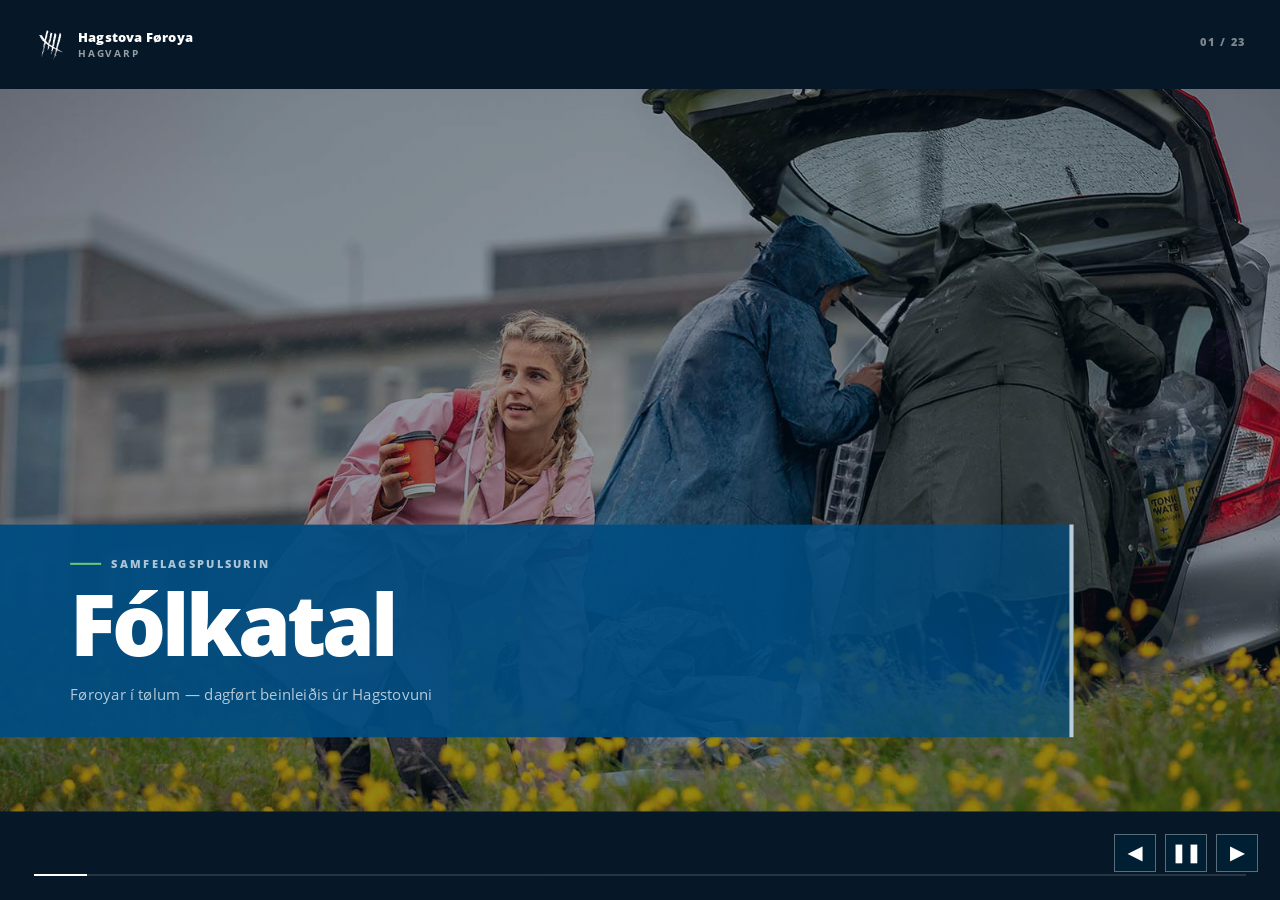
<file: index.html>
<!doctype html>
<html lang="fo">
<head>
  <meta charset="utf-8">
  <meta name="viewport" content="width=device-width, initial-scale=1.0, maximum-scale=1.0, user-scalable=no">
  <meta http-equiv="refresh" content="3600">
  <meta name="theme-color" content="#004c80">
  <title>Vit taka samfelagspulsin | Hagstova Føroya</title>

    <link rel="stylesheet" href="css/hagvarp-modern.css?v=20261002-tvlegacy1">
  <link rel="stylesheet" href="css/hagvarp-tv-legacy.css?v=20261002-tvlegacy1">
  <link rel="stylesheet" href="lib/css/zenburn.css">

  <script src="js/hagvarp-polyfills.js?v=20261002-tvlegacy1"></script>
  <script src="lib/js/JSON-stat/json-stat.js"></script>
  <script src="lib/js/jquery-dist/dist/jquery.min.js"></script>
  <script src="lib/js/highstock-release/highstock.js"></script>
  <script src="lib/js/highstock-release/modules/exporting.js"></script>
  <script src="lib/js/highmaps-release/modules/map.js"></script>
  <script src="lib/js/highmaps-release/modules/data.js"></script>
  <script src="lib/js/highmaps-release/modules/exporting.js"></script>

  <script>
    var printLink = document.createElement('link');
    printLink.rel = 'stylesheet';
    printLink.type = 'text/css';
    printLink.href = window.location.search.match(/print-pdf/gi) ? 'css/print/pdf.css' : 'css/print/paper.css';
    document.head.appendChild(printLink);
  </script>

  <!-- Analytics intentionally disabled in the legacy Samsung TV build. -->
</head>
<body>
  <div class="hag-brand" aria-label="Hagstova Føroya">
    <img src="assets/hagstova_logo_white.svg" alt="">
    <div class="hag-brand__text"><strong>Hagstova Føroya</strong><span>Hagvarp</span></div>
  </div>
  <div class="hag-slide-meta" aria-hidden="true">01 / 23</div>
  <div class="hag-progress" aria-hidden="true"><div class="hag-progress__bar"></div></div>

  <div class="reveal">
    <div class="slides">
      <section class="chapter-slide" data-background="assets/folkatal_havn.jpg" data-autoslide="4000">
        <div class="chapter-content"><div class="chapter-kicker">Samfelagspulsurin</div><h1 class="chapter-title">Fólkatal</h1><div class="chapter-caption">Føroyar í tølum — dagført beinleiðis úr Hagstovuni</div></div>
      </section>
      <section class="data-slide" data-chart="startAnimatingChart1" data-background="assets/folkatal_havn.jpg">
        <article class="data-panel right"><header class="data-heading"><span class="data-kicker">Fólk</span><h2 class="data-title">Fólkatal</h2><p class="data-subtitle">Fólkatalið fyrst í hvørjum mánaði</p></header><div class="chart-shell"><div id="chart1"></div></div></article>
      </section>

      <section class="chapter-slide" data-background="assets/atlantic.jpg" data-autoslide="4000">
        <div class="chapter-content"><div class="chapter-kicker">Samfelagspulsurin</div><h1 class="chapter-title chapter-title--long">Til- og fráflyting</h1><div class="chapter-caption">Flyting millum Føroyar og útheimin</div></div>
      </section>
      <section class="data-slide" data-chart="startAnimatingChart2" data-background="assets/atlantic.jpg">
        <article class="data-panel left"><header class="data-heading"><span class="data-kicker">Fólk</span><h2 class="data-title">Til- og fráflyting</h2></header><div class="chart-shell"><div id="chart2"></div></div></article>
      </section>

      <section class="chapter-slide" data-background="assets/burdaravlop_2.jpg" data-autoslide="4000">
        <div class="chapter-content"><div class="chapter-kicker">Samfelagspulsurin</div><h1 class="chapter-title">Burðaravlop</h1><div class="chapter-caption">Fødd og deyð</div></div>
      </section>
      <section class="data-slide" data-chart="startAnimatingChart3" data-background="assets/burdaravlop_2.jpg">
        <article class="data-panel right"><header class="data-heading"><span class="data-kicker">Fólk</span><h2 class="data-title">Burðaravlop</h2></header><div class="chart-shell"><div id="chart3"></div></div></article>
      </section>

      <section class="chapter-slide" data-background="assets/arbeidsloysi_1.jpg" data-autoslide="4000">
        <div class="chapter-content"><div class="chapter-kicker">Samfelagspulsurin</div><h1 class="chapter-title">Arbeiðsloysi</h1><div class="chapter-caption">Arbeiðsmarknaðurin í tølum</div></div>
      </section>
      <section class="data-slide" data-chart="startAnimatingChart4" data-background="assets/arbeidsloysi_1.jpg">
        <article class="data-panel left"><header class="data-heading"><span class="data-kicker">Arbeiðsmarknaður</span><h2 class="data-title">Arbeiðsloysi</h2><p class="data-subtitle">16–66 ár</p></header><div class="chart-shell"><div id="chart4"></div></div></article>
      </section>
      <section class="data-slide" data-background="assets/arbeidsloysi_1.jpg" data-autoslide="20000">
        <article class="data-panel right"><header class="data-heading"><span class="data-kicker">Arbeiðsmarknaður</span><h2 class="data-title">Arbeiðsloysi eftir økjum</h2></header><div class="chart-shell"><div id="chart4b"></div></div></article>
      </section>

      <section class="chapter-slide" data-background="assets/lontakarar_2.jpg" data-autoslide="4000">
        <div class="chapter-content"><div class="chapter-kicker">Samfelagspulsurin</div><h1 class="chapter-title">Starvsfólk</h1><div class="chapter-caption">Virkni á arbeiðsmarknaðinum</div></div>
      </section>
      <section class="data-slide" data-chart="startAnimatingChart5" data-background="assets/lontakarar_2.jpg">
        <article class="data-panel left"><header class="data-heading"><span class="data-kicker">Arbeiðsmarknaður</span><h2 class="data-title">Starvsfólk</h2><p class="data-subtitle">13 ár og eldri</p></header><div class="chart-shell"><div id="chart5"></div></div></article>
      </section>

      <section class="chapter-slide" data-background="assets/breydvirki.jpg" data-autoslide="4000">
        <div class="chapter-content"><div class="chapter-kicker">Samfelagspulsurin</div><h1 class="chapter-title">Lønir</h1><div class="chapter-caption">Lønargjaldingar í Føroyum</div></div>
      </section>
      <section class="data-slide" data-chart="startAnimatingChart6" data-background="assets/breydvirki.jpg">
        <article class="data-panel right"><header class="data-heading"><span class="data-kicker">Arbeiðsmarknaður</span><h2 class="data-title">Lønir</h2><p class="data-subtitle">Í mió. kr.</p></header><div class="chart-shell"><div id="chart6"></div></div></article>
      </section>

      <section class="chapter-slide" data-background="assets/utflutningur.jpg" data-autoslide="4000">
        <div class="chapter-content"><div class="chapter-kicker">Samfelagspulsurin</div><h1 class="chapter-title">Inn- og útflutningur</h1><div class="chapter-caption">Vørur inn og út úr Føroyum</div></div>
      </section>
      <section class="data-slide" data-chart="startAnimatingChart7" data-background="assets/utflutningur.jpg">
        <article class="data-panel left"><header class="data-heading"><span class="data-kicker">Uttanlandshandil</span><h2 class="data-title">Inn- og útflutningur</h2><p class="data-subtitle">Í mió. kr.</p></header><div class="chart-shell"><div id="chart7"></div></div></article>
      </section>

      <section class="chapter-slide" data-background="assets/fiskavorur.jpg" data-autoslide="4000">
        <div class="chapter-content"><div class="chapter-kicker">Samfelagspulsurin</div><h1 class="chapter-title">Fiskavørur</h1><div class="chapter-caption">Útflutningur av fiskavørum</div></div>
      </section>
      <section class="data-slide" data-chart="startAnimatingChart8" data-background="assets/fiskavorur.jpg">
        <article class="data-panel right"><header class="data-heading"><span class="data-kicker">Uttanlandshandil</span><h2 class="data-title data-title--long">Útflutningur av fiskavørum</h2><p class="data-subtitle">Í mió. kr.</p></header><div class="chart-shell"><div id="chart8"></div></div></article>
      </section>

      <section class="chapter-slide" data-background="assets/gistingar_brandan.jpg" data-autoslide="4000">
        <div class="chapter-content"><div class="chapter-kicker">Samfelagspulsurin</div><h1 class="chapter-title">Gistingar</h1><div class="chapter-caption">Ferðavinna í tølum</div></div>
      </section>
      <section class="data-slide" data-chart="startAnimatingChart9" data-background="assets/gistingar_brandan.jpg">
        <article class="data-panel left"><header class="data-heading"><span class="data-kicker">Ferðavinna</span><h2 class="data-title">Gistingar</h2><p class="data-subtitle">Gistinætur</p></header><div class="chart-shell"><div id="chart9"></div></div></article>
      </section>

      <section class="chapter-slide" data-background="assets/vorur.jpg" data-autoslide="4000">
        <div class="chapter-content"><div class="chapter-kicker">Samfelagspulsurin</div><h1 class="chapter-title">Brúkaraprístalið</h1><div class="chapter-caption">Prísgongdin í Føroyum</div></div>
      </section>
      <section class="data-slide" data-chart="startAnimatingChart10" data-background="assets/vorur.jpg">
        <article class="data-panel right"><header class="data-heading"><span class="data-kicker">Prísir</span><h2 class="data-title">Brúkaraprístalið</h2></header><div class="chart-shell"><div id="chart10"></div></div></article>
      </section>

      <section class="chapter-slide publication-chapter" data-background="assets/eyd.jpg" data-autoslide="4000">
        <div class="chapter-content"><div class="chapter-kicker">Hagstova Føroya</div><h1 class="chapter-title">Útgávur</h1><div class="chapter-caption">Næstu dagføringarnar</div></div>
      </section>
      <section class="data-slide calendar-slide" data-background="assets/eyd.jpg">
        <article class="data-panel calendar-panel left"><header class="data-heading"><span class="data-kicker">Kalendari</span><h2 class="data-title">Útgávudeadline</h2><p class="data-subtitle">Kl. 09:00 fyri útgávutalvur og tíðindi</p></header><div id="outputDisseminationFrontPage"></div><div id="DebugDeadline"></div></article>
      </section>
    </div>
  </div>

  <div class="hag-tv-controls" aria-label="Hagvarp navigation">
    <button id="hag-tv-prev" type="button" title="Fyrra síða">&#9664;</button>
    <button id="hag-tv-play" type="button" title="Steðga / halt fram">&#10074;&#10074;</button>
    <button id="hag-tv-next" type="button" title="Næsta síða">&#9654;</button>
  </div>

  <script src="js/hagvarp-charts.js?v=20261002-tvlegacy1"></script>
  <script src="js/hagvarp-chart-theme.js?v=20261002-tvlegacy1"></script>
  <script src="js/moment-with-locales.min.js"></script>
  <script src="js/hagvarp-calendar.js?v=20261002-tvlegacy1"></script>
  <script src="js/hagvarp-tv-legacy.js?v=20261002-tvlegacy1"></script>
</body>
</html>
</file>
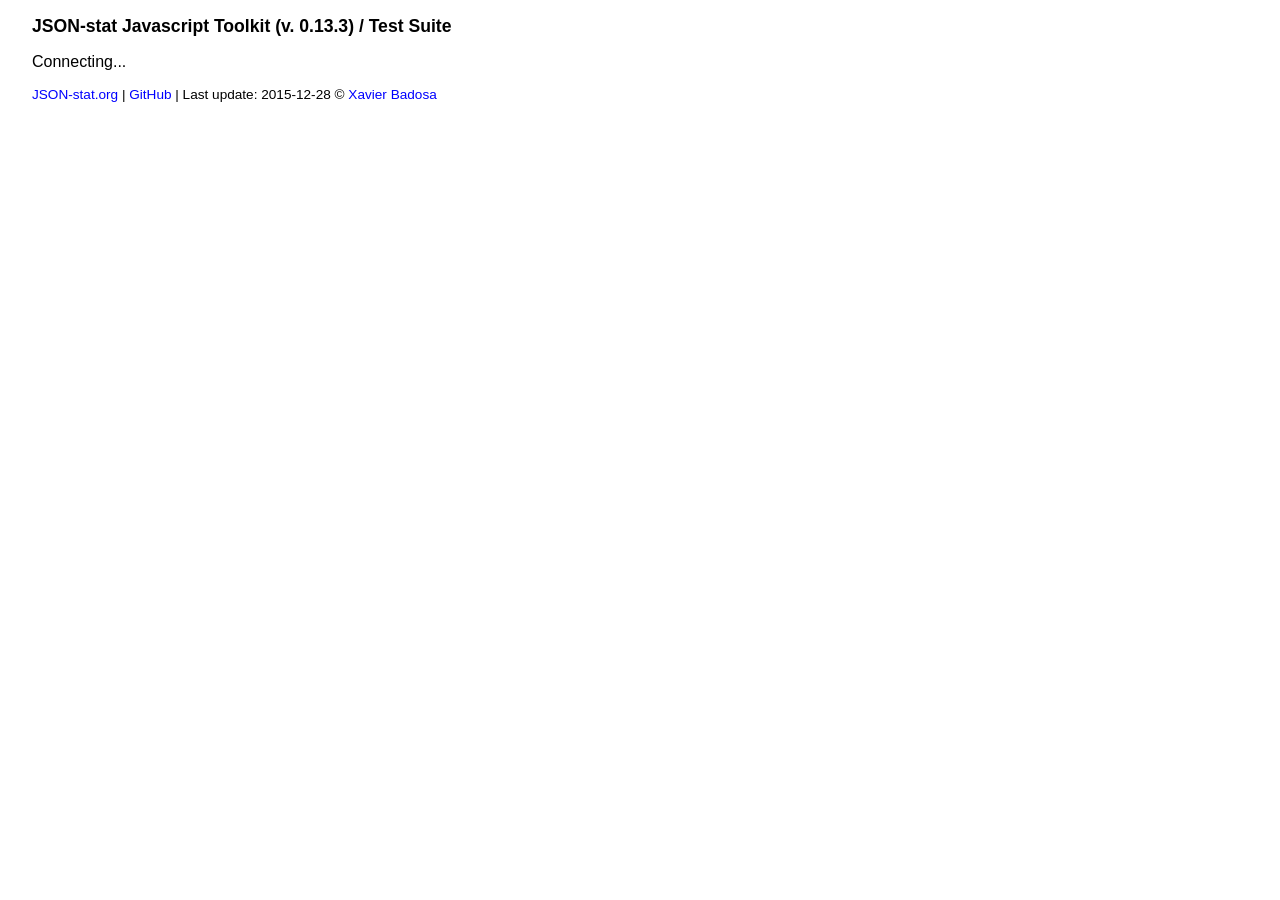
<file: lib/js/JSON-stat/test/index.html>
<!DOCTYPE html>
<html lang="en">
	<head>
		<meta charset="utf-8" />
		<meta name="viewport" content="width=device-width, initial-scale=1.0" />
		<title>JSON-stat Javascript Toolkit / Test Suite</title>
		<meta http-equiv="Content-Type" content="text/html; charset=utf-8" />
		<meta name="description" content="JSON-stat.org Test Suite allows you to check the JSON-stat JavaScript Toolkit in your browser." />
		<meta name="keywords" content="test, suite, testsuite, library, samples, JSON, statistics, stats, data, metadata, exchange, rest, api, javascript, js, apps, mobile, opendata" />
		<link rel="stylesheet" type="text/css" href="style.css" />
		<link rel="me" href="http://xavierbadosa.com/" />
		<script src="../json-stat.js"></script>
	</head>
	<body>
		<h1>JSON-stat Javascript Toolkit <span id="version"></span> / Test Suite</h1>
		<dl>Connecting...</dl>

		<script>
			var
				d=document,
				test=function(response){
					var
						test=[
							{
								title: 'Store a JSON-stat response in variable J',
								exp: "collection",
								code: 'J=JSONstat(response)',
								text: 'JSONstat() accepts a JSON-stat response (object) or a URI (string). It returns an object. In this page, result is "collection" because this is the content of the "class" property. This property is returned when toString is invoked. When a URI is specified, the connection will be sync unless a callback function is passed as a second argument: JSONstat("http://json-stat.org/samples/oecd-canada-col.json", function(){ console.log(this.length); })'
							},

							{
								title: 'Get the number of items in a JSON-stat collection response',
								exp: 2,
								code: 'J.length',
								text: 'Same as J.Item().length. The JSON-stat OECD-CANADA-COL sample has two items. Always check for J.length&gt;0 before processing the response. If J.length is zero, the response is not valid JSON-stat or an error ocurred. When J.length is zero, if the data provider has decided to offer error information, it will be available in J.error.'
							},

							{
								title: 'Get the number of datasets in a JSON-stat collection response',
								exp: 2,
								code: 'J.Item({class: "dataset"}).length',
								text: 'The JSON-stat OECD-CANADA-COL sample has two items of class dataset. You can use .Item() to retrieve items of a particular class.'
							},

							{
								title: 'Get the number of embedded datasets in a JSON-stat collection response',
								exp: 2,
								code: 'J.Item({class: "dataset", embedded: true}).length',
								text: 'Collections can contain basic dataset information (a label and a URL) or a full embedded dataset information.'
							},

							{
								title: 'Get the label of the first embedded dataset',
								exp: 'Unemployment rate in the OECD countries 2003-2014',
								code: 'J.Dataset(0).label',
								text: 'The Dataset() method can be used to retrieve information about embedded datasets. Attributes "length" and "id" always refer to the children of the current element (if one is selected) while "label" (or "value", "status", etc.) refer to the current element.'
							},

							{
								title: 'Store the first embedded dataset in variable OECD',
								exp: "dataset",
								code: 'oecd=J.Dataset(0)',
								text: 'From now on, let&rsquo;s call this dataset OECD. It returns an object. In this page, result is "dataset" because this is the content of the "class" property. This property is returned when toString is invoked.'
							},

							{
								title: 'Get the label of the second embedded dataset',
								exp: 'Population by sex and age group. Canada. 2012',
								code: 'J.Dataset(1).label',
								text: 'Datasets can be completely unrelated: datasets in a collection do not share content, only the container.'
							},

							{
								title: 'Store the second embedded dataset in variable CANADA',
								exp: "dataset",
								code: 'canada=J.Dataset(1)',
								text: 'From now on, let&rsquo;s call this dataset CANADA. It returns an object. In this page, result is "dataset" because this is the content of the "class" property. This property is returned when toString is invoked.'
							},

							{
								title: 'Number of observations in OECD',
								exp: 432,
								code: 'oecd.n',
								text: 'The number of cells in the cube (even if they are empty).'
							},

							{
								title: 'Get the date of OECD',
								exp: '2012-11-27',
								code: 'oecd.updated',
								text: 'A string is returned that can be converted into a date: new Date(oecd.updated).'
							},

							{
								title: 'Get the source of OECD',
								exp: 'Economic Outlook No 92 - December 2012 - OECD Annual Projections',
								code: 'oecd.source',
								text: 'A string is returned explaining where the dataset comes from.'
							},

							{
								title: 'Get the first note assigned to OECD',
								exp: 'Most of the data in this dataset are taken from the individual contributions of national correspondents appointed by the OECD Secretariat with the approval of the authorities of Member countries. Consequently, these data have not necessarily been harmonised at international level.',
								code: 'oecd.note[0]',
								text: 'Providers can include an array of notes for each dataset.'
							},

							{
								title: 'Get the contact information of OECD',
								exp: 'EcoOutlook@oecd.org',
								code: 'oecd.extension.contact',
								text: 'The data provider decided to extend the JSON-stat format with a "contact" property at the dataset level. It can be retrieved using "extension".'
							},

							{
								title: 'Get the address of the first metadata file in OECD',
								exp: 'http://www.oecd.org/eco/economicoutlookanalysisandforecasts/EO92macroeconomicsituation.pdf',
								code: 'oecd.extension.metadata[0].href',
								text: 'The data provider decided to extend the JSON-stat format with a "metadata" property at the dataset level. It can be retrieved using "extension".'
							},

							{
								title: 'Get the number of dimensions of OECD',
								exp: 3,
								code: 'oecd.length',
								text: 'OECD has 3 dimensions.'
							},

							{
								title: 'Get the number of dimensions of OECD using the Dimension() method',
								exp: 3,
								code: 'oecd.Dimension().length',
								text: 'The Dimension() method is explained later. The important point here is: you can read the number of children of a certain parent in the length attribute of the parent, or you can use a children selector (dimension is a child of dataset) without arguments (that is, without selecting a specific child). The first method is recommended.'
							},

							{
								title: 'Get the number of dimensions of the second dataset',
								exp: 5,
								code: 'J.Dataset(1).length',
								text: 'The second dataset has 5 dimensions.'
							},

							{
								title: 'The Dataset() method can be called without arguments',
								exp: 2,
								code: 'J.Dataset().length',
								text: 'When called without arguments, the Dataset() method will return an array of the embedded datasets in the collection. In the sample, there are two embedded datasets, so the size of that array is two. Warning: this code is about datasets, while the previous one was about the number of children (dimensions) in a particular dataset.'
							},

							{
								title: 'Get the ids of the dimensions in CANADA',
								exp: 'country,year,age,concept,sex',
								code: 'canada.id',
								text: 'An array of ids is returned.'
							},

							{
								title: 'Get the ids of the dimensions in the second dataset using the Dataset() method without arguments',
								exp: 'country,year,age,concept,sex',
								code: 'J.Dataset()[1].id',
								text: 'Because the Dataset() method without arguments returns an array with the information for every dataset, you can get (less efficiently) the same result as before selecting an element in the array.'
							},

							{
								title: 'Get the id of the second dimension in OECD',
								exp: 'area',
								code: 'oecd.id[1]',
								text: 'Again, you could use also the Dataset() method without arguments.'
							},

							{
								title: 'Get the ids of dimensions with role "time" in OECD',
								exp: 'year',
								code: 'oecd.role.time',
								text: 'An array is returned. Only dimension "year" has a role of "time".'
							},

							{
								title: 'Get the number of dimensions with role "time"  in OECD',
								exp: 1,
								code: 'oecd.role.time.length',
								text: 'An integer is returned.'
							},

							{
								title: 'Get the ids of dimensions with role "geo" in OECD',
								exp: 'area',
								code: 'oecd.role.geo',
								text: 'An array is returned. Only dimension "area" has a role of "geo" in OECD.'
							},

							{
								title: 'Get the label of the second dimension in OECD',
								exp: 'OECD countries, EU15 and total',
								code: 'oecd.Dimension(1).label',
								text: 'As with the Dataset() method, you can use the Dimension() method to select the information of a particular dimension.'
							},

							{
								title: 'Get the label of dimension "area" in OECD',
								exp: 'OECD countries, EU15 and total',
								code: 'oecd.Dimension("area").label',
								text: 'The information can be retrieved by id or by position.'
							},

							{
								title: 'Get the label of the second dimension in OECD',
								exp: 'OECD countries, EU15 and total',
								code: 'oecd.Dimension()[1].label',
								text: 'Again, you can also use the Dimension() method without arguments to get an array of dimension information. This is not the recommended method to retrieve information on a single dimension.'
							},

							{
								title: 'Get the role of the second dimension in OECD',
								exp: 'geo',
								code: 'oecd.Dimension(1).role',
								text: 'A string is returned.'
							},

							{
								title: 'Get the role of the second dimension in CANADA using the Dimension() method without arguments',
								exp: 'time',
								code: 'canada.Dimension()[1].role',
								text: 'A string is returned.'
							},

							{
								title: 'Get the role of dimension "year" in CANADA',
								exp: 'time',
								code: 'canada.Dimension("year").role',
								text: 'A string is returned.'
							},

							{
								title: 'Get the first note assigned to dimension "area" in OECD',
								exp: 'Except where otherwise indicated, data refer to the actual territory of the country considered.',
								code: 'oecd.Dimension("area").note[0]',
								text: 'Providers can include an array of notes for each dimension.'
							},

							{
								title: 'Get the type of the first link with an "alternate" relation of dimension "sex" in CANADA',
								exp: 'text/html',
								code: 'canada.Dimension("sex").link.alternate[0].type',
								text: 'Providers can include links to alternate resources.'
							},

							{
								title: 'Get the address of the first link with an "alternate" relation of dimension "sex" in CANADA',
								exp: 'http://www.statcan.gc.ca/concepts/definitions/class-sex-eng.htm',
								code: 'canada.Dimension("sex").link.alternate[0].href',
								text: 'In this example, a link to a web page explaining the meaning of the values of "sex" is provided.'
							},

							{
								title: 'Get the definition of the unemployment rate (UNR concept) in OECD',
								exp: 'The OECD harmonised unemployment rate gives the number of unemployed persons as a percentage of the labour force (the total number of people employed plus unemployed).',
								code: 'oecd.Dimension("concept").extension.definition.UNR',
								text: 'The data provider decided to extend the JSON-stat format with a "definition" property for the "concept" dimension. It can be retrieved using "extension".'
							},

							{
								title: 'Get the number of categories in dimension "area" in OECD',
								exp: 36,
								code: 'oecd.Dimension("area").length',
								text: 'You can use "length" in any level of the JSON-stat tree to get the number of children of the selected element. In this case, the number of children of a particular dimension, that is, the number of categories.'
							},

							{
								title: 'Get the ids of the categories in dimension "area" in OECD',
								exp: 'AU,AT,BE,CA,CL,CZ,DK,EE,FI,FR,DE,GR,HU,IS,IE,IL,IT,JP,KR,LU,MX,NL,NZ,NO,PL,PT,SK,SI,ES,SE,CH,TR,UK,US,EU15,OECD',
								code: 'oecd.Dimension("area").id',
								text: 'This code returns an array of strings.'
							},

							{
								title: 'Get the ids of the categories in the first dimension with role "geo" in OECD',
								exp: 'AU,AT,BE,CA,CL,CZ,DK,EE,FI,FR,DE,GR,HU,IS,IE,IL,IT,JP,KR,LU,MX,NL,NZ,NO,PL,PT,SK,SI,ES,SE,CH,TR,UK,US,EU15,OECD',
								code: 'oecd.Dimension({role: "geo"})[0].id',
								text: 'This code returns an array of strings. You can filter dimensions using an object. The only filtering criterion currently available is "role".'
							},

							{
								title: 'Get the id of the first category in dimension "area" in OECD',
								exp: 'AU',
								code: 'oecd.Dimension("area").id[0]',
								text: 'This code returns a string.'
							},

							{
								title: 'Get the label of category "AU" in dimension "area" in OECD',
								exp: 'Australia',
								code: 'oecd.Dimension("area").Category("AU").label',
								text: 'This code returns a strings.'
							},

							{
								title: 'Get the label of the first category in the second dimension of OECD',
								exp: 'Australia',
								code: 'oecd.Dimension(1).Category(0).label',
								text: 'Using position instead of id can be useful in loops.'
							},

							{
								title: 'Get the label of the first category as before using the Category() method without arguments',
								exp: 'Australia',
								code: 'oecd.Dimension(1).Category()[0].label',
								text: 'Using methods without arguments is only recommended when you need to retrieve all the information of all the children in one step.'
							},

							{
								title: 'Get the number of children of category "EU15" in dimension "area"',
								exp: 15,
								code: 'oecd.Dimension("area").Category("EU15").length',
								text: 'When a dimension is hierchical, use length to check if a category has children.'
							},

							{
								title: 'Get the ids of of the children of category "EU15" in dimension "area"',
								exp: 'AT,BE,DE,DK,ES,FI,FR,GR,IE,IT,LU,NL,PT,SE,UK',
								code: 'oecd.Dimension("area").Category("EU15").id',
								text: 'An array is returned.'
							},

							{
								title: 'Get the coordinates of category "AU" in dimension "area", if available',
								exp: null,
								code: 'oecd.Dimension("area").Category("AU").coordinates',
								text: 'A [long, lat] array is returned, or null if coordinates information is not available.'
							},

							{
								title: 'Get the unit information of category "UNR" in dimension "concept", if available',
								exp: '[object Object]',
								code: 'oecd.Dimension("concept").Category("UNR").unit',
								text: 'An object is returned with all the properties included by the data provider inside "unit".'
							},

							{
								title: 'Get the first note assigned to category "DE" of dimension "area" in OECD',
								exp: 'Germany (code DE) was created 3 October 1990 by the accession of the Democratic Republic of Germany (code DDR) to the then Federal Republic of Germany (code DEW).',
								code: 'oecd.Dimension("area").Category("DE").note[0]',
								text: 'Providers can include an array of notes for each category in a dimension.'
							},

							{
								title: 'Get the first value in OECD',
								exp: 5.943826289,
								code: 'oecd.Data(0).value',
								text: 'The Data() method can select a value using an integer. This code returns the value of the selected cell if the specified position is valid (otherwise, undefined).'
							},

							{
								title: 'Get the value of the cell where the three dimensions are in their first category',
								exp: 5.943826289,
								code: 'oecd.Data([0,0,0]).value',
								text: 'The Data() method can select a value using an array of category indexes (one for each dimension). This code returns a number (if the value is not missing): unemployment (first concept) in Australia (first area) in 2003 (first year).'
							},

							{
								title: 'Get the unemployment rate in Greece in 2014 according to the OECD',
								exp: 27.2364419,
								code: 'oecd.Data({"concept":"UNR","area":"GR","year":"2014"}).value',
								text: 'The Data() method can also select a value using an object: pass an object selecting the ids of every dimension and get a value.'
							},

							{
								title: 'Get the female population in Canada in 2012 according to StatCan',
								exp: 17571.3,
								code: 'canada.Data({"concept":"POP","country":"CA","year":"2012","age":"T","sex":"F"}).value',
								text: 'Again, you can use an object to select a cell.'
							},

							{
								title: 'Get the male population in Canada in 2012 according to StatCan',
								exp: 17309.1,
								code: 'canada.Data({"concept":"POP","age":"T","sex":"M"}).value',
								text: 'In the Canada dataset, year (2012) and country (Canada) are single category dimensions (&ldquo;constant dimensions&rdquo;): you can skip them.'
							},

							{
								title: 'Get the observation status of unemployment rate in Greece in 2014 according to the OECD',
								exp: 'e',
								code: 'oecd.Data({"area":"GR","year":"2014"}).status',
								text: 'The Data() method also accepts the status property. If status is not present in the response, it will return null. The 2014 figure is estimated ("e"). The concept dimension in the OECD dataset is a constant dimension (single category: UNR): it has been skipped.'
							},

							{
								title: 'Get the sex margin of the table for Canada in 2012 according to StatCan',
								exp: '[object Object],[object Object],[object Object]',
								code: 'canada.Data({"concept":"POP","age":"T"})',
								text: 'If one and only one non-constant dimension is left free (sex, in the example), the result is an array with as many elements as categories in the free dimension. Each element contains an object with "value" and "status" properties. The array is sorted according to J.Dataset("canada").Dimension("sex").id. Currently, if more than one non-constant dimension is left free (unspecified), no result will be returned (undefined value and status). You can use .Data(...).length to check if no results are returned (0), an object (single cell) is returned (1) or an array (several cells) are returned.'
							},

							{
								title: 'Get all cells in OECD and count them',
								exp: 432,
								code: 'oecd.Data().length',
								text: 'You should only used .Data(void) if you need the information for all cells. If you only want to get the number of cells, use oecd.n.'
							},

							{
								title: 'Get the values array of OECD',
								exp: '5.943826289,5.39663128,5.044790587,4.789362794,4.379649386,4.249093453,5.592226603,5.230660289,5.099422942,5.224336088,5.50415003,5.462866231,4.278559338,4.939707755,5.152160612,4.727182858,4.399730726,3.813933625,4.776912506,4.391591645,4.143587245,4.351345785,4.695491708,4.745323313,8.158333333,8.4,8.483333333,8.266666667,7.466666667,7.016666667,7.891892855,8.283171959,7.175138783,7.381153404,7.689552898,7.735442636,7.594616751,7.167833951,6.748691501,6.307841105,6.049842626,6.146014664,8.284689299,7.988900419,7.453609598,7.32358421,7.169741525,6.88122705,9.5433848,10.00149582,9.224422554,7.773166282,7.150623348,7.787221805,10.80236438,8.121579077,7.104778251,6.477468723,6.78101031,6.780198936,7.818066527,8.323638425,7.922330988,7.142271671,5.316363283,4.391669598,6.675050668,7.273107122,6.723482523,6.936394665,7.242148075,7.135151601,5.344516646,5.516904324,4.793715416,3.868296418,3.669496447,3.326692683,5.821647379,7.191696186,7.313112408,7.544640558,7.357364231,7.255659852,10.03010116,9.661753538,7.899232972,5.905173373,4.659913473,5.601684952,13.87805579,16.83438817,12.4576855,9.873121257,9.116309666,8.74566981,9.017860131,8.80435787,8.368797468,7.702632855,6.850344695,6.368216471,8.269856093,8.381534292,7.774845319,7.722836877,7.962718148,7.757742455,8.503978378,8.8650811,8.882978134,8.835277292,8.009145174,7.384897537,9.129199553,9.315864403,9.202432489,9.877166456,10.66140443,10.91985917,9.134738857,9.829230121,10.69442137,9.694756306,8.310233377,7.188163108,7.429105355,6.757338631,5.752587233,5.28775372,5.524081118,5.565600014,9.712526535,10.49281197,9.849833119,8.890878396,8.276300402,7.653084476,9.460314273,12.53058153,17.65238747,23.5737508,26.6534591,27.2364419,5.860132523,6.096400087,7.185491402,7.451740837,7.35706148,7.851089777,10.0153875,11.14448405,10.92071597,11.12538821,11.09958634,10.76358386,3.352836045,3.06335905,2.590345651,2.878830234,2.301867378,2.990597714,7.241470693,7.55861225,7.058807671,6.138731401,5.393148124,5.128315309,4.739670964,4.539966682,4.341850838,4.415526325,4.571302023,6.024123088,11.81229736,13.62078809,14.51224844,14.79227286,14.73886731,14.61076214,13.28016732,12.85704871,11.29834866,10.47596715,9.147672881,7.728344307,9.476560711,8.33683595,7.110513831,6.8731402,7.359377644,6.93094611,8.444973801,7.996760207,7.708360512,6.777043598,6.110290905,6.774113796,7.800833899,8.41234985,8.438703909,10.55546863,11.42167502,11.7584873,5.25125,4.717099486,4.424423923,4.129376275,3.84841253,3.979750388,5.068375853,5.058985674,4.592622773,4.399496241,4.355894653,4.286733019,3.562065618,3.67219364,3.734708533,3.450431799,3.233335111,3.15974989,3.643064158,3.715763348,3.405129308,3.378067785,3.618601827,3.397535556,3.304883869,3.710506994,4.099797561,4.242014975,4.182611437,4.14500326,5.431987487,5.778771292,5.627283477,6.078760003,6.589474092,6.658818611,2.998805894,3.695332444,3.540173119,3.550553518,3.672170595,3.949416134,5.43621902,5.373117407,5.240905522,5.036393758,4.990182757,4.897580596,3.975713818,4.894207123,5.113659881,4.20994586,3.475695941,3.018534226,3.68444758,4.383579198,4.343866431,5.163411369,5.801548283,6.10348765,4.76074516,4.018968583,3.807106599,3.840522581,3.655294639,4.160280272,6.146341463,6.537348623,6.509125435,6.938443309,6.568824155,6.048820957,4.04172726,4.186831741,4.382939676,3.392420144,2.498729296,2.565344859,3.107969091,3.521797592,3.212318473,3.098584692,3.098584692,3.003021166,19.61702787,18.97466246,17.74593227,13.84039072,9.601554043,7.117494731,8.166610723,9.622661542,9.648757987,10.05073744,10.49463234,10.66450371,6.276549712,6.666642728,7.597516675,7.637987286,7.99012509,7.607584033,9.484363464,10.81324061,12.7097409,15.52457602,16.93137173,16.62982306,17.55389647,18.22108629,16.25634386,13.3725907,11.14262294,9.507520125,12.02516939,14.37913326,13.54138898,13.69591839,13.5763623,12.97187212,6.682102697,6.291982582,6.516689478,5.945157013,4.816202781,4.368899066,5.856004508,7.240345922,8.164977774,8.529917685,9.708595873,9.847243093,11.03816292,10.54622939,9.156961086,8.511101588,8.264570818,11.33829871,18.01195661,20.06321219,21.63712759,25.04773498,26.89014696,26.78073067,6.56574156,7.373480411,7.652096974,7.053667613,6.127066505,6.183935584,8.305635992,8.372715009,7.504247076,7.651519753,7.912693788,7.604124855,4.033356027,4.31699694,4.329724566,3.941659077,3.57509152,3.341272685,4.257833072,4.44955058,3.949110999,3.863659425,4.109877511,3.999499419,10.82310834,10.58802629,10.40296232,10.01247258,10.06182773,10.74264555,13.74762357,11.65601928,9.605142332,9.014001387,9.320782097,8.651402638,5.019884066,4.768990278,4.852538715,5.450636437,5.355104552,5.708223236,7.62507775,7.861627732,8.078635307,8.027613742,8.275155581,8.036560522,5.986539203,5.523039996,5.076780521,4.617465075,4.619105436,5.800444743,9.275245924,9.627692959,8.94612643,8.091574662,7.810715126,7.514930043,8.68886389,8.942669403,8.941482912,8.233837469,7.409607055,7.436710115,9.371745367,9.891824566,9.978460373,11.11907575,11.9135905,11.99849464,6.971079892,6.859814025,6.629153129,6.100565063,5.656171098,5.982685271,8.157564657,8.320563893,7.953121271,7.970392182,8.15379125,8.004598637',
								code: 'oecd.Data().map(function(e){return e.value;})',
								text: 'An array is returned. This is an example of a possible use of .Data(void) (see next example, though). Warning: map() is only supported by modern browsers.'
							},

							{
								title: 'Get the values array of OECD',
								exp: '5.943826289,5.39663128,5.044790587,4.789362794,4.379649386,4.249093453,5.592226603,5.230660289,5.099422942,5.224336088,5.50415003,5.462866231,4.278559338,4.939707755,5.152160612,4.727182858,4.399730726,3.813933625,4.776912506,4.391591645,4.143587245,4.351345785,4.695491708,4.745323313,8.158333333,8.4,8.483333333,8.266666667,7.466666667,7.016666667,7.891892855,8.283171959,7.175138783,7.381153404,7.689552898,7.735442636,7.594616751,7.167833951,6.748691501,6.307841105,6.049842626,6.146014664,8.284689299,7.988900419,7.453609598,7.32358421,7.169741525,6.88122705,9.5433848,10.00149582,9.224422554,7.773166282,7.150623348,7.787221805,10.80236438,8.121579077,7.104778251,6.477468723,6.78101031,6.780198936,7.818066527,8.323638425,7.922330988,7.142271671,5.316363283,4.391669598,6.675050668,7.273107122,6.723482523,6.936394665,7.242148075,7.135151601,5.344516646,5.516904324,4.793715416,3.868296418,3.669496447,3.326692683,5.821647379,7.191696186,7.313112408,7.544640558,7.357364231,7.255659852,10.03010116,9.661753538,7.899232972,5.905173373,4.659913473,5.601684952,13.87805579,16.83438817,12.4576855,9.873121257,9.116309666,8.74566981,9.017860131,8.80435787,8.368797468,7.702632855,6.850344695,6.368216471,8.269856093,8.381534292,7.774845319,7.722836877,7.962718148,7.757742455,8.503978378,8.8650811,8.882978134,8.835277292,8.009145174,7.384897537,9.129199553,9.315864403,9.202432489,9.877166456,10.66140443,10.91985917,9.134738857,9.829230121,10.69442137,9.694756306,8.310233377,7.188163108,7.429105355,6.757338631,5.752587233,5.28775372,5.524081118,5.565600014,9.712526535,10.49281197,9.849833119,8.890878396,8.276300402,7.653084476,9.460314273,12.53058153,17.65238747,23.5737508,26.6534591,27.2364419,5.860132523,6.096400087,7.185491402,7.451740837,7.35706148,7.851089777,10.0153875,11.14448405,10.92071597,11.12538821,11.09958634,10.76358386,3.352836045,3.06335905,2.590345651,2.878830234,2.301867378,2.990597714,7.241470693,7.55861225,7.058807671,6.138731401,5.393148124,5.128315309,4.739670964,4.539966682,4.341850838,4.415526325,4.571302023,6.024123088,11.81229736,13.62078809,14.51224844,14.79227286,14.73886731,14.61076214,13.28016732,12.85704871,11.29834866,10.47596715,9.147672881,7.728344307,9.476560711,8.33683595,7.110513831,6.8731402,7.359377644,6.93094611,8.444973801,7.996760207,7.708360512,6.777043598,6.110290905,6.774113796,7.800833899,8.41234985,8.438703909,10.55546863,11.42167502,11.7584873,5.25125,4.717099486,4.424423923,4.129376275,3.84841253,3.979750388,5.068375853,5.058985674,4.592622773,4.399496241,4.355894653,4.286733019,3.562065618,3.67219364,3.734708533,3.450431799,3.233335111,3.15974989,3.643064158,3.715763348,3.405129308,3.378067785,3.618601827,3.397535556,3.304883869,3.710506994,4.099797561,4.242014975,4.182611437,4.14500326,5.431987487,5.778771292,5.627283477,6.078760003,6.589474092,6.658818611,2.998805894,3.695332444,3.540173119,3.550553518,3.672170595,3.949416134,5.43621902,5.373117407,5.240905522,5.036393758,4.990182757,4.897580596,3.975713818,4.894207123,5.113659881,4.20994586,3.475695941,3.018534226,3.68444758,4.383579198,4.343866431,5.163411369,5.801548283,6.10348765,4.76074516,4.018968583,3.807106599,3.840522581,3.655294639,4.160280272,6.146341463,6.537348623,6.509125435,6.938443309,6.568824155,6.048820957,4.04172726,4.186831741,4.382939676,3.392420144,2.498729296,2.565344859,3.107969091,3.521797592,3.212318473,3.098584692,3.098584692,3.003021166,19.61702787,18.97466246,17.74593227,13.84039072,9.601554043,7.117494731,8.166610723,9.622661542,9.648757987,10.05073744,10.49463234,10.66450371,6.276549712,6.666642728,7.597516675,7.637987286,7.99012509,7.607584033,9.484363464,10.81324061,12.7097409,15.52457602,16.93137173,16.62982306,17.55389647,18.22108629,16.25634386,13.3725907,11.14262294,9.507520125,12.02516939,14.37913326,13.54138898,13.69591839,13.5763623,12.97187212,6.682102697,6.291982582,6.516689478,5.945157013,4.816202781,4.368899066,5.856004508,7.240345922,8.164977774,8.529917685,9.708595873,9.847243093,11.03816292,10.54622939,9.156961086,8.511101588,8.264570818,11.33829871,18.01195661,20.06321219,21.63712759,25.04773498,26.89014696,26.78073067,6.56574156,7.373480411,7.652096974,7.053667613,6.127066505,6.183935584,8.305635992,8.372715009,7.504247076,7.651519753,7.912693788,7.604124855,4.033356027,4.31699694,4.329724566,3.941659077,3.57509152,3.341272685,4.257833072,4.44955058,3.949110999,3.863659425,4.109877511,3.999499419,10.82310834,10.58802629,10.40296232,10.01247258,10.06182773,10.74264555,13.74762357,11.65601928,9.605142332,9.014001387,9.320782097,8.651402638,5.019884066,4.768990278,4.852538715,5.450636437,5.355104552,5.708223236,7.62507775,7.861627732,8.078635307,8.027613742,8.275155581,8.036560522,5.986539203,5.523039996,5.076780521,4.617465075,4.619105436,5.800444743,9.275245924,9.627692959,8.94612643,8.091574662,7.810715126,7.514930043,8.68886389,8.942669403,8.941482912,8.233837469,7.409607055,7.436710115,9.371745367,9.891824566,9.978460373,11.11907575,11.9135905,11.99849464,6.971079892,6.859814025,6.629153129,6.100565063,5.656171098,5.982685271,8.157564657,8.320563893,7.953121271,7.970392182,8.15379125,8.004598637',
								code: 'oecd.value',
								text: 'An array is returned.'
							},

							{
								title: 'Get all the OECD data as a DataTable array',
								exp: 'indicator,OECD countries, EU15 and total,2003-2014,Value,unemployment rate,Australia,2003,5.943826289,unemployment rate,Australia,2004,5.39663128,unemployment rate,Australia,2005,5.044790587,unemployment rate,Australia,2006,4.789362794,unemployment rate,Australia,2007,4.379649386,unemployment rate,Australia,2008,4.249093453,unemployment rate,Australia,2009,5.592226603,unemployment rate,Australia,2010,5.230660289,unemployment rate,Australia,2011,5.099422942,unemployment rate,Australia,2012,5.224336088,unemployment rate,Australia,2013,5.50415003,unemployment rate,Australia,2014,5.462866231,unemployment rate,Austria,2003,4.278559338,unemployment rate,Austria,2004,4.939707755,unemployment rate,Austria,2005,5.152160612,unemployment rate,Austria,2006,4.727182858,unemployment rate,Austria,2007,4.399730726,unemployment rate,Austria,2008,3.813933625,unemployment rate,Austria,2009,4.776912506,unemployment rate,Austria,2010,4.391591645,unemployment rate,Austria,2011,4.143587245,unemployment rate,Austria,2012,4.351345785,unemployment rate,Austria,2013,4.695491708,unemployment rate,Austria,2014,4.745323313,unemployment rate,Belgium,2003,8.158333333,unemployment rate,Belgium,2004,8.4,unemployment rate,Belgium,2005,8.483333333,unemployment rate,Belgium,2006,8.266666667,unemployment rate,Belgium,2007,7.466666667,unemployment rate,Belgium,2008,7.016666667,unemployment rate,Belgium,2009,7.891892855,unemployment rate,Belgium,2010,8.283171959,unemployment rate,Belgium,2011,7.175138783,unemployment rate,Belgium,2012,7.381153404,unemployment rate,Belgium,2013,7.689552898,unemployment rate,Belgium,2014,7.735442636,unemployment rate,Canada,2003,7.594616751,unemployment rate,Canada,2004,7.167833951,unemployment rate,Canada,2005,6.748691501,unemployment rate,Canada,2006,6.307841105,unemployment rate,Canada,2007,6.049842626,unemployment rate,Canada,2008,6.146014664,unemployment rate,Canada,2009,8.284689299,unemployment rate,Canada,2010,7.988900419,unemployment rate,Canada,2011,7.453609598,unemployment rate,Canada,2012,7.32358421,unemployment rate,Canada,2013,7.169741525,unemployment rate,Canada,2014,6.88122705,unemployment rate,Chile,2003,9.5433848,unemployment rate,Chile,2004,10.00149582,unemployment rate,Chile,2005,9.224422554,unemployment rate,Chile,2006,7.773166282,unemployment rate,Chile,2007,7.150623348,unemployment rate,Chile,2008,7.787221805,unemployment rate,Chile,2009,10.80236438,unemployment rate,Chile,2010,8.121579077,unemployment rate,Chile,2011,7.104778251,unemployment rate,Chile,2012,6.477468723,unemployment rate,Chile,2013,6.78101031,unemployment rate,Chile,2014,6.780198936,unemployment rate,Czech Republic,2003,7.818066527,unemployment rate,Czech Republic,2004,8.323638425,unemployment rate,Czech Republic,2005,7.922330988,unemployment rate,Czech Republic,2006,7.142271671,unemployment rate,Czech Republic,2007,5.316363283,unemployment rate,Czech Republic,2008,4.391669598,unemployment rate,Czech Republic,2009,6.675050668,unemployment rate,Czech Republic,2010,7.273107122,unemployment rate,Czech Republic,2011,6.723482523,unemployment rate,Czech Republic,2012,6.936394665,unemployment rate,Czech Republic,2013,7.242148075,unemployment rate,Czech Republic,2014,7.135151601,unemployment rate,Denmark,2003,5.344516646,unemployment rate,Denmark,2004,5.516904324,unemployment rate,Denmark,2005,4.793715416,unemployment rate,Denmark,2006,3.868296418,unemployment rate,Denmark,2007,3.669496447,unemployment rate,Denmark,2008,3.326692683,unemployment rate,Denmark,2009,5.821647379,unemployment rate,Denmark,2010,7.191696186,unemployment rate,Denmark,2011,7.313112408,unemployment rate,Denmark,2012,7.544640558,unemployment rate,Denmark,2013,7.357364231,unemployment rate,Denmark,2014,7.255659852,unemployment rate,Estonia,2003,10.03010116,unemployment rate,Estonia,2004,9.661753538,unemployment rate,Estonia,2005,7.899232972,unemployment rate,Estonia,2006,5.905173373,unemployment rate,Estonia,2007,4.659913473,unemployment rate,Estonia,2008,5.601684952,unemployment rate,Estonia,2009,13.87805579,unemployment rate,Estonia,2010,16.83438817,unemployment rate,Estonia,2011,12.4576855,unemployment rate,Estonia,2012,9.873121257,unemployment rate,Estonia,2013,9.116309666,unemployment rate,Estonia,2014,8.74566981,unemployment rate,Finland,2003,9.017860131,unemployment rate,Finland,2004,8.80435787,unemployment rate,Finland,2005,8.368797468,unemployment rate,Finland,2006,7.702632855,unemployment rate,Finland,2007,6.850344695,unemployment rate,Finland,2008,6.368216471,unemployment rate,Finland,2009,8.269856093,unemployment rate,Finland,2010,8.381534292,unemployment rate,Finland,2011,7.774845319,unemployment rate,Finland,2012,7.722836877,unemployment rate,Finland,2013,7.962718148,unemployment rate,Finland,2014,7.757742455,unemployment rate,France,2003,8.503978378,unemployment rate,France,2004,8.8650811,unemployment rate,France,2005,8.882978134,unemployment rate,France,2006,8.835277292,unemployment rate,France,2007,8.009145174,unemployment rate,France,2008,7.384897537,unemployment rate,France,2009,9.129199553,unemployment rate,France,2010,9.315864403,unemployment rate,France,2011,9.202432489,unemployment rate,France,2012,9.877166456,unemployment rate,France,2013,10.66140443,unemployment rate,France,2014,10.91985917,unemployment rate,Germany,2003,9.134738857,unemployment rate,Germany,2004,9.829230121,unemployment rate,Germany,2005,10.69442137,unemployment rate,Germany,2006,9.694756306,unemployment rate,Germany,2007,8.310233377,unemployment rate,Germany,2008,7.188163108,unemployment rate,Germany,2009,7.429105355,unemployment rate,Germany,2010,6.757338631,unemployment rate,Germany,2011,5.752587233,unemployment rate,Germany,2012,5.28775372,unemployment rate,Germany,2013,5.524081118,unemployment rate,Germany,2014,5.565600014,unemployment rate,Greece,2003,9.712526535,unemployment rate,Greece,2004,10.49281197,unemployment rate,Greece,2005,9.849833119,unemployment rate,Greece,2006,8.890878396,unemployment rate,Greece,2007,8.276300402,unemployment rate,Greece,2008,7.653084476,unemployment rate,Greece,2009,9.460314273,unemployment rate,Greece,2010,12.53058153,unemployment rate,Greece,2011,17.65238747,unemployment rate,Greece,2012,23.5737508,unemployment rate,Greece,2013,26.6534591,unemployment rate,Greece,2014,27.2364419,unemployment rate,Hungary,2003,5.860132523,unemployment rate,Hungary,2004,6.096400087,unemployment rate,Hungary,2005,7.185491402,unemployment rate,Hungary,2006,7.451740837,unemployment rate,Hungary,2007,7.35706148,unemployment rate,Hungary,2008,7.851089777,unemployment rate,Hungary,2009,10.0153875,unemployment rate,Hungary,2010,11.14448405,unemployment rate,Hungary,2011,10.92071597,unemployment rate,Hungary,2012,11.12538821,unemployment rate,Hungary,2013,11.09958634,unemployment rate,Hungary,2014,10.76358386,unemployment rate,Iceland,2003,3.352836045,unemployment rate,Iceland,2004,3.06335905,unemployment rate,Iceland,2005,2.590345651,unemployment rate,Iceland,2006,2.878830234,unemployment rate,Iceland,2007,2.301867378,unemployment rate,Iceland,2008,2.990597714,unemployment rate,Iceland,2009,7.241470693,unemployment rate,Iceland,2010,7.55861225,unemployment rate,Iceland,2011,7.058807671,unemployment rate,Iceland,2012,6.138731401,unemployment rate,Iceland,2013,5.393148124,unemployment rate,Iceland,2014,5.128315309,unemployment rate,Ireland,2003,4.739670964,unemployment rate,Ireland,2004,4.539966682,unemployment rate,Ireland,2005,4.341850838,unemployment rate,Ireland,2006,4.415526325,unemployment rate,Ireland,2007,4.571302023,unemployment rate,Ireland,2008,6.024123088,unemployment rate,Ireland,2009,11.81229736,unemployment rate,Ireland,2010,13.62078809,unemployment rate,Ireland,2011,14.51224844,unemployment rate,Ireland,2012,14.79227286,unemployment rate,Ireland,2013,14.73886731,unemployment rate,Ireland,2014,14.61076214,unemployment rate,Israel,2003,13.28016732,unemployment rate,Israel,2004,12.85704871,unemployment rate,Israel,2005,11.29834866,unemployment rate,Israel,2006,10.47596715,unemployment rate,Israel,2007,9.147672881,unemployment rate,Israel,2008,7.728344307,unemployment rate,Israel,2009,9.476560711,unemployment rate,Israel,2010,8.33683595,unemployment rate,Israel,2011,7.110513831,unemployment rate,Israel,2012,6.8731402,unemployment rate,Israel,2013,7.359377644,unemployment rate,Israel,2014,6.93094611,unemployment rate,Italy,2003,8.444973801,unemployment rate,Italy,2004,7.996760207,unemployment rate,Italy,2005,7.708360512,unemployment rate,Italy,2006,6.777043598,unemployment rate,Italy,2007,6.110290905,unemployment rate,Italy,2008,6.774113796,unemployment rate,Italy,2009,7.800833899,unemployment rate,Italy,2010,8.41234985,unemployment rate,Italy,2011,8.438703909,unemployment rate,Italy,2012,10.55546863,unemployment rate,Italy,2013,11.42167502,unemployment rate,Italy,2014,11.7584873,unemployment rate,Japan,2003,5.25125,unemployment rate,Japan,2004,4.717099486,unemployment rate,Japan,2005,4.424423923,unemployment rate,Japan,2006,4.129376275,unemployment rate,Japan,2007,3.84841253,unemployment rate,Japan,2008,3.979750388,unemployment rate,Japan,2009,5.068375853,unemployment rate,Japan,2010,5.058985674,unemployment rate,Japan,2011,4.592622773,unemployment rate,Japan,2012,4.399496241,unemployment rate,Japan,2013,4.355894653,unemployment rate,Japan,2014,4.286733019,unemployment rate,Korea,2003,3.562065618,unemployment rate,Korea,2004,3.67219364,unemployment rate,Korea,2005,3.734708533,unemployment rate,Korea,2006,3.450431799,unemployment rate,Korea,2007,3.233335111,unemployment rate,Korea,2008,3.15974989,unemployment rate,Korea,2009,3.643064158,unemployment rate,Korea,2010,3.715763348,unemployment rate,Korea,2011,3.405129308,unemployment rate,Korea,2012,3.378067785,unemployment rate,Korea,2013,3.618601827,unemployment rate,Korea,2014,3.397535556,unemployment rate,Luxembourg,2003,3.304883869,unemployment rate,Luxembourg,2004,3.710506994,unemployment rate,Luxembourg,2005,4.099797561,unemployment rate,Luxembourg,2006,4.242014975,unemployment rate,Luxembourg,2007,4.182611437,unemployment rate,Luxembourg,2008,4.14500326,unemployment rate,Luxembourg,2009,5.431987487,unemployment rate,Luxembourg,2010,5.778771292,unemployment rate,Luxembourg,2011,5.627283477,unemployment rate,Luxembourg,2012,6.078760003,unemployment rate,Luxembourg,2013,6.589474092,unemployment rate,Luxembourg,2014,6.658818611,unemployment rate,Mexico,2003,2.998805894,unemployment rate,Mexico,2004,3.695332444,unemployment rate,Mexico,2005,3.540173119,unemployment rate,Mexico,2006,3.550553518,unemployment rate,Mexico,2007,3.672170595,unemployment rate,Mexico,2008,3.949416134,unemployment rate,Mexico,2009,5.43621902,unemployment rate,Mexico,2010,5.373117407,unemployment rate,Mexico,2011,5.240905522,unemployment rate,Mexico,2012,5.036393758,unemployment rate,Mexico,2013,4.990182757,unemployment rate,Mexico,2014,4.897580596,unemployment rate,Netherlands,2003,3.975713818,unemployment rate,Netherlands,2004,4.894207123,unemployment rate,Netherlands,2005,5.113659881,unemployment rate,Netherlands,2006,4.20994586,unemployment rate,Netherlands,2007,3.475695941,unemployment rate,Netherlands,2008,3.018534226,unemployment rate,Netherlands,2009,3.68444758,unemployment rate,Netherlands,2010,4.383579198,unemployment rate,Netherlands,2011,4.343866431,unemployment rate,Netherlands,2012,5.163411369,unemployment rate,Netherlands,2013,5.801548283,unemployment rate,Netherlands,2014,6.10348765,unemployment rate,New Zealand,2003,4.76074516,unemployment rate,New Zealand,2004,4.018968583,unemployment rate,New Zealand,2005,3.807106599,unemployment rate,New Zealand,2006,3.840522581,unemployment rate,New Zealand,2007,3.655294639,unemployment rate,New Zealand,2008,4.160280272,unemployment rate,New Zealand,2009,6.146341463,unemployment rate,New Zealand,2010,6.537348623,unemployment rate,New Zealand,2011,6.509125435,unemployment rate,New Zealand,2012,6.938443309,unemployment rate,New Zealand,2013,6.568824155,unemployment rate,New Zealand,2014,6.048820957,unemployment rate,Norway,2003,4.04172726,unemployment rate,Norway,2004,4.186831741,unemployment rate,Norway,2005,4.382939676,unemployment rate,Norway,2006,3.392420144,unemployment rate,Norway,2007,2.498729296,unemployment rate,Norway,2008,2.565344859,unemployment rate,Norway,2009,3.107969091,unemployment rate,Norway,2010,3.521797592,unemployment rate,Norway,2011,3.212318473,unemployment rate,Norway,2012,3.098584692,unemployment rate,Norway,2013,3.098584692,unemployment rate,Norway,2014,3.003021166,unemployment rate,Poland,2003,19.61702787,unemployment rate,Poland,2004,18.97466246,unemployment rate,Poland,2005,17.74593227,unemployment rate,Poland,2006,13.84039072,unemployment rate,Poland,2007,9.601554043,unemployment rate,Poland,2008,7.117494731,unemployment rate,Poland,2009,8.166610723,unemployment rate,Poland,2010,9.622661542,unemployment rate,Poland,2011,9.648757987,unemployment rate,Poland,2012,10.05073744,unemployment rate,Poland,2013,10.49463234,unemployment rate,Poland,2014,10.66450371,unemployment rate,Portugal,2003,6.276549712,unemployment rate,Portugal,2004,6.666642728,unemployment rate,Portugal,2005,7.597516675,unemployment rate,Portugal,2006,7.637987286,unemployment rate,Portugal,2007,7.99012509,unemployment rate,Portugal,2008,7.607584033,unemployment rate,Portugal,2009,9.484363464,unemployment rate,Portugal,2010,10.81324061,unemployment rate,Portugal,2011,12.7097409,unemployment rate,Portugal,2012,15.52457602,unemployment rate,Portugal,2013,16.93137173,unemployment rate,Portugal,2014,16.62982306,unemployment rate,Slovak Republic,2003,17.55389647,unemployment rate,Slovak Republic,2004,18.22108629,unemployment rate,Slovak Republic,2005,16.25634386,unemployment rate,Slovak Republic,2006,13.3725907,unemployment rate,Slovak Republic,2007,11.14262294,unemployment rate,Slovak Republic,2008,9.507520125,unemployment rate,Slovak Republic,2009,12.02516939,unemployment rate,Slovak Republic,2010,14.37913326,unemployment rate,Slovak Republic,2011,13.54138898,unemployment rate,Slovak Republic,2012,13.69591839,unemployment rate,Slovak Republic,2013,13.5763623,unemployment rate,Slovak Republic,2014,12.97187212,unemployment rate,Slovenia,2003,6.682102697,unemployment rate,Slovenia,2004,6.291982582,unemployment rate,Slovenia,2005,6.516689478,unemployment rate,Slovenia,2006,5.945157013,unemployment rate,Slovenia,2007,4.816202781,unemployment rate,Slovenia,2008,4.368899066,unemployment rate,Slovenia,2009,5.856004508,unemployment rate,Slovenia,2010,7.240345922,unemployment rate,Slovenia,2011,8.164977774,unemployment rate,Slovenia,2012,8.529917685,unemployment rate,Slovenia,2013,9.708595873,unemployment rate,Slovenia,2014,9.847243093,unemployment rate,Spain,2003,11.03816292,unemployment rate,Spain,2004,10.54622939,unemployment rate,Spain,2005,9.156961086,unemployment rate,Spain,2006,8.511101588,unemployment rate,Spain,2007,8.264570818,unemployment rate,Spain,2008,11.33829871,unemployment rate,Spain,2009,18.01195661,unemployment rate,Spain,2010,20.06321219,unemployment rate,Spain,2011,21.63712759,unemployment rate,Spain,2012,25.04773498,unemployment rate,Spain,2013,26.89014696,unemployment rate,Spain,2014,26.78073067,unemployment rate,Sweden,2003,6.56574156,unemployment rate,Sweden,2004,7.373480411,unemployment rate,Sweden,2005,7.652096974,unemployment rate,Sweden,2006,7.053667613,unemployment rate,Sweden,2007,6.127066505,unemployment rate,Sweden,2008,6.183935584,unemployment rate,Sweden,2009,8.305635992,unemployment rate,Sweden,2010,8.372715009,unemployment rate,Sweden,2011,7.504247076,unemployment rate,Sweden,2012,7.651519753,unemployment rate,Sweden,2013,7.912693788,unemployment rate,Sweden,2014,7.604124855,unemployment rate,Switzerland,2003,4.033356027,unemployment rate,Switzerland,2004,4.31699694,unemployment rate,Switzerland,2005,4.329724566,unemployment rate,Switzerland,2006,3.941659077,unemployment rate,Switzerland,2007,3.57509152,unemployment rate,Switzerland,2008,3.341272685,unemployment rate,Switzerland,2009,4.257833072,unemployment rate,Switzerland,2010,4.44955058,unemployment rate,Switzerland,2011,3.949110999,unemployment rate,Switzerland,2012,3.863659425,unemployment rate,Switzerland,2013,4.109877511,unemployment rate,Switzerland,2014,3.999499419,unemployment rate,Turkey,2003,10.82310834,unemployment rate,Turkey,2004,10.58802629,unemployment rate,Turkey,2005,10.40296232,unemployment rate,Turkey,2006,10.01247258,unemployment rate,Turkey,2007,10.06182773,unemployment rate,Turkey,2008,10.74264555,unemployment rate,Turkey,2009,13.74762357,unemployment rate,Turkey,2010,11.65601928,unemployment rate,Turkey,2011,9.605142332,unemployment rate,Turkey,2012,9.014001387,unemployment rate,Turkey,2013,9.320782097,unemployment rate,Turkey,2014,8.651402638,unemployment rate,United Kingdom,2003,5.019884066,unemployment rate,United Kingdom,2004,4.768990278,unemployment rate,United Kingdom,2005,4.852538715,unemployment rate,United Kingdom,2006,5.450636437,unemployment rate,United Kingdom,2007,5.355104552,unemployment rate,United Kingdom,2008,5.708223236,unemployment rate,United Kingdom,2009,7.62507775,unemployment rate,United Kingdom,2010,7.861627732,unemployment rate,United Kingdom,2011,8.078635307,unemployment rate,United Kingdom,2012,8.027613742,unemployment rate,United Kingdom,2013,8.275155581,unemployment rate,United Kingdom,2014,8.036560522,unemployment rate,United States,2003,5.986539203,unemployment rate,United States,2004,5.523039996,unemployment rate,United States,2005,5.076780521,unemployment rate,United States,2006,4.617465075,unemployment rate,United States,2007,4.619105436,unemployment rate,United States,2008,5.800444743,unemployment rate,United States,2009,9.275245924,unemployment rate,United States,2010,9.627692959,unemployment rate,United States,2011,8.94612643,unemployment rate,United States,2012,8.091574662,unemployment rate,United States,2013,7.810715126,unemployment rate,United States,2014,7.514930043,unemployment rate,Euro area (15 countries),2003,8.68886389,unemployment rate,Euro area (15 countries),2004,8.942669403,unemployment rate,Euro area (15 countries),2005,8.941482912,unemployment rate,Euro area (15 countries),2006,8.233837469,unemployment rate,Euro area (15 countries),2007,7.409607055,unemployment rate,Euro area (15 countries),2008,7.436710115,unemployment rate,Euro area (15 countries),2009,9.371745367,unemployment rate,Euro area (15 countries),2010,9.891824566,unemployment rate,Euro area (15 countries),2011,9.978460373,unemployment rate,Euro area (15 countries),2012,11.11907575,unemployment rate,Euro area (15 countries),2013,11.9135905,unemployment rate,Euro area (15 countries),2014,11.99849464,unemployment rate,total,2003,6.971079892,unemployment rate,total,2004,6.859814025,unemployment rate,total,2005,6.629153129,unemployment rate,total,2006,6.100565063,unemployment rate,total,2007,5.656171098,unemployment rate,total,2008,5.982685271,unemployment rate,total,2009,8.157564657,unemployment rate,total,2010,8.320563893,unemployment rate,total,2011,7.953121271,unemployment rate,total,2012,7.970392182,unemployment rate,total,2013,8.15379125,unemployment rate,total,2014,8.004598637',
								code: 'oecd.toTable()',
								text: 'The toTable() method is a transformation method, not a traversing method like the previous ones: it does not select information from an element in the JSON-stat tree but combines information from several elements in a particular format. This code returns an array of arrays that exposes a tabular structure (rows and columns). This array can be useful in many situations. For example, it can be a Google Visualization API input. Google also uses an object structure (see next example).'
							},

							{
								title: 'Get all the data in OECD as a DataTable object',
								exp: '[object Object]',
								code: 'oecd.toTable({vlabel:"Value",type:"object"})',
								text: 'Actually, this code returns an object of arrays that exposes a tabular structure (rows and columns). The main purpose of this object is to be used as an input to the Google Visualization API. The DataTable object is probably more efficient than the DataTable array. Besides, it can be richer. The argument of this method is an object that accepts several properties ("vlabel", "type", "field", "slabel", "status"). By default, {vlabel: "Value", slabel: "Status", type: "array", field: "label", "status": false}. Use "vlabel" to customize the label of the values column.'
							},

							{
								title: 'Get all the OECD data as a DataTable array using ids (instead of labels) as column names',
								exp: 'concept,area,year,value,unemployment rate,Australia,2003,5.943826289,unemployment rate,Australia,2004,5.39663128,unemployment rate,Australia,2005,5.044790587,unemployment rate,Australia,2006,4.789362794,unemployment rate,Australia,2007,4.379649386,unemployment rate,Australia,2008,4.249093453,unemployment rate,Australia,2009,5.592226603,unemployment rate,Australia,2010,5.230660289,unemployment rate,Australia,2011,5.099422942,unemployment rate,Australia,2012,5.224336088,unemployment rate,Australia,2013,5.50415003,unemployment rate,Australia,2014,5.462866231,unemployment rate,Austria,2003,4.278559338,unemployment rate,Austria,2004,4.939707755,unemployment rate,Austria,2005,5.152160612,unemployment rate,Austria,2006,4.727182858,unemployment rate,Austria,2007,4.399730726,unemployment rate,Austria,2008,3.813933625,unemployment rate,Austria,2009,4.776912506,unemployment rate,Austria,2010,4.391591645,unemployment rate,Austria,2011,4.143587245,unemployment rate,Austria,2012,4.351345785,unemployment rate,Austria,2013,4.695491708,unemployment rate,Austria,2014,4.745323313,unemployment rate,Belgium,2003,8.158333333,unemployment rate,Belgium,2004,8.4,unemployment rate,Belgium,2005,8.483333333,unemployment rate,Belgium,2006,8.266666667,unemployment rate,Belgium,2007,7.466666667,unemployment rate,Belgium,2008,7.016666667,unemployment rate,Belgium,2009,7.891892855,unemployment rate,Belgium,2010,8.283171959,unemployment rate,Belgium,2011,7.175138783,unemployment rate,Belgium,2012,7.381153404,unemployment rate,Belgium,2013,7.689552898,unemployment rate,Belgium,2014,7.735442636,unemployment rate,Canada,2003,7.594616751,unemployment rate,Canada,2004,7.167833951,unemployment rate,Canada,2005,6.748691501,unemployment rate,Canada,2006,6.307841105,unemployment rate,Canada,2007,6.049842626,unemployment rate,Canada,2008,6.146014664,unemployment rate,Canada,2009,8.284689299,unemployment rate,Canada,2010,7.988900419,unemployment rate,Canada,2011,7.453609598,unemployment rate,Canada,2012,7.32358421,unemployment rate,Canada,2013,7.169741525,unemployment rate,Canada,2014,6.88122705,unemployment rate,Chile,2003,9.5433848,unemployment rate,Chile,2004,10.00149582,unemployment rate,Chile,2005,9.224422554,unemployment rate,Chile,2006,7.773166282,unemployment rate,Chile,2007,7.150623348,unemployment rate,Chile,2008,7.787221805,unemployment rate,Chile,2009,10.80236438,unemployment rate,Chile,2010,8.121579077,unemployment rate,Chile,2011,7.104778251,unemployment rate,Chile,2012,6.477468723,unemployment rate,Chile,2013,6.78101031,unemployment rate,Chile,2014,6.780198936,unemployment rate,Czech Republic,2003,7.818066527,unemployment rate,Czech Republic,2004,8.323638425,unemployment rate,Czech Republic,2005,7.922330988,unemployment rate,Czech Republic,2006,7.142271671,unemployment rate,Czech Republic,2007,5.316363283,unemployment rate,Czech Republic,2008,4.391669598,unemployment rate,Czech Republic,2009,6.675050668,unemployment rate,Czech Republic,2010,7.273107122,unemployment rate,Czech Republic,2011,6.723482523,unemployment rate,Czech Republic,2012,6.936394665,unemployment rate,Czech Republic,2013,7.242148075,unemployment rate,Czech Republic,2014,7.135151601,unemployment rate,Denmark,2003,5.344516646,unemployment rate,Denmark,2004,5.516904324,unemployment rate,Denmark,2005,4.793715416,unemployment rate,Denmark,2006,3.868296418,unemployment rate,Denmark,2007,3.669496447,unemployment rate,Denmark,2008,3.326692683,unemployment rate,Denmark,2009,5.821647379,unemployment rate,Denmark,2010,7.191696186,unemployment rate,Denmark,2011,7.313112408,unemployment rate,Denmark,2012,7.544640558,unemployment rate,Denmark,2013,7.357364231,unemployment rate,Denmark,2014,7.255659852,unemployment rate,Estonia,2003,10.03010116,unemployment rate,Estonia,2004,9.661753538,unemployment rate,Estonia,2005,7.899232972,unemployment rate,Estonia,2006,5.905173373,unemployment rate,Estonia,2007,4.659913473,unemployment rate,Estonia,2008,5.601684952,unemployment rate,Estonia,2009,13.87805579,unemployment rate,Estonia,2010,16.83438817,unemployment rate,Estonia,2011,12.4576855,unemployment rate,Estonia,2012,9.873121257,unemployment rate,Estonia,2013,9.116309666,unemployment rate,Estonia,2014,8.74566981,unemployment rate,Finland,2003,9.017860131,unemployment rate,Finland,2004,8.80435787,unemployment rate,Finland,2005,8.368797468,unemployment rate,Finland,2006,7.702632855,unemployment rate,Finland,2007,6.850344695,unemployment rate,Finland,2008,6.368216471,unemployment rate,Finland,2009,8.269856093,unemployment rate,Finland,2010,8.381534292,unemployment rate,Finland,2011,7.774845319,unemployment rate,Finland,2012,7.722836877,unemployment rate,Finland,2013,7.962718148,unemployment rate,Finland,2014,7.757742455,unemployment rate,France,2003,8.503978378,unemployment rate,France,2004,8.8650811,unemployment rate,France,2005,8.882978134,unemployment rate,France,2006,8.835277292,unemployment rate,France,2007,8.009145174,unemployment rate,France,2008,7.384897537,unemployment rate,France,2009,9.129199553,unemployment rate,France,2010,9.315864403,unemployment rate,France,2011,9.202432489,unemployment rate,France,2012,9.877166456,unemployment rate,France,2013,10.66140443,unemployment rate,France,2014,10.91985917,unemployment rate,Germany,2003,9.134738857,unemployment rate,Germany,2004,9.829230121,unemployment rate,Germany,2005,10.69442137,unemployment rate,Germany,2006,9.694756306,unemployment rate,Germany,2007,8.310233377,unemployment rate,Germany,2008,7.188163108,unemployment rate,Germany,2009,7.429105355,unemployment rate,Germany,2010,6.757338631,unemployment rate,Germany,2011,5.752587233,unemployment rate,Germany,2012,5.28775372,unemployment rate,Germany,2013,5.524081118,unemployment rate,Germany,2014,5.565600014,unemployment rate,Greece,2003,9.712526535,unemployment rate,Greece,2004,10.49281197,unemployment rate,Greece,2005,9.849833119,unemployment rate,Greece,2006,8.890878396,unemployment rate,Greece,2007,8.276300402,unemployment rate,Greece,2008,7.653084476,unemployment rate,Greece,2009,9.460314273,unemployment rate,Greece,2010,12.53058153,unemployment rate,Greece,2011,17.65238747,unemployment rate,Greece,2012,23.5737508,unemployment rate,Greece,2013,26.6534591,unemployment rate,Greece,2014,27.2364419,unemployment rate,Hungary,2003,5.860132523,unemployment rate,Hungary,2004,6.096400087,unemployment rate,Hungary,2005,7.185491402,unemployment rate,Hungary,2006,7.451740837,unemployment rate,Hungary,2007,7.35706148,unemployment rate,Hungary,2008,7.851089777,unemployment rate,Hungary,2009,10.0153875,unemployment rate,Hungary,2010,11.14448405,unemployment rate,Hungary,2011,10.92071597,unemployment rate,Hungary,2012,11.12538821,unemployment rate,Hungary,2013,11.09958634,unemployment rate,Hungary,2014,10.76358386,unemployment rate,Iceland,2003,3.352836045,unemployment rate,Iceland,2004,3.06335905,unemployment rate,Iceland,2005,2.590345651,unemployment rate,Iceland,2006,2.878830234,unemployment rate,Iceland,2007,2.301867378,unemployment rate,Iceland,2008,2.990597714,unemployment rate,Iceland,2009,7.241470693,unemployment rate,Iceland,2010,7.55861225,unemployment rate,Iceland,2011,7.058807671,unemployment rate,Iceland,2012,6.138731401,unemployment rate,Iceland,2013,5.393148124,unemployment rate,Iceland,2014,5.128315309,unemployment rate,Ireland,2003,4.739670964,unemployment rate,Ireland,2004,4.539966682,unemployment rate,Ireland,2005,4.341850838,unemployment rate,Ireland,2006,4.415526325,unemployment rate,Ireland,2007,4.571302023,unemployment rate,Ireland,2008,6.024123088,unemployment rate,Ireland,2009,11.81229736,unemployment rate,Ireland,2010,13.62078809,unemployment rate,Ireland,2011,14.51224844,unemployment rate,Ireland,2012,14.79227286,unemployment rate,Ireland,2013,14.73886731,unemployment rate,Ireland,2014,14.61076214,unemployment rate,Israel,2003,13.28016732,unemployment rate,Israel,2004,12.85704871,unemployment rate,Israel,2005,11.29834866,unemployment rate,Israel,2006,10.47596715,unemployment rate,Israel,2007,9.147672881,unemployment rate,Israel,2008,7.728344307,unemployment rate,Israel,2009,9.476560711,unemployment rate,Israel,2010,8.33683595,unemployment rate,Israel,2011,7.110513831,unemployment rate,Israel,2012,6.8731402,unemployment rate,Israel,2013,7.359377644,unemployment rate,Israel,2014,6.93094611,unemployment rate,Italy,2003,8.444973801,unemployment rate,Italy,2004,7.996760207,unemployment rate,Italy,2005,7.708360512,unemployment rate,Italy,2006,6.777043598,unemployment rate,Italy,2007,6.110290905,unemployment rate,Italy,2008,6.774113796,unemployment rate,Italy,2009,7.800833899,unemployment rate,Italy,2010,8.41234985,unemployment rate,Italy,2011,8.438703909,unemployment rate,Italy,2012,10.55546863,unemployment rate,Italy,2013,11.42167502,unemployment rate,Italy,2014,11.7584873,unemployment rate,Japan,2003,5.25125,unemployment rate,Japan,2004,4.717099486,unemployment rate,Japan,2005,4.424423923,unemployment rate,Japan,2006,4.129376275,unemployment rate,Japan,2007,3.84841253,unemployment rate,Japan,2008,3.979750388,unemployment rate,Japan,2009,5.068375853,unemployment rate,Japan,2010,5.058985674,unemployment rate,Japan,2011,4.592622773,unemployment rate,Japan,2012,4.399496241,unemployment rate,Japan,2013,4.355894653,unemployment rate,Japan,2014,4.286733019,unemployment rate,Korea,2003,3.562065618,unemployment rate,Korea,2004,3.67219364,unemployment rate,Korea,2005,3.734708533,unemployment rate,Korea,2006,3.450431799,unemployment rate,Korea,2007,3.233335111,unemployment rate,Korea,2008,3.15974989,unemployment rate,Korea,2009,3.643064158,unemployment rate,Korea,2010,3.715763348,unemployment rate,Korea,2011,3.405129308,unemployment rate,Korea,2012,3.378067785,unemployment rate,Korea,2013,3.618601827,unemployment rate,Korea,2014,3.397535556,unemployment rate,Luxembourg,2003,3.304883869,unemployment rate,Luxembourg,2004,3.710506994,unemployment rate,Luxembourg,2005,4.099797561,unemployment rate,Luxembourg,2006,4.242014975,unemployment rate,Luxembourg,2007,4.182611437,unemployment rate,Luxembourg,2008,4.14500326,unemployment rate,Luxembourg,2009,5.431987487,unemployment rate,Luxembourg,2010,5.778771292,unemployment rate,Luxembourg,2011,5.627283477,unemployment rate,Luxembourg,2012,6.078760003,unemployment rate,Luxembourg,2013,6.589474092,unemployment rate,Luxembourg,2014,6.658818611,unemployment rate,Mexico,2003,2.998805894,unemployment rate,Mexico,2004,3.695332444,unemployment rate,Mexico,2005,3.540173119,unemployment rate,Mexico,2006,3.550553518,unemployment rate,Mexico,2007,3.672170595,unemployment rate,Mexico,2008,3.949416134,unemployment rate,Mexico,2009,5.43621902,unemployment rate,Mexico,2010,5.373117407,unemployment rate,Mexico,2011,5.240905522,unemployment rate,Mexico,2012,5.036393758,unemployment rate,Mexico,2013,4.990182757,unemployment rate,Mexico,2014,4.897580596,unemployment rate,Netherlands,2003,3.975713818,unemployment rate,Netherlands,2004,4.894207123,unemployment rate,Netherlands,2005,5.113659881,unemployment rate,Netherlands,2006,4.20994586,unemployment rate,Netherlands,2007,3.475695941,unemployment rate,Netherlands,2008,3.018534226,unemployment rate,Netherlands,2009,3.68444758,unemployment rate,Netherlands,2010,4.383579198,unemployment rate,Netherlands,2011,4.343866431,unemployment rate,Netherlands,2012,5.163411369,unemployment rate,Netherlands,2013,5.801548283,unemployment rate,Netherlands,2014,6.10348765,unemployment rate,New Zealand,2003,4.76074516,unemployment rate,New Zealand,2004,4.018968583,unemployment rate,New Zealand,2005,3.807106599,unemployment rate,New Zealand,2006,3.840522581,unemployment rate,New Zealand,2007,3.655294639,unemployment rate,New Zealand,2008,4.160280272,unemployment rate,New Zealand,2009,6.146341463,unemployment rate,New Zealand,2010,6.537348623,unemployment rate,New Zealand,2011,6.509125435,unemployment rate,New Zealand,2012,6.938443309,unemployment rate,New Zealand,2013,6.568824155,unemployment rate,New Zealand,2014,6.048820957,unemployment rate,Norway,2003,4.04172726,unemployment rate,Norway,2004,4.186831741,unemployment rate,Norway,2005,4.382939676,unemployment rate,Norway,2006,3.392420144,unemployment rate,Norway,2007,2.498729296,unemployment rate,Norway,2008,2.565344859,unemployment rate,Norway,2009,3.107969091,unemployment rate,Norway,2010,3.521797592,unemployment rate,Norway,2011,3.212318473,unemployment rate,Norway,2012,3.098584692,unemployment rate,Norway,2013,3.098584692,unemployment rate,Norway,2014,3.003021166,unemployment rate,Poland,2003,19.61702787,unemployment rate,Poland,2004,18.97466246,unemployment rate,Poland,2005,17.74593227,unemployment rate,Poland,2006,13.84039072,unemployment rate,Poland,2007,9.601554043,unemployment rate,Poland,2008,7.117494731,unemployment rate,Poland,2009,8.166610723,unemployment rate,Poland,2010,9.622661542,unemployment rate,Poland,2011,9.648757987,unemployment rate,Poland,2012,10.05073744,unemployment rate,Poland,2013,10.49463234,unemployment rate,Poland,2014,10.66450371,unemployment rate,Portugal,2003,6.276549712,unemployment rate,Portugal,2004,6.666642728,unemployment rate,Portugal,2005,7.597516675,unemployment rate,Portugal,2006,7.637987286,unemployment rate,Portugal,2007,7.99012509,unemployment rate,Portugal,2008,7.607584033,unemployment rate,Portugal,2009,9.484363464,unemployment rate,Portugal,2010,10.81324061,unemployment rate,Portugal,2011,12.7097409,unemployment rate,Portugal,2012,15.52457602,unemployment rate,Portugal,2013,16.93137173,unemployment rate,Portugal,2014,16.62982306,unemployment rate,Slovak Republic,2003,17.55389647,unemployment rate,Slovak Republic,2004,18.22108629,unemployment rate,Slovak Republic,2005,16.25634386,unemployment rate,Slovak Republic,2006,13.3725907,unemployment rate,Slovak Republic,2007,11.14262294,unemployment rate,Slovak Republic,2008,9.507520125,unemployment rate,Slovak Republic,2009,12.02516939,unemployment rate,Slovak Republic,2010,14.37913326,unemployment rate,Slovak Republic,2011,13.54138898,unemployment rate,Slovak Republic,2012,13.69591839,unemployment rate,Slovak Republic,2013,13.5763623,unemployment rate,Slovak Republic,2014,12.97187212,unemployment rate,Slovenia,2003,6.682102697,unemployment rate,Slovenia,2004,6.291982582,unemployment rate,Slovenia,2005,6.516689478,unemployment rate,Slovenia,2006,5.945157013,unemployment rate,Slovenia,2007,4.816202781,unemployment rate,Slovenia,2008,4.368899066,unemployment rate,Slovenia,2009,5.856004508,unemployment rate,Slovenia,2010,7.240345922,unemployment rate,Slovenia,2011,8.164977774,unemployment rate,Slovenia,2012,8.529917685,unemployment rate,Slovenia,2013,9.708595873,unemployment rate,Slovenia,2014,9.847243093,unemployment rate,Spain,2003,11.03816292,unemployment rate,Spain,2004,10.54622939,unemployment rate,Spain,2005,9.156961086,unemployment rate,Spain,2006,8.511101588,unemployment rate,Spain,2007,8.264570818,unemployment rate,Spain,2008,11.33829871,unemployment rate,Spain,2009,18.01195661,unemployment rate,Spain,2010,20.06321219,unemployment rate,Spain,2011,21.63712759,unemployment rate,Spain,2012,25.04773498,unemployment rate,Spain,2013,26.89014696,unemployment rate,Spain,2014,26.78073067,unemployment rate,Sweden,2003,6.56574156,unemployment rate,Sweden,2004,7.373480411,unemployment rate,Sweden,2005,7.652096974,unemployment rate,Sweden,2006,7.053667613,unemployment rate,Sweden,2007,6.127066505,unemployment rate,Sweden,2008,6.183935584,unemployment rate,Sweden,2009,8.305635992,unemployment rate,Sweden,2010,8.372715009,unemployment rate,Sweden,2011,7.504247076,unemployment rate,Sweden,2012,7.651519753,unemployment rate,Sweden,2013,7.912693788,unemployment rate,Sweden,2014,7.604124855,unemployment rate,Switzerland,2003,4.033356027,unemployment rate,Switzerland,2004,4.31699694,unemployment rate,Switzerland,2005,4.329724566,unemployment rate,Switzerland,2006,3.941659077,unemployment rate,Switzerland,2007,3.57509152,unemployment rate,Switzerland,2008,3.341272685,unemployment rate,Switzerland,2009,4.257833072,unemployment rate,Switzerland,2010,4.44955058,unemployment rate,Switzerland,2011,3.949110999,unemployment rate,Switzerland,2012,3.863659425,unemployment rate,Switzerland,2013,4.109877511,unemployment rate,Switzerland,2014,3.999499419,unemployment rate,Turkey,2003,10.82310834,unemployment rate,Turkey,2004,10.58802629,unemployment rate,Turkey,2005,10.40296232,unemployment rate,Turkey,2006,10.01247258,unemployment rate,Turkey,2007,10.06182773,unemployment rate,Turkey,2008,10.74264555,unemployment rate,Turkey,2009,13.74762357,unemployment rate,Turkey,2010,11.65601928,unemployment rate,Turkey,2011,9.605142332,unemployment rate,Turkey,2012,9.014001387,unemployment rate,Turkey,2013,9.320782097,unemployment rate,Turkey,2014,8.651402638,unemployment rate,United Kingdom,2003,5.019884066,unemployment rate,United Kingdom,2004,4.768990278,unemployment rate,United Kingdom,2005,4.852538715,unemployment rate,United Kingdom,2006,5.450636437,unemployment rate,United Kingdom,2007,5.355104552,unemployment rate,United Kingdom,2008,5.708223236,unemployment rate,United Kingdom,2009,7.62507775,unemployment rate,United Kingdom,2010,7.861627732,unemployment rate,United Kingdom,2011,8.078635307,unemployment rate,United Kingdom,2012,8.027613742,unemployment rate,United Kingdom,2013,8.275155581,unemployment rate,United Kingdom,2014,8.036560522,unemployment rate,United States,2003,5.986539203,unemployment rate,United States,2004,5.523039996,unemployment rate,United States,2005,5.076780521,unemployment rate,United States,2006,4.617465075,unemployment rate,United States,2007,4.619105436,unemployment rate,United States,2008,5.800444743,unemployment rate,United States,2009,9.275245924,unemployment rate,United States,2010,9.627692959,unemployment rate,United States,2011,8.94612643,unemployment rate,United States,2012,8.091574662,unemployment rate,United States,2013,7.810715126,unemployment rate,United States,2014,7.514930043,unemployment rate,Euro area (15 countries),2003,8.68886389,unemployment rate,Euro area (15 countries),2004,8.942669403,unemployment rate,Euro area (15 countries),2005,8.941482912,unemployment rate,Euro area (15 countries),2006,8.233837469,unemployment rate,Euro area (15 countries),2007,7.409607055,unemployment rate,Euro area (15 countries),2008,7.436710115,unemployment rate,Euro area (15 countries),2009,9.371745367,unemployment rate,Euro area (15 countries),2010,9.891824566,unemployment rate,Euro area (15 countries),2011,9.978460373,unemployment rate,Euro area (15 countries),2012,11.11907575,unemployment rate,Euro area (15 countries),2013,11.9135905,unemployment rate,Euro area (15 countries),2014,11.99849464,unemployment rate,total,2003,6.971079892,unemployment rate,total,2004,6.859814025,unemployment rate,total,2005,6.629153129,unemployment rate,total,2006,6.100565063,unemployment rate,total,2007,5.656171098,unemployment rate,total,2008,5.982685271,unemployment rate,total,2009,8.157564657,unemployment rate,total,2010,8.320563893,unemployment rate,total,2011,7.953121271,unemployment rate,total,2012,7.970392182,unemployment rate,total,2013,8.15379125,unemployment rate,total,2014,8.004598637',
								code: 'oecd.toTable({field: "id"})',
								text: 'Use "id" as "field" to get ids instead of labels as column names. "field" will be ignored when "type" is "arrobj" because in this format labels are never used as column names (properties, actually).'
							},

							{
								title: 'Get all the OECD data as a DataTable array using ids (instead of labels) as content',
								exp: 'indicator,OECD countries, EU15 and total,2003-2014,Value,UNR,AU,2003,5.943826289,UNR,AU,2004,5.39663128,UNR,AU,2005,5.044790587,UNR,AU,2006,4.789362794,UNR,AU,2007,4.379649386,UNR,AU,2008,4.249093453,UNR,AU,2009,5.592226603,UNR,AU,2010,5.230660289,UNR,AU,2011,5.099422942,UNR,AU,2012,5.224336088,UNR,AU,2013,5.50415003,UNR,AU,2014,5.462866231,UNR,AT,2003,4.278559338,UNR,AT,2004,4.939707755,UNR,AT,2005,5.152160612,UNR,AT,2006,4.727182858,UNR,AT,2007,4.399730726,UNR,AT,2008,3.813933625,UNR,AT,2009,4.776912506,UNR,AT,2010,4.391591645,UNR,AT,2011,4.143587245,UNR,AT,2012,4.351345785,UNR,AT,2013,4.695491708,UNR,AT,2014,4.745323313,UNR,BE,2003,8.158333333,UNR,BE,2004,8.4,UNR,BE,2005,8.483333333,UNR,BE,2006,8.266666667,UNR,BE,2007,7.466666667,UNR,BE,2008,7.016666667,UNR,BE,2009,7.891892855,UNR,BE,2010,8.283171959,UNR,BE,2011,7.175138783,UNR,BE,2012,7.381153404,UNR,BE,2013,7.689552898,UNR,BE,2014,7.735442636,UNR,CA,2003,7.594616751,UNR,CA,2004,7.167833951,UNR,CA,2005,6.748691501,UNR,CA,2006,6.307841105,UNR,CA,2007,6.049842626,UNR,CA,2008,6.146014664,UNR,CA,2009,8.284689299,UNR,CA,2010,7.988900419,UNR,CA,2011,7.453609598,UNR,CA,2012,7.32358421,UNR,CA,2013,7.169741525,UNR,CA,2014,6.88122705,UNR,CL,2003,9.5433848,UNR,CL,2004,10.00149582,UNR,CL,2005,9.224422554,UNR,CL,2006,7.773166282,UNR,CL,2007,7.150623348,UNR,CL,2008,7.787221805,UNR,CL,2009,10.80236438,UNR,CL,2010,8.121579077,UNR,CL,2011,7.104778251,UNR,CL,2012,6.477468723,UNR,CL,2013,6.78101031,UNR,CL,2014,6.780198936,UNR,CZ,2003,7.818066527,UNR,CZ,2004,8.323638425,UNR,CZ,2005,7.922330988,UNR,CZ,2006,7.142271671,UNR,CZ,2007,5.316363283,UNR,CZ,2008,4.391669598,UNR,CZ,2009,6.675050668,UNR,CZ,2010,7.273107122,UNR,CZ,2011,6.723482523,UNR,CZ,2012,6.936394665,UNR,CZ,2013,7.242148075,UNR,CZ,2014,7.135151601,UNR,DK,2003,5.344516646,UNR,DK,2004,5.516904324,UNR,DK,2005,4.793715416,UNR,DK,2006,3.868296418,UNR,DK,2007,3.669496447,UNR,DK,2008,3.326692683,UNR,DK,2009,5.821647379,UNR,DK,2010,7.191696186,UNR,DK,2011,7.313112408,UNR,DK,2012,7.544640558,UNR,DK,2013,7.357364231,UNR,DK,2014,7.255659852,UNR,EE,2003,10.03010116,UNR,EE,2004,9.661753538,UNR,EE,2005,7.899232972,UNR,EE,2006,5.905173373,UNR,EE,2007,4.659913473,UNR,EE,2008,5.601684952,UNR,EE,2009,13.87805579,UNR,EE,2010,16.83438817,UNR,EE,2011,12.4576855,UNR,EE,2012,9.873121257,UNR,EE,2013,9.116309666,UNR,EE,2014,8.74566981,UNR,FI,2003,9.017860131,UNR,FI,2004,8.80435787,UNR,FI,2005,8.368797468,UNR,FI,2006,7.702632855,UNR,FI,2007,6.850344695,UNR,FI,2008,6.368216471,UNR,FI,2009,8.269856093,UNR,FI,2010,8.381534292,UNR,FI,2011,7.774845319,UNR,FI,2012,7.722836877,UNR,FI,2013,7.962718148,UNR,FI,2014,7.757742455,UNR,FR,2003,8.503978378,UNR,FR,2004,8.8650811,UNR,FR,2005,8.882978134,UNR,FR,2006,8.835277292,UNR,FR,2007,8.009145174,UNR,FR,2008,7.384897537,UNR,FR,2009,9.129199553,UNR,FR,2010,9.315864403,UNR,FR,2011,9.202432489,UNR,FR,2012,9.877166456,UNR,FR,2013,10.66140443,UNR,FR,2014,10.91985917,UNR,DE,2003,9.134738857,UNR,DE,2004,9.829230121,UNR,DE,2005,10.69442137,UNR,DE,2006,9.694756306,UNR,DE,2007,8.310233377,UNR,DE,2008,7.188163108,UNR,DE,2009,7.429105355,UNR,DE,2010,6.757338631,UNR,DE,2011,5.752587233,UNR,DE,2012,5.28775372,UNR,DE,2013,5.524081118,UNR,DE,2014,5.565600014,UNR,GR,2003,9.712526535,UNR,GR,2004,10.49281197,UNR,GR,2005,9.849833119,UNR,GR,2006,8.890878396,UNR,GR,2007,8.276300402,UNR,GR,2008,7.653084476,UNR,GR,2009,9.460314273,UNR,GR,2010,12.53058153,UNR,GR,2011,17.65238747,UNR,GR,2012,23.5737508,UNR,GR,2013,26.6534591,UNR,GR,2014,27.2364419,UNR,HU,2003,5.860132523,UNR,HU,2004,6.096400087,UNR,HU,2005,7.185491402,UNR,HU,2006,7.451740837,UNR,HU,2007,7.35706148,UNR,HU,2008,7.851089777,UNR,HU,2009,10.0153875,UNR,HU,2010,11.14448405,UNR,HU,2011,10.92071597,UNR,HU,2012,11.12538821,UNR,HU,2013,11.09958634,UNR,HU,2014,10.76358386,UNR,IS,2003,3.352836045,UNR,IS,2004,3.06335905,UNR,IS,2005,2.590345651,UNR,IS,2006,2.878830234,UNR,IS,2007,2.301867378,UNR,IS,2008,2.990597714,UNR,IS,2009,7.241470693,UNR,IS,2010,7.55861225,UNR,IS,2011,7.058807671,UNR,IS,2012,6.138731401,UNR,IS,2013,5.393148124,UNR,IS,2014,5.128315309,UNR,IE,2003,4.739670964,UNR,IE,2004,4.539966682,UNR,IE,2005,4.341850838,UNR,IE,2006,4.415526325,UNR,IE,2007,4.571302023,UNR,IE,2008,6.024123088,UNR,IE,2009,11.81229736,UNR,IE,2010,13.62078809,UNR,IE,2011,14.51224844,UNR,IE,2012,14.79227286,UNR,IE,2013,14.73886731,UNR,IE,2014,14.61076214,UNR,IL,2003,13.28016732,UNR,IL,2004,12.85704871,UNR,IL,2005,11.29834866,UNR,IL,2006,10.47596715,UNR,IL,2007,9.147672881,UNR,IL,2008,7.728344307,UNR,IL,2009,9.476560711,UNR,IL,2010,8.33683595,UNR,IL,2011,7.110513831,UNR,IL,2012,6.8731402,UNR,IL,2013,7.359377644,UNR,IL,2014,6.93094611,UNR,IT,2003,8.444973801,UNR,IT,2004,7.996760207,UNR,IT,2005,7.708360512,UNR,IT,2006,6.777043598,UNR,IT,2007,6.110290905,UNR,IT,2008,6.774113796,UNR,IT,2009,7.800833899,UNR,IT,2010,8.41234985,UNR,IT,2011,8.438703909,UNR,IT,2012,10.55546863,UNR,IT,2013,11.42167502,UNR,IT,2014,11.7584873,UNR,JP,2003,5.25125,UNR,JP,2004,4.717099486,UNR,JP,2005,4.424423923,UNR,JP,2006,4.129376275,UNR,JP,2007,3.84841253,UNR,JP,2008,3.979750388,UNR,JP,2009,5.068375853,UNR,JP,2010,5.058985674,UNR,JP,2011,4.592622773,UNR,JP,2012,4.399496241,UNR,JP,2013,4.355894653,UNR,JP,2014,4.286733019,UNR,KR,2003,3.562065618,UNR,KR,2004,3.67219364,UNR,KR,2005,3.734708533,UNR,KR,2006,3.450431799,UNR,KR,2007,3.233335111,UNR,KR,2008,3.15974989,UNR,KR,2009,3.643064158,UNR,KR,2010,3.715763348,UNR,KR,2011,3.405129308,UNR,KR,2012,3.378067785,UNR,KR,2013,3.618601827,UNR,KR,2014,3.397535556,UNR,LU,2003,3.304883869,UNR,LU,2004,3.710506994,UNR,LU,2005,4.099797561,UNR,LU,2006,4.242014975,UNR,LU,2007,4.182611437,UNR,LU,2008,4.14500326,UNR,LU,2009,5.431987487,UNR,LU,2010,5.778771292,UNR,LU,2011,5.627283477,UNR,LU,2012,6.078760003,UNR,LU,2013,6.589474092,UNR,LU,2014,6.658818611,UNR,MX,2003,2.998805894,UNR,MX,2004,3.695332444,UNR,MX,2005,3.540173119,UNR,MX,2006,3.550553518,UNR,MX,2007,3.672170595,UNR,MX,2008,3.949416134,UNR,MX,2009,5.43621902,UNR,MX,2010,5.373117407,UNR,MX,2011,5.240905522,UNR,MX,2012,5.036393758,UNR,MX,2013,4.990182757,UNR,MX,2014,4.897580596,UNR,NL,2003,3.975713818,UNR,NL,2004,4.894207123,UNR,NL,2005,5.113659881,UNR,NL,2006,4.20994586,UNR,NL,2007,3.475695941,UNR,NL,2008,3.018534226,UNR,NL,2009,3.68444758,UNR,NL,2010,4.383579198,UNR,NL,2011,4.343866431,UNR,NL,2012,5.163411369,UNR,NL,2013,5.801548283,UNR,NL,2014,6.10348765,UNR,NZ,2003,4.76074516,UNR,NZ,2004,4.018968583,UNR,NZ,2005,3.807106599,UNR,NZ,2006,3.840522581,UNR,NZ,2007,3.655294639,UNR,NZ,2008,4.160280272,UNR,NZ,2009,6.146341463,UNR,NZ,2010,6.537348623,UNR,NZ,2011,6.509125435,UNR,NZ,2012,6.938443309,UNR,NZ,2013,6.568824155,UNR,NZ,2014,6.048820957,UNR,NO,2003,4.04172726,UNR,NO,2004,4.186831741,UNR,NO,2005,4.382939676,UNR,NO,2006,3.392420144,UNR,NO,2007,2.498729296,UNR,NO,2008,2.565344859,UNR,NO,2009,3.107969091,UNR,NO,2010,3.521797592,UNR,NO,2011,3.212318473,UNR,NO,2012,3.098584692,UNR,NO,2013,3.098584692,UNR,NO,2014,3.003021166,UNR,PL,2003,19.61702787,UNR,PL,2004,18.97466246,UNR,PL,2005,17.74593227,UNR,PL,2006,13.84039072,UNR,PL,2007,9.601554043,UNR,PL,2008,7.117494731,UNR,PL,2009,8.166610723,UNR,PL,2010,9.622661542,UNR,PL,2011,9.648757987,UNR,PL,2012,10.05073744,UNR,PL,2013,10.49463234,UNR,PL,2014,10.66450371,UNR,PT,2003,6.276549712,UNR,PT,2004,6.666642728,UNR,PT,2005,7.597516675,UNR,PT,2006,7.637987286,UNR,PT,2007,7.99012509,UNR,PT,2008,7.607584033,UNR,PT,2009,9.484363464,UNR,PT,2010,10.81324061,UNR,PT,2011,12.7097409,UNR,PT,2012,15.52457602,UNR,PT,2013,16.93137173,UNR,PT,2014,16.62982306,UNR,SK,2003,17.55389647,UNR,SK,2004,18.22108629,UNR,SK,2005,16.25634386,UNR,SK,2006,13.3725907,UNR,SK,2007,11.14262294,UNR,SK,2008,9.507520125,UNR,SK,2009,12.02516939,UNR,SK,2010,14.37913326,UNR,SK,2011,13.54138898,UNR,SK,2012,13.69591839,UNR,SK,2013,13.5763623,UNR,SK,2014,12.97187212,UNR,SI,2003,6.682102697,UNR,SI,2004,6.291982582,UNR,SI,2005,6.516689478,UNR,SI,2006,5.945157013,UNR,SI,2007,4.816202781,UNR,SI,2008,4.368899066,UNR,SI,2009,5.856004508,UNR,SI,2010,7.240345922,UNR,SI,2011,8.164977774,UNR,SI,2012,8.529917685,UNR,SI,2013,9.708595873,UNR,SI,2014,9.847243093,UNR,ES,2003,11.03816292,UNR,ES,2004,10.54622939,UNR,ES,2005,9.156961086,UNR,ES,2006,8.511101588,UNR,ES,2007,8.264570818,UNR,ES,2008,11.33829871,UNR,ES,2009,18.01195661,UNR,ES,2010,20.06321219,UNR,ES,2011,21.63712759,UNR,ES,2012,25.04773498,UNR,ES,2013,26.89014696,UNR,ES,2014,26.78073067,UNR,SE,2003,6.56574156,UNR,SE,2004,7.373480411,UNR,SE,2005,7.652096974,UNR,SE,2006,7.053667613,UNR,SE,2007,6.127066505,UNR,SE,2008,6.183935584,UNR,SE,2009,8.305635992,UNR,SE,2010,8.372715009,UNR,SE,2011,7.504247076,UNR,SE,2012,7.651519753,UNR,SE,2013,7.912693788,UNR,SE,2014,7.604124855,UNR,CH,2003,4.033356027,UNR,CH,2004,4.31699694,UNR,CH,2005,4.329724566,UNR,CH,2006,3.941659077,UNR,CH,2007,3.57509152,UNR,CH,2008,3.341272685,UNR,CH,2009,4.257833072,UNR,CH,2010,4.44955058,UNR,CH,2011,3.949110999,UNR,CH,2012,3.863659425,UNR,CH,2013,4.109877511,UNR,CH,2014,3.999499419,UNR,TR,2003,10.82310834,UNR,TR,2004,10.58802629,UNR,TR,2005,10.40296232,UNR,TR,2006,10.01247258,UNR,TR,2007,10.06182773,UNR,TR,2008,10.74264555,UNR,TR,2009,13.74762357,UNR,TR,2010,11.65601928,UNR,TR,2011,9.605142332,UNR,TR,2012,9.014001387,UNR,TR,2013,9.320782097,UNR,TR,2014,8.651402638,UNR,UK,2003,5.019884066,UNR,UK,2004,4.768990278,UNR,UK,2005,4.852538715,UNR,UK,2006,5.450636437,UNR,UK,2007,5.355104552,UNR,UK,2008,5.708223236,UNR,UK,2009,7.62507775,UNR,UK,2010,7.861627732,UNR,UK,2011,8.078635307,UNR,UK,2012,8.027613742,UNR,UK,2013,8.275155581,UNR,UK,2014,8.036560522,UNR,US,2003,5.986539203,UNR,US,2004,5.523039996,UNR,US,2005,5.076780521,UNR,US,2006,4.617465075,UNR,US,2007,4.619105436,UNR,US,2008,5.800444743,UNR,US,2009,9.275245924,UNR,US,2010,9.627692959,UNR,US,2011,8.94612643,UNR,US,2012,8.091574662,UNR,US,2013,7.810715126,UNR,US,2014,7.514930043,UNR,EU15,2003,8.68886389,UNR,EU15,2004,8.942669403,UNR,EU15,2005,8.941482912,UNR,EU15,2006,8.233837469,UNR,EU15,2007,7.409607055,UNR,EU15,2008,7.436710115,UNR,EU15,2009,9.371745367,UNR,EU15,2010,9.891824566,UNR,EU15,2011,9.978460373,UNR,EU15,2012,11.11907575,UNR,EU15,2013,11.9135905,UNR,EU15,2014,11.99849464,UNR,OECD,2003,6.971079892,UNR,OECD,2004,6.859814025,UNR,OECD,2005,6.629153129,UNR,OECD,2006,6.100565063,UNR,OECD,2007,5.656171098,UNR,OECD,2008,5.982685271,UNR,OECD,2009,8.157564657,UNR,OECD,2010,8.320563893,UNR,OECD,2011,7.953121271,UNR,OECD,2012,7.970392182,UNR,OECD,2013,8.15379125,UNR,OECD,2014,8.004598637',
								code: 'oecd.toTable({content: "id"})',
								text: 'Use "id" as "content" to get ids ("AU") instead of labels ("Australia") as table content. By default, {content: "label"}.'
							},

							{
								title: 'Get all the data and status in OECD as a DataTable array',
								exp: 'indicator,OECD countries, EU15 and total,2003-2014,Estat,Valor,unemployment rate,Australia,2003,,5.943826289,unemployment rate,Australia,2004,,5.39663128,unemployment rate,Australia,2005,,5.044790587,unemployment rate,Australia,2006,,4.789362794,unemployment rate,Australia,2007,,4.379649386,unemployment rate,Australia,2008,,4.249093453,unemployment rate,Australia,2009,,5.592226603,unemployment rate,Australia,2010,,5.230660289,unemployment rate,Australia,2011,,5.099422942,unemployment rate,Australia,2012,,5.224336088,unemployment rate,Australia,2013,e,5.50415003,unemployment rate,Australia,2014,e,5.462866231,unemployment rate,Austria,2003,,4.278559338,unemployment rate,Austria,2004,,4.939707755,unemployment rate,Austria,2005,,5.152160612,unemployment rate,Austria,2006,,4.727182858,unemployment rate,Austria,2007,,4.399730726,unemployment rate,Austria,2008,,3.813933625,unemployment rate,Austria,2009,,4.776912506,unemployment rate,Austria,2010,,4.391591645,unemployment rate,Austria,2011,,4.143587245,unemployment rate,Austria,2012,,4.351345785,unemployment rate,Austria,2013,e,4.695491708,unemployment rate,Austria,2014,e,4.745323313,unemployment rate,Belgium,2003,,8.158333333,unemployment rate,Belgium,2004,,8.4,unemployment rate,Belgium,2005,,8.483333333,unemployment rate,Belgium,2006,,8.266666667,unemployment rate,Belgium,2007,,7.466666667,unemployment rate,Belgium,2008,,7.016666667,unemployment rate,Belgium,2009,,7.891892855,unemployment rate,Belgium,2010,,8.283171959,unemployment rate,Belgium,2011,,7.175138783,unemployment rate,Belgium,2012,,7.381153404,unemployment rate,Belgium,2013,e,7.689552898,unemployment rate,Belgium,2014,e,7.735442636,unemployment rate,Canada,2003,,7.594616751,unemployment rate,Canada,2004,,7.167833951,unemployment rate,Canada,2005,,6.748691501,unemployment rate,Canada,2006,,6.307841105,unemployment rate,Canada,2007,,6.049842626,unemployment rate,Canada,2008,,6.146014664,unemployment rate,Canada,2009,,8.284689299,unemployment rate,Canada,2010,,7.988900419,unemployment rate,Canada,2011,,7.453609598,unemployment rate,Canada,2012,,7.32358421,unemployment rate,Canada,2013,e,7.169741525,unemployment rate,Canada,2014,e,6.88122705,unemployment rate,Chile,2003,,9.5433848,unemployment rate,Chile,2004,,10.00149582,unemployment rate,Chile,2005,,9.224422554,unemployment rate,Chile,2006,,7.773166282,unemployment rate,Chile,2007,,7.150623348,unemployment rate,Chile,2008,,7.787221805,unemployment rate,Chile,2009,,10.80236438,unemployment rate,Chile,2010,,8.121579077,unemployment rate,Chile,2011,,7.104778251,unemployment rate,Chile,2012,,6.477468723,unemployment rate,Chile,2013,e,6.78101031,unemployment rate,Chile,2014,e,6.780198936,unemployment rate,Czech Republic,2003,,7.818066527,unemployment rate,Czech Republic,2004,,8.323638425,unemployment rate,Czech Republic,2005,,7.922330988,unemployment rate,Czech Republic,2006,,7.142271671,unemployment rate,Czech Republic,2007,,5.316363283,unemployment rate,Czech Republic,2008,,4.391669598,unemployment rate,Czech Republic,2009,,6.675050668,unemployment rate,Czech Republic,2010,,7.273107122,unemployment rate,Czech Republic,2011,,6.723482523,unemployment rate,Czech Republic,2012,,6.936394665,unemployment rate,Czech Republic,2013,e,7.242148075,unemployment rate,Czech Republic,2014,e,7.135151601,unemployment rate,Denmark,2003,,5.344516646,unemployment rate,Denmark,2004,,5.516904324,unemployment rate,Denmark,2005,,4.793715416,unemployment rate,Denmark,2006,,3.868296418,unemployment rate,Denmark,2007,,3.669496447,unemployment rate,Denmark,2008,,3.326692683,unemployment rate,Denmark,2009,,5.821647379,unemployment rate,Denmark,2010,,7.191696186,unemployment rate,Denmark,2011,,7.313112408,unemployment rate,Denmark,2012,,7.544640558,unemployment rate,Denmark,2013,e,7.357364231,unemployment rate,Denmark,2014,e,7.255659852,unemployment rate,Estonia,2003,,10.03010116,unemployment rate,Estonia,2004,,9.661753538,unemployment rate,Estonia,2005,,7.899232972,unemployment rate,Estonia,2006,,5.905173373,unemployment rate,Estonia,2007,,4.659913473,unemployment rate,Estonia,2008,,5.601684952,unemployment rate,Estonia,2009,,13.87805579,unemployment rate,Estonia,2010,,16.83438817,unemployment rate,Estonia,2011,,12.4576855,unemployment rate,Estonia,2012,,9.873121257,unemployment rate,Estonia,2013,e,9.116309666,unemployment rate,Estonia,2014,e,8.74566981,unemployment rate,Finland,2003,,9.017860131,unemployment rate,Finland,2004,,8.80435787,unemployment rate,Finland,2005,,8.368797468,unemployment rate,Finland,2006,,7.702632855,unemployment rate,Finland,2007,,6.850344695,unemployment rate,Finland,2008,,6.368216471,unemployment rate,Finland,2009,,8.269856093,unemployment rate,Finland,2010,,8.381534292,unemployment rate,Finland,2011,,7.774845319,unemployment rate,Finland,2012,,7.722836877,unemployment rate,Finland,2013,e,7.962718148,unemployment rate,Finland,2014,e,7.757742455,unemployment rate,France,2003,,8.503978378,unemployment rate,France,2004,,8.8650811,unemployment rate,France,2005,,8.882978134,unemployment rate,France,2006,,8.835277292,unemployment rate,France,2007,,8.009145174,unemployment rate,France,2008,,7.384897537,unemployment rate,France,2009,,9.129199553,unemployment rate,France,2010,,9.315864403,unemployment rate,France,2011,,9.202432489,unemployment rate,France,2012,,9.877166456,unemployment rate,France,2013,e,10.66140443,unemployment rate,France,2014,e,10.91985917,unemployment rate,Germany,2003,,9.134738857,unemployment rate,Germany,2004,,9.829230121,unemployment rate,Germany,2005,,10.69442137,unemployment rate,Germany,2006,,9.694756306,unemployment rate,Germany,2007,,8.310233377,unemployment rate,Germany,2008,,7.188163108,unemployment rate,Germany,2009,,7.429105355,unemployment rate,Germany,2010,,6.757338631,unemployment rate,Germany,2011,,5.752587233,unemployment rate,Germany,2012,,5.28775372,unemployment rate,Germany,2013,e,5.524081118,unemployment rate,Germany,2014,e,5.565600014,unemployment rate,Greece,2003,,9.712526535,unemployment rate,Greece,2004,,10.49281197,unemployment rate,Greece,2005,,9.849833119,unemployment rate,Greece,2006,,8.890878396,unemployment rate,Greece,2007,,8.276300402,unemployment rate,Greece,2008,,7.653084476,unemployment rate,Greece,2009,,9.460314273,unemployment rate,Greece,2010,,12.53058153,unemployment rate,Greece,2011,,17.65238747,unemployment rate,Greece,2012,,23.5737508,unemployment rate,Greece,2013,e,26.6534591,unemployment rate,Greece,2014,e,27.2364419,unemployment rate,Hungary,2003,,5.860132523,unemployment rate,Hungary,2004,,6.096400087,unemployment rate,Hungary,2005,,7.185491402,unemployment rate,Hungary,2006,,7.451740837,unemployment rate,Hungary,2007,,7.35706148,unemployment rate,Hungary,2008,,7.851089777,unemployment rate,Hungary,2009,,10.0153875,unemployment rate,Hungary,2010,,11.14448405,unemployment rate,Hungary,2011,,10.92071597,unemployment rate,Hungary,2012,,11.12538821,unemployment rate,Hungary,2013,e,11.09958634,unemployment rate,Hungary,2014,e,10.76358386,unemployment rate,Iceland,2003,,3.352836045,unemployment rate,Iceland,2004,,3.06335905,unemployment rate,Iceland,2005,,2.590345651,unemployment rate,Iceland,2006,,2.878830234,unemployment rate,Iceland,2007,,2.301867378,unemployment rate,Iceland,2008,,2.990597714,unemployment rate,Iceland,2009,,7.241470693,unemployment rate,Iceland,2010,,7.55861225,unemployment rate,Iceland,2011,,7.058807671,unemployment rate,Iceland,2012,,6.138731401,unemployment rate,Iceland,2013,e,5.393148124,unemployment rate,Iceland,2014,e,5.128315309,unemployment rate,Ireland,2003,,4.739670964,unemployment rate,Ireland,2004,,4.539966682,unemployment rate,Ireland,2005,,4.341850838,unemployment rate,Ireland,2006,,4.415526325,unemployment rate,Ireland,2007,,4.571302023,unemployment rate,Ireland,2008,,6.024123088,unemployment rate,Ireland,2009,,11.81229736,unemployment rate,Ireland,2010,,13.62078809,unemployment rate,Ireland,2011,,14.51224844,unemployment rate,Ireland,2012,,14.79227286,unemployment rate,Ireland,2013,e,14.73886731,unemployment rate,Ireland,2014,e,14.61076214,unemployment rate,Israel,2003,,13.28016732,unemployment rate,Israel,2004,,12.85704871,unemployment rate,Israel,2005,,11.29834866,unemployment rate,Israel,2006,,10.47596715,unemployment rate,Israel,2007,,9.147672881,unemployment rate,Israel,2008,,7.728344307,unemployment rate,Israel,2009,,9.476560711,unemployment rate,Israel,2010,,8.33683595,unemployment rate,Israel,2011,,7.110513831,unemployment rate,Israel,2012,,6.8731402,unemployment rate,Israel,2013,e,7.359377644,unemployment rate,Israel,2014,e,6.93094611,unemployment rate,Italy,2003,,8.444973801,unemployment rate,Italy,2004,,7.996760207,unemployment rate,Italy,2005,,7.708360512,unemployment rate,Italy,2006,,6.777043598,unemployment rate,Italy,2007,,6.110290905,unemployment rate,Italy,2008,,6.774113796,unemployment rate,Italy,2009,,7.800833899,unemployment rate,Italy,2010,,8.41234985,unemployment rate,Italy,2011,,8.438703909,unemployment rate,Italy,2012,,10.55546863,unemployment rate,Italy,2013,e,11.42167502,unemployment rate,Italy,2014,e,11.7584873,unemployment rate,Japan,2003,,5.25125,unemployment rate,Japan,2004,,4.717099486,unemployment rate,Japan,2005,,4.424423923,unemployment rate,Japan,2006,,4.129376275,unemployment rate,Japan,2007,,3.84841253,unemployment rate,Japan,2008,,3.979750388,unemployment rate,Japan,2009,,5.068375853,unemployment rate,Japan,2010,,5.058985674,unemployment rate,Japan,2011,,4.592622773,unemployment rate,Japan,2012,,4.399496241,unemployment rate,Japan,2013,e,4.355894653,unemployment rate,Japan,2014,e,4.286733019,unemployment rate,Korea,2003,,3.562065618,unemployment rate,Korea,2004,,3.67219364,unemployment rate,Korea,2005,,3.734708533,unemployment rate,Korea,2006,,3.450431799,unemployment rate,Korea,2007,,3.233335111,unemployment rate,Korea,2008,,3.15974989,unemployment rate,Korea,2009,,3.643064158,unemployment rate,Korea,2010,,3.715763348,unemployment rate,Korea,2011,,3.405129308,unemployment rate,Korea,2012,,3.378067785,unemployment rate,Korea,2013,e,3.618601827,unemployment rate,Korea,2014,e,3.397535556,unemployment rate,Luxembourg,2003,,3.304883869,unemployment rate,Luxembourg,2004,,3.710506994,unemployment rate,Luxembourg,2005,,4.099797561,unemployment rate,Luxembourg,2006,,4.242014975,unemployment rate,Luxembourg,2007,,4.182611437,unemployment rate,Luxembourg,2008,,4.14500326,unemployment rate,Luxembourg,2009,,5.431987487,unemployment rate,Luxembourg,2010,,5.778771292,unemployment rate,Luxembourg,2011,,5.627283477,unemployment rate,Luxembourg,2012,,6.078760003,unemployment rate,Luxembourg,2013,e,6.589474092,unemployment rate,Luxembourg,2014,e,6.658818611,unemployment rate,Mexico,2003,,2.998805894,unemployment rate,Mexico,2004,,3.695332444,unemployment rate,Mexico,2005,,3.540173119,unemployment rate,Mexico,2006,,3.550553518,unemployment rate,Mexico,2007,,3.672170595,unemployment rate,Mexico,2008,,3.949416134,unemployment rate,Mexico,2009,,5.43621902,unemployment rate,Mexico,2010,,5.373117407,unemployment rate,Mexico,2011,,5.240905522,unemployment rate,Mexico,2012,,5.036393758,unemployment rate,Mexico,2013,e,4.990182757,unemployment rate,Mexico,2014,e,4.897580596,unemployment rate,Netherlands,2003,,3.975713818,unemployment rate,Netherlands,2004,,4.894207123,unemployment rate,Netherlands,2005,,5.113659881,unemployment rate,Netherlands,2006,,4.20994586,unemployment rate,Netherlands,2007,,3.475695941,unemployment rate,Netherlands,2008,,3.018534226,unemployment rate,Netherlands,2009,,3.68444758,unemployment rate,Netherlands,2010,,4.383579198,unemployment rate,Netherlands,2011,,4.343866431,unemployment rate,Netherlands,2012,,5.163411369,unemployment rate,Netherlands,2013,e,5.801548283,unemployment rate,Netherlands,2014,e,6.10348765,unemployment rate,New Zealand,2003,,4.76074516,unemployment rate,New Zealand,2004,,4.018968583,unemployment rate,New Zealand,2005,,3.807106599,unemployment rate,New Zealand,2006,,3.840522581,unemployment rate,New Zealand,2007,,3.655294639,unemployment rate,New Zealand,2008,,4.160280272,unemployment rate,New Zealand,2009,,6.146341463,unemployment rate,New Zealand,2010,,6.537348623,unemployment rate,New Zealand,2011,,6.509125435,unemployment rate,New Zealand,2012,,6.938443309,unemployment rate,New Zealand,2013,e,6.568824155,unemployment rate,New Zealand,2014,e,6.048820957,unemployment rate,Norway,2003,,4.04172726,unemployment rate,Norway,2004,,4.186831741,unemployment rate,Norway,2005,,4.382939676,unemployment rate,Norway,2006,,3.392420144,unemployment rate,Norway,2007,,2.498729296,unemployment rate,Norway,2008,,2.565344859,unemployment rate,Norway,2009,,3.107969091,unemployment rate,Norway,2010,,3.521797592,unemployment rate,Norway,2011,,3.212318473,unemployment rate,Norway,2012,,3.098584692,unemployment rate,Norway,2013,e,3.098584692,unemployment rate,Norway,2014,e,3.003021166,unemployment rate,Poland,2003,,19.61702787,unemployment rate,Poland,2004,,18.97466246,unemployment rate,Poland,2005,,17.74593227,unemployment rate,Poland,2006,,13.84039072,unemployment rate,Poland,2007,,9.601554043,unemployment rate,Poland,2008,,7.117494731,unemployment rate,Poland,2009,,8.166610723,unemployment rate,Poland,2010,,9.622661542,unemployment rate,Poland,2011,,9.648757987,unemployment rate,Poland,2012,,10.05073744,unemployment rate,Poland,2013,e,10.49463234,unemployment rate,Poland,2014,e,10.66450371,unemployment rate,Portugal,2003,,6.276549712,unemployment rate,Portugal,2004,,6.666642728,unemployment rate,Portugal,2005,,7.597516675,unemployment rate,Portugal,2006,,7.637987286,unemployment rate,Portugal,2007,,7.99012509,unemployment rate,Portugal,2008,,7.607584033,unemployment rate,Portugal,2009,,9.484363464,unemployment rate,Portugal,2010,,10.81324061,unemployment rate,Portugal,2011,,12.7097409,unemployment rate,Portugal,2012,,15.52457602,unemployment rate,Portugal,2013,e,16.93137173,unemployment rate,Portugal,2014,e,16.62982306,unemployment rate,Slovak Republic,2003,,17.55389647,unemployment rate,Slovak Republic,2004,,18.22108629,unemployment rate,Slovak Republic,2005,,16.25634386,unemployment rate,Slovak Republic,2006,,13.3725907,unemployment rate,Slovak Republic,2007,,11.14262294,unemployment rate,Slovak Republic,2008,,9.507520125,unemployment rate,Slovak Republic,2009,,12.02516939,unemployment rate,Slovak Republic,2010,,14.37913326,unemployment rate,Slovak Republic,2011,,13.54138898,unemployment rate,Slovak Republic,2012,,13.69591839,unemployment rate,Slovak Republic,2013,e,13.5763623,unemployment rate,Slovak Republic,2014,e,12.97187212,unemployment rate,Slovenia,2003,,6.682102697,unemployment rate,Slovenia,2004,,6.291982582,unemployment rate,Slovenia,2005,,6.516689478,unemployment rate,Slovenia,2006,,5.945157013,unemployment rate,Slovenia,2007,,4.816202781,unemployment rate,Slovenia,2008,,4.368899066,unemployment rate,Slovenia,2009,,5.856004508,unemployment rate,Slovenia,2010,,7.240345922,unemployment rate,Slovenia,2011,,8.164977774,unemployment rate,Slovenia,2012,,8.529917685,unemployment rate,Slovenia,2013,e,9.708595873,unemployment rate,Slovenia,2014,e,9.847243093,unemployment rate,Spain,2003,,11.03816292,unemployment rate,Spain,2004,,10.54622939,unemployment rate,Spain,2005,,9.156961086,unemployment rate,Spain,2006,,8.511101588,unemployment rate,Spain,2007,,8.264570818,unemployment rate,Spain,2008,,11.33829871,unemployment rate,Spain,2009,,18.01195661,unemployment rate,Spain,2010,,20.06321219,unemployment rate,Spain,2011,,21.63712759,unemployment rate,Spain,2012,,25.04773498,unemployment rate,Spain,2013,e,26.89014696,unemployment rate,Spain,2014,e,26.78073067,unemployment rate,Sweden,2003,,6.56574156,unemployment rate,Sweden,2004,,7.373480411,unemployment rate,Sweden,2005,,7.652096974,unemployment rate,Sweden,2006,,7.053667613,unemployment rate,Sweden,2007,,6.127066505,unemployment rate,Sweden,2008,,6.183935584,unemployment rate,Sweden,2009,,8.305635992,unemployment rate,Sweden,2010,,8.372715009,unemployment rate,Sweden,2011,,7.504247076,unemployment rate,Sweden,2012,,7.651519753,unemployment rate,Sweden,2013,e,7.912693788,unemployment rate,Sweden,2014,e,7.604124855,unemployment rate,Switzerland,2003,,4.033356027,unemployment rate,Switzerland,2004,,4.31699694,unemployment rate,Switzerland,2005,,4.329724566,unemployment rate,Switzerland,2006,,3.941659077,unemployment rate,Switzerland,2007,,3.57509152,unemployment rate,Switzerland,2008,,3.341272685,unemployment rate,Switzerland,2009,,4.257833072,unemployment rate,Switzerland,2010,,4.44955058,unemployment rate,Switzerland,2011,,3.949110999,unemployment rate,Switzerland,2012,,3.863659425,unemployment rate,Switzerland,2013,e,4.109877511,unemployment rate,Switzerland,2014,e,3.999499419,unemployment rate,Turkey,2003,,10.82310834,unemployment rate,Turkey,2004,,10.58802629,unemployment rate,Turkey,2005,,10.40296232,unemployment rate,Turkey,2006,,10.01247258,unemployment rate,Turkey,2007,,10.06182773,unemployment rate,Turkey,2008,,10.74264555,unemployment rate,Turkey,2009,,13.74762357,unemployment rate,Turkey,2010,,11.65601928,unemployment rate,Turkey,2011,,9.605142332,unemployment rate,Turkey,2012,,9.014001387,unemployment rate,Turkey,2013,e,9.320782097,unemployment rate,Turkey,2014,e,8.651402638,unemployment rate,United Kingdom,2003,,5.019884066,unemployment rate,United Kingdom,2004,,4.768990278,unemployment rate,United Kingdom,2005,,4.852538715,unemployment rate,United Kingdom,2006,,5.450636437,unemployment rate,United Kingdom,2007,,5.355104552,unemployment rate,United Kingdom,2008,,5.708223236,unemployment rate,United Kingdom,2009,,7.62507775,unemployment rate,United Kingdom,2010,,7.861627732,unemployment rate,United Kingdom,2011,,8.078635307,unemployment rate,United Kingdom,2012,,8.027613742,unemployment rate,United Kingdom,2013,e,8.275155581,unemployment rate,United Kingdom,2014,e,8.036560522,unemployment rate,United States,2003,,5.986539203,unemployment rate,United States,2004,,5.523039996,unemployment rate,United States,2005,,5.076780521,unemployment rate,United States,2006,,4.617465075,unemployment rate,United States,2007,,4.619105436,unemployment rate,United States,2008,,5.800444743,unemployment rate,United States,2009,,9.275245924,unemployment rate,United States,2010,,9.627692959,unemployment rate,United States,2011,,8.94612643,unemployment rate,United States,2012,,8.091574662,unemployment rate,United States,2013,e,7.810715126,unemployment rate,United States,2014,e,7.514930043,unemployment rate,Euro area (15 countries),2003,,8.68886389,unemployment rate,Euro area (15 countries),2004,,8.942669403,unemployment rate,Euro area (15 countries),2005,,8.941482912,unemployment rate,Euro area (15 countries),2006,,8.233837469,unemployment rate,Euro area (15 countries),2007,,7.409607055,unemployment rate,Euro area (15 countries),2008,,7.436710115,unemployment rate,Euro area (15 countries),2009,,9.371745367,unemployment rate,Euro area (15 countries),2010,,9.891824566,unemployment rate,Euro area (15 countries),2011,,9.978460373,unemployment rate,Euro area (15 countries),2012,,11.11907575,unemployment rate,Euro area (15 countries),2013,e,11.9135905,unemployment rate,Euro area (15 countries),2014,e,11.99849464,unemployment rate,total,2003,,6.971079892,unemployment rate,total,2004,,6.859814025,unemployment rate,total,2005,,6.629153129,unemployment rate,total,2006,,6.100565063,unemployment rate,total,2007,,5.656171098,unemployment rate,total,2008,,5.982685271,unemployment rate,total,2009,,8.157564657,unemployment rate,total,2010,,8.320563893,unemployment rate,total,2011,,7.953121271,unemployment rate,total,2012,,7.970392182,unemployment rate,total,2013,e,8.15379125,unemployment rate,total,2014,e,8.004598637',
								code: 'oecd.toTable({vlabel:"Valor",slabel:"Estat",status: true})',
								text: 'Use "status" to include a status column. By default, it will not be included (status: false). If no status information is present in the dataset, no status column will be included in the table even if it is requested. Use "slabel" to customize the label of the status column (by default, "Status").'
							},

							{
								title: 'Get all the data and status in OECD as an array of objects',
								exp: '[object Object],[object Object],[object Object],[object Object],[object Object],[object Object],[object Object],[object Object],[object Object],[object Object],[object Object],[object Object],[object Object],[object Object],[object Object],[object Object],[object Object],[object Object],[object Object],[object Object],[object Object],[object Object],[object Object],[object Object],[object Object],[object Object],[object Object],[object Object],[object Object],[object Object],[object Object],[object Object],[object Object],[object Object],[object Object],[object Object],[object Object],[object Object],[object Object],[object Object],[object Object],[object Object],[object Object],[object Object],[object Object],[object Object],[object Object],[object Object],[object Object],[object Object],[object Object],[object Object],[object Object],[object Object],[object Object],[object Object],[object Object],[object Object],[object Object],[object Object],[object Object],[object Object],[object Object],[object Object],[object Object],[object Object],[object Object],[object Object],[object Object],[object Object],[object Object],[object Object],[object Object],[object Object],[object Object],[object Object],[object Object],[object Object],[object Object],[object Object],[object Object],[object Object],[object Object],[object Object],[object Object],[object Object],[object Object],[object Object],[object Object],[object Object],[object Object],[object Object],[object Object],[object Object],[object Object],[object Object],[object Object],[object Object],[object Object],[object Object],[object Object],[object Object],[object Object],[object Object],[object Object],[object Object],[object Object],[object Object],[object Object],[object Object],[object Object],[object Object],[object Object],[object Object],[object Object],[object Object],[object Object],[object Object],[object Object],[object Object],[object Object],[object Object],[object Object],[object Object],[object Object],[object Object],[object Object],[object Object],[object Object],[object Object],[object Object],[object Object],[object Object],[object Object],[object Object],[object Object],[object Object],[object Object],[object Object],[object Object],[object Object],[object Object],[object Object],[object Object],[object Object],[object Object],[object Object],[object Object],[object Object],[object Object],[object Object],[object Object],[object Object],[object Object],[object Object],[object Object],[object Object],[object Object],[object Object],[object Object],[object Object],[object Object],[object Object],[object Object],[object Object],[object Object],[object Object],[object Object],[object Object],[object Object],[object Object],[object Object],[object Object],[object Object],[object Object],[object Object],[object Object],[object Object],[object Object],[object Object],[object Object],[object Object],[object Object],[object Object],[object Object],[object Object],[object Object],[object Object],[object Object],[object Object],[object Object],[object Object],[object Object],[object Object],[object Object],[object Object],[object Object],[object Object],[object Object],[object Object],[object Object],[object Object],[object Object],[object Object],[object Object],[object Object],[object Object],[object Object],[object Object],[object Object],[object Object],[object Object],[object Object],[object Object],[object Object],[object Object],[object Object],[object Object],[object Object],[object Object],[object Object],[object Object],[object Object],[object Object],[object Object],[object Object],[object Object],[object Object],[object Object],[object Object],[object Object],[object Object],[object Object],[object Object],[object Object],[object Object],[object Object],[object Object],[object Object],[object Object],[object Object],[object Object],[object Object],[object Object],[object Object],[object Object],[object Object],[object Object],[object Object],[object Object],[object Object],[object Object],[object Object],[object Object],[object Object],[object Object],[object Object],[object Object],[object Object],[object Object],[object Object],[object Object],[object Object],[object Object],[object Object],[object Object],[object Object],[object Object],[object Object],[object Object],[object Object],[object Object],[object Object],[object Object],[object Object],[object Object],[object Object],[object Object],[object Object],[object Object],[object Object],[object Object],[object Object],[object Object],[object Object],[object Object],[object Object],[object Object],[object Object],[object Object],[object Object],[object Object],[object Object],[object Object],[object Object],[object Object],[object Object],[object Object],[object Object],[object Object],[object Object],[object Object],[object Object],[object Object],[object Object],[object Object],[object Object],[object Object],[object Object],[object Object],[object Object],[object Object],[object Object],[object Object],[object Object],[object Object],[object Object],[object Object],[object Object],[object Object],[object Object],[object Object],[object Object],[object Object],[object Object],[object Object],[object Object],[object Object],[object Object],[object Object],[object Object],[object Object],[object Object],[object Object],[object Object],[object Object],[object Object],[object Object],[object Object],[object Object],[object Object],[object Object],[object Object],[object Object],[object Object],[object Object],[object Object],[object Object],[object Object],[object Object],[object Object],[object Object],[object Object],[object Object],[object Object],[object Object],[object Object],[object Object],[object Object],[object Object],[object Object],[object Object],[object Object],[object Object],[object Object],[object Object],[object Object],[object Object],[object Object],[object Object],[object Object],[object Object],[object Object],[object Object],[object Object],[object Object],[object Object],[object Object],[object Object],[object Object],[object Object],[object Object],[object Object],[object Object],[object Object],[object Object],[object Object],[object Object],[object Object],[object Object],[object Object],[object Object],[object Object],[object Object],[object Object],[object Object],[object Object],[object Object],[object Object],[object Object],[object Object],[object Object],[object Object],[object Object],[object Object],[object Object],[object Object],[object Object],[object Object],[object Object],[object Object],[object Object],[object Object],[object Object],[object Object],[object Object],[object Object],[object Object],[object Object],[object Object],[object Object],[object Object],[object Object],[object Object],[object Object],[object Object],[object Object],[object Object],[object Object],[object Object],[object Object],[object Object]',
								code: 'oecd.toTable({type: "arrobj", content: "id"})',
								text: 'This code returns an array of objects with a value property plus a property for each dimension. In the example, ids will be used for content ({content: "id"} but also for fields because when type is "arrobj", field is always "id".'
							}

						],
						dl=d.getElementsByTagName('dl')[0]
					;

					dl.innerHTML="";
					for(var t=0, len=test.length; t<len; t++){
						var
							r=eval(test[t].code),
							ok=(r==test[t].exp) ? '<em>Passed</em>' : '<em class="nok">Not passed</em>',
							n=t+1,
							res=(r!==null) ? r.toString() : "null",
							res=(res.length<100) ? res : res.substr(0,100)+'&hellip;',
							dt=d.createElement('dt'),
							dd1=d.createElement('dd'),
							dd2=d.createElement('dd'),
							dd3=d.createElement('dd')
						;
						dd1.className='code';
						dd2.className='result';
						dd3.className='text';
						dt.id='c'+n;
						dt.innerHTML=n+'. '+test[t].title+' ('+ok+')';
						dd1.innerHTML='Code: <code>'+test[t].code+'</code>';
						dd2.innerHTML='Result: <em>'+res+'</em>';
						dd3.innerHTML=test[t].text;

						dl.appendChild(dt);
						dl.appendChild(dd1);
						dl.appendChild(dd2);
						dl.appendChild(dd3);
					}
				}
			;

			d.getElementById('version').innerHTML+=' (v. ' + JSONstat.version + ')';
		</script>
		<script src="http://json-stat.org/samples/oecd-canada-col.json?callback=test"></script>

		<noscript>Errrrr... This is embarassing... This page needs Javascript to work.</noscript>
		<address><a href="http://json-stat.org">JSON-stat.org</a> | <a href="http://badosa.github.io/JSON-stat/">GitHub</a> | Last update: 2015-12-28 &copy; <a href="http://xavierbadosa.com">Xavier Badosa</a></address>
	</body>
</html>
</file>
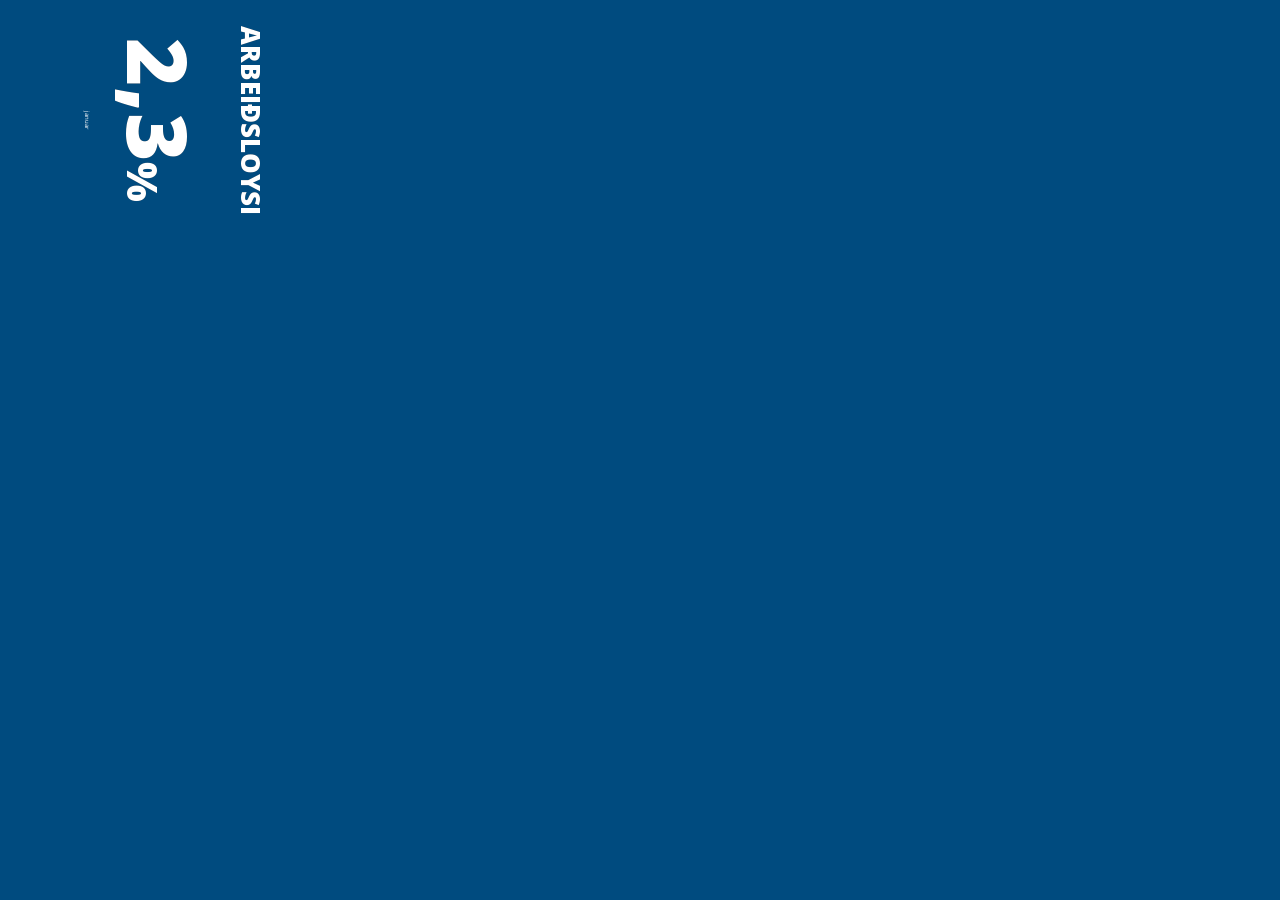
<file: simple.html>
<!DOCTYPE html>
<html>
<head>

    <link rel="stylesheet" href="css/custom.css">

<style>
html, body, div {

    background-color: #004b7f;
    color: #fff;
}

div {
	margin-top: 70px;
    margin-left: 110px;
    width: 200px;
    height: 100px;
    text-align: center;
    /* Rotate div */
    -ms-transform: rotate(90deg); /* IE 9 */
    -webkit-transform: rotate(90deg); /* Chrome, Safari, Opera */
    transform: rotate(90deg);
}
.lego{
    color: #FFF;
    font-size: 1.6em !important;
    font-family: 'Open Sans', sans-serif !important;
    font-weight: 800 !important; 
    text-transform: uppercase !important;
    text-shadow: 0px 0px 0px rgba(0, 0, 0, 0.6);
    padding-bottom: 0px;    
}
.tal{
    color: #FFF;
    font-size: 5.2em !important;
    font-family: 'Open Sans', sans-serif !important;
    font-weight: 800 !important; 
    text-transform: uppercase !important;
    text-shadow: 0px 0px 0px rgba(0, 0, 0, 0.6);

}
.prosent{
    font-size: 0.5em;
}
.month{
    font-size: 0.5em;
}


</style>
</head>
<body>

<div class="rotate">
<h1 class="lego">Arbeiðsloysi</h1>
<span class="tal">2,3<span class="prosent">%</span></span>
<p>januar</p>
</div>
</body>
</html>
</file>
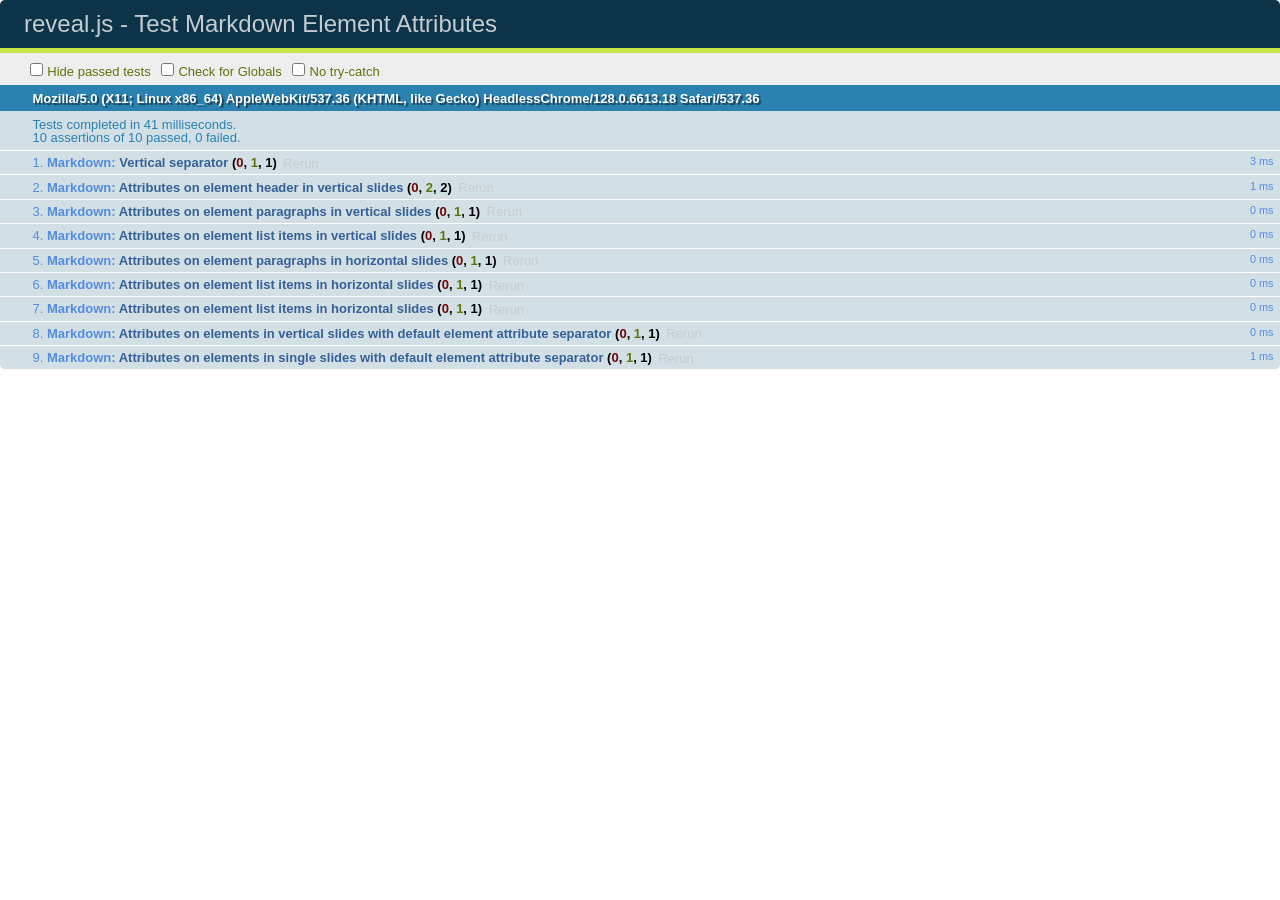
<file: test/test-markdown-element-attributes.html>
<!doctype html>
<html lang="en">

	<head>
		<meta charset="utf-8">

		<title>reveal.js - Test Markdown Element Attributes</title>

		<link rel="stylesheet" href="../css/reveal.css">
		<link rel="stylesheet" href="qunit-1.12.0.css">
	</head>

	<body style="overflow: auto;">

		<div id="qunit"></div>
		<div id="qunit-fixture"></div>

		<div class="reveal" style="display: none;">

			<div class="slides">

				<!-- <section data-markdown="example.md" data-separator="^\n\n\n" data-separator-vertical="^\n\n"></section> -->

				<!-- Slides are separated by newline + three dashes + newline, vertical slides identical but two dashes -->
				<section data-markdown data-separator="^\n---\n$" data-separator-vertical="^\n--\n$" data-element-attributes="{_\s*?([^}]+?)}">>
					<script type="text/template">
						## Slide 1.1
						<!-- {_class="fragment fade-out" data-fragment-index="1"} -->

						--

						## Slide 1.2
						<!-- {_class="fragment shrink"} -->

						Paragraph 1
						<!-- {_class="fragment grow"} -->

						Paragraph 2
						<!-- {_class="fragment grow"} -->

						- list item 1 <!-- {_class="fragment grow"} -->
						- list item 2 <!-- {_class="fragment grow"} -->
						- list item 3 <!-- {_class="fragment grow"} -->


						---

						## Slide 2


						Paragraph 1.2  
						multi-line <!-- {_class="fragment highlight-red"} -->

						Paragraph 2.2 <!-- {_class="fragment highlight-red"} -->

						Paragraph 2.3 <!-- {_class="fragment highlight-red"} -->

						Paragraph 2.4 <!-- {_class="fragment highlight-red"} -->

						- list item 1 <!-- {_class="fragment highlight-green"} -->
						- list item 2<!-- {_class="fragment highlight-green"} -->
						- list item 3<!-- {_class="fragment highlight-green"} -->
						- list item 4
						<!-- {_class="fragment highlight-green"} -->
						- list item 5<!-- {_class="fragment highlight-green"} -->

						Test

						![Example Picture](examples/assets/image2.png)
						<!-- {_class="reveal stretch"} -->

					</script>
				</section>



				<section 	data-markdown data-separator="^\n\n\n"
									data-separator-vertical="^\n\n"
									data-separator-notes="^Note:"
									data-charset="utf-8">
					<script type="text/template">
						# Test attributes in Markdown with default separator
						## Slide 1 Def <!-- .element: class="fragment highlight-red" data-fragment-index="1" -->


						## Slide 2 Def
						<!-- .element: class="fragment highlight-red" -->

					</script>
				</section>

				<section data-markdown>
				  <script type="text/template">
					## Hello world
					A paragraph
					<!-- .element: class="fragment highlight-blue" -->
				  </script>
				</section>

				<section data-markdown>
				  <script type="text/template">
					## Hello world

					Multiple  
					Line
					<!-- .element: class="fragment highlight-blue" -->
				  </script>
				</section>

				<section data-markdown>
				  <script type="text/template">
					## Hello world

					Test<!-- .element: class="fragment highlight-blue" -->

					More Test
				  </script>
				</section>


			</div>

		</div>

		<script src="../lib/js/head.min.js"></script>
		<script src="../js/reveal.js"></script>
		<script src="../plugin/markdown/marked.js"></script>
		<script src="../plugin/markdown/markdown.js"></script>
		<script src="qunit-1.12.0.js"></script>

		<script src="test-markdown-element-attributes.js"></script>

	</body>
</html>
</file>
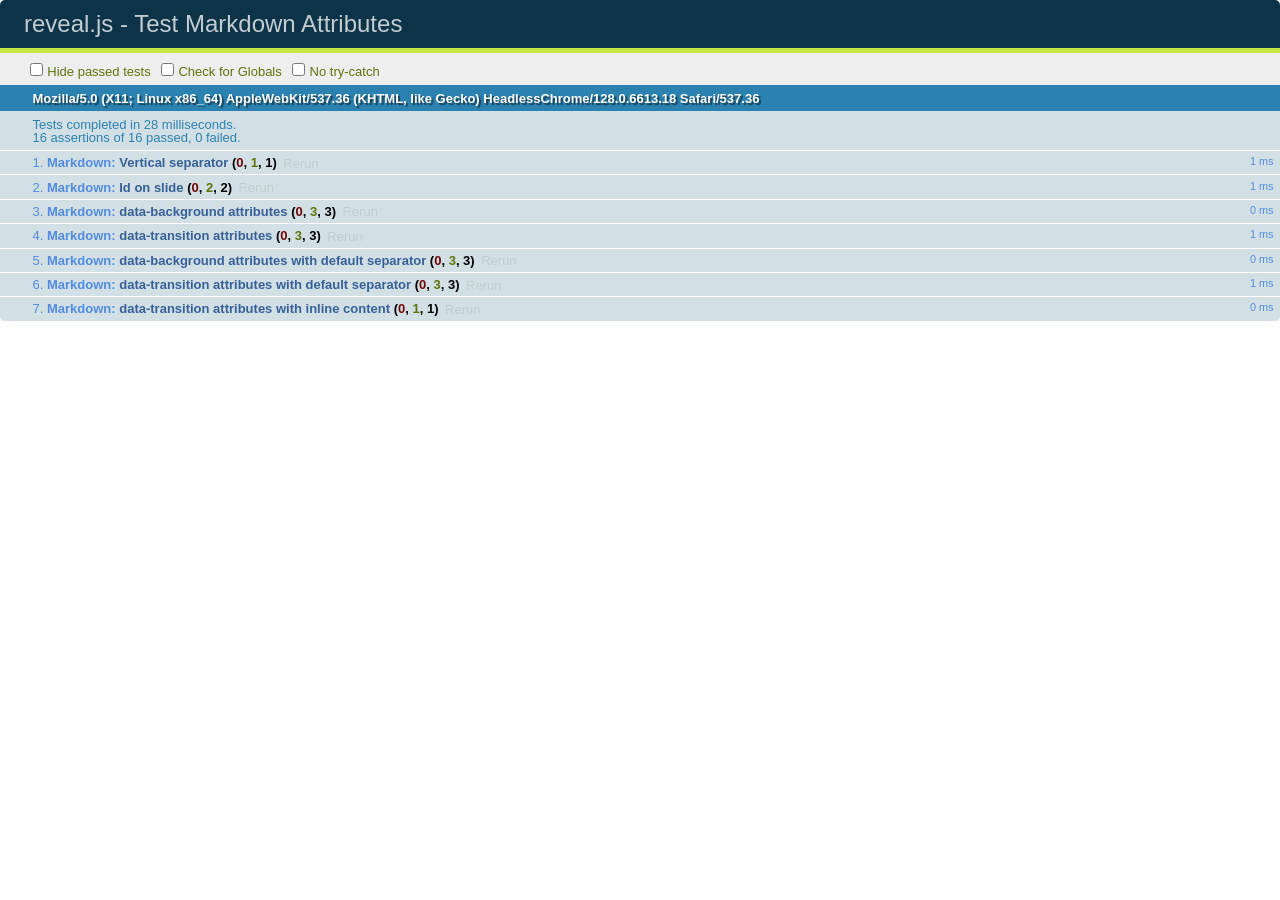
<file: test/test-markdown-slide-attributes.html>
<!doctype html>
<html lang="en">

	<head>
		<meta charset="utf-8">

		<title>reveal.js - Test Markdown Attributes</title>

		<link rel="stylesheet" href="../css/reveal.css">
		<link rel="stylesheet" href="qunit-1.12.0.css">
	</head>

	<body style="overflow: auto;">

		<div id="qunit"></div>
		<div id="qunit-fixture"></div>

		<div class="reveal" style="display: none;">

			<div class="slides">

				<!-- <section data-markdown="example.md" data-separator="^\n\n\n" data-separator-vertical="^\n\n"></section> -->

				<!-- Slides are separated by three lines, vertical slides by two lines, attributes are one any line starting with (spaces and) two dashes -->
				<section 	data-markdown data-separator="^\n\n\n"
									data-separator-vertical="^\n\n"
									data-separator-notes="^Note:"
									data-attributes="--\s(.*?)$"
									data-charset="utf-8">
					<script type="text/template">
						# Test attributes in Markdown
						## Slide 1



						## Slide 2
						<!-- -- id="slide2" data-transition="zoom" data-background="#A0C66B" -->


						## Slide 2.1
						<!-- -- data-background="#ff0000" data-transition="fade" -->


						## Slide 2.2
						[Link to Slide2](#/slide2)



						## Slide 3
						<!-- -- data-transition="zoom" data-background="#C6916B" -->



						## Slide 4
					</script>
				</section>

				<section 	data-markdown data-separator="^\n\n\n"
									data-separator-vertical="^\n\n"
									data-separator-notes="^Note:"
									data-charset="utf-8">
					<script type="text/template">
						# Test attributes in Markdown with default separator
						## Slide 1 Def



						## Slide 2 Def
						<!-- .slide: id="slide2def" data-transition="concave" data-background="#A7C66B" -->


						## Slide 2.1 Def
						<!-- .slide: data-background="#f70000" data-transition="page" -->


						## Slide 2.2 Def
						[Link to Slide2](#/slide2def)



						## Slide 3 Def
						<!-- .slide: data-transition="concave" data-background="#C7916B" -->



						## Slide 4
					</script>
				</section>

				<section data-markdown>
					<script type="text/template">
						<!-- .slide: data-background="#ff0000" -->
						## Hello world
					</script>
				</section>

				<section data-markdown>
					<script type="text/template">
						## Hello world
						<!-- .slide: data-background="#ff0000" -->
					</script>
				</section>

				<section data-markdown>
					<script type="text/template">
						## Hello world

						Test
						<!-- .slide: data-background="#ff0000" -->

						More Test
					</script>
				</section>

			</div>

		</div>

		<script src="../lib/js/head.min.js"></script>
		<script src="../js/reveal.js"></script>
		<script src="../plugin/markdown/marked.js"></script>
		<script src="../plugin/markdown/markdown.js"></script>
		<script src="qunit-1.12.0.js"></script>

		<script src="test-markdown-slide-attributes.js"></script>

	</body>
</html>
</file>
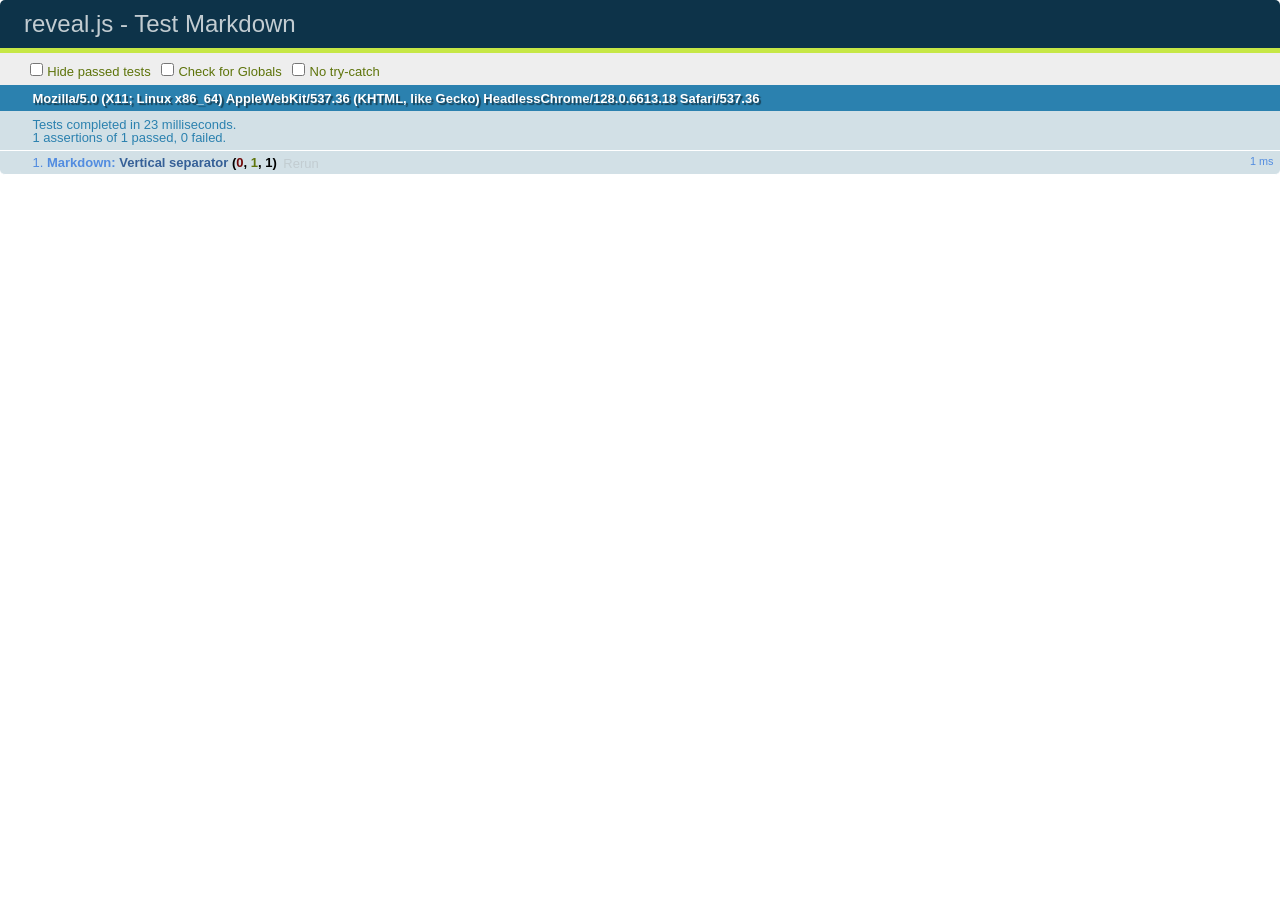
<file: test/test-markdown.html>
<!doctype html>
<html lang="en">

	<head>
		<meta charset="utf-8">

		<title>reveal.js - Test Markdown</title>

		<link rel="stylesheet" href="../css/reveal.css">
		<link rel="stylesheet" href="qunit-1.12.0.css">
	</head>

	<body style="overflow: auto;">

		<div id="qunit"></div>
  		<div id="qunit-fixture"></div>

		<div class="reveal" style="display: none;">

			<div class="slides">

				<!-- <section data-markdown="example.md" data-separator="^\n\n\n" data-separator-vertical="^\n\n"></section> -->

				<!-- Slides are separated by newline + three dashes + newline, vertical slides identical but two dashes -->
				<section data-markdown data-separator="^\n---\n$" data-separator-vertical="^\n--\n$">
					<script type="text/template">
						## Slide 1.1

						--

						## Slide 1.2

						---

						## Slide 2
					</script>
				</section>

			</div>

		</div>

		<script src="../lib/js/head.min.js"></script>
		<script src="../js/reveal.js"></script>
		<script src="../plugin/markdown/marked.js"></script>
		<script src="../plugin/markdown/markdown.js"></script>
		<script src="qunit-1.12.0.js"></script>

		<script src="test-markdown.js"></script>

	</body>
</html>
</file>
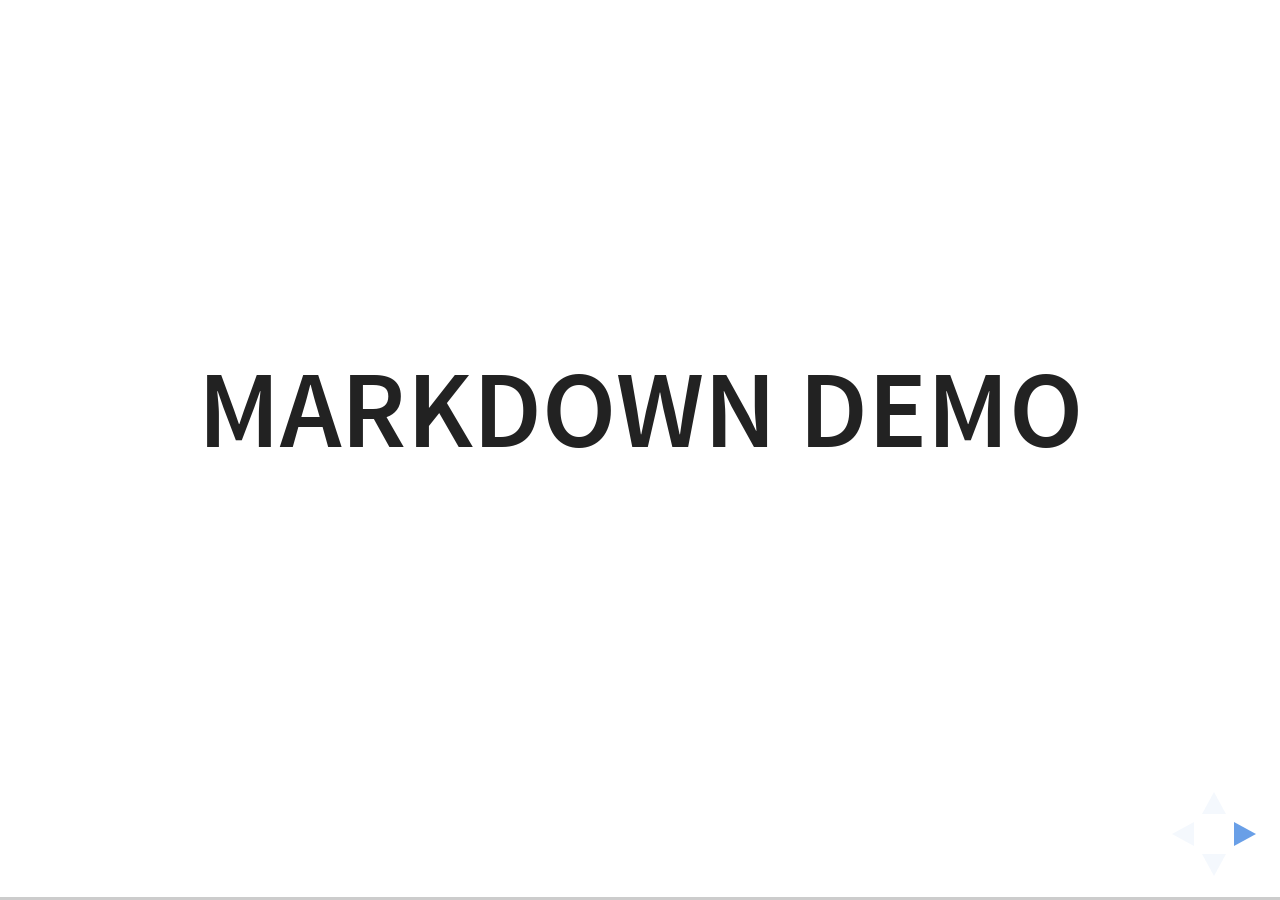
<file: plugin/markdown/example.html>
<!doctype html>
<html lang="en">

	<head>
		<meta charset="utf-8">

		<title>reveal.js - Markdown Demo</title>

		<link rel="stylesheet" href="../../css/reveal.css">
		<link rel="stylesheet" href="../../css/theme/white.css" id="theme">

        <link rel="stylesheet" href="../../lib/css/zenburn.css">
	</head>

	<body>

		<div class="reveal">

			<div class="slides">

                <!-- Use external markdown resource, separate slides by three newlines; vertical slides by two newlines -->
                <section data-markdown="example.md" data-separator="^\n\n\n" data-separator-vertical="^\n\n"></section>

                <!-- Slides are separated by three dashes (quick 'n dirty regular expression) -->
                <section data-markdown data-separator="---">
                    <script type="text/template">
                        ## Demo 1
                        Slide 1
                        ---
                        ## Demo 1
                        Slide 2
                        ---
                        ## Demo 1
                        Slide 3
                    </script>
                </section>

                <!-- Slides are separated by newline + three dashes + newline, vertical slides identical but two dashes -->
                <section data-markdown data-separator="^\n---\n$" data-separator-vertical="^\n--\n$">
                    <script type="text/template">
                        ## Demo 2
                        Slide 1.1

                        --

                        ## Demo 2
                        Slide 1.2

                        ---

                        ## Demo 2
                        Slide 2
                    </script>
                </section>

                <!-- No "extra" slides, since there are no separators defined (so they'll become horizontal rulers) -->
                <section data-markdown>
                    <script type="text/template">
                        A

                        ---

                        B

                        ---

                        C
                    </script>
                </section>

                <!-- Slide attributes -->
                <section data-markdown>
                    <script type="text/template">
                        <!-- .slide: data-background="#000000" -->
                        ## Slide attributes
                    </script>
                </section>

                <!-- Element attributes -->
                <section data-markdown>
                    <script type="text/template">
                        ## Element attributes
                        - Item 1 <!-- .element: class="fragment" data-fragment-index="2" -->
                        - Item 2 <!-- .element: class="fragment" data-fragment-index="1" -->
                    </script>
                </section>

                <!-- Code -->
                <section data-markdown>
                    <script type="text/template">
                        ```php
                        public function foo()
                        {
                            $foo = array(
                                'bar' => 'bar'
                            )
                        }
                        ```
                    </script>
                </section>

            </div>
		</div>

		<script src="../../lib/js/head.min.js"></script>
		<script src="../../js/reveal.js"></script>

		<script>

			Reveal.initialize({
				controls: true,
				progress: true,
				history: true,
				center: true,

				// Optional libraries used to extend on reveal.js
				dependencies: [
					{ src: '../../lib/js/classList.js', condition: function() { return !document.body.classList; } },
					{ src: 'marked.js', condition: function() { return !!document.querySelector( '[data-markdown]' ); } },
                    { src: 'markdown.js', condition: function() { return !!document.querySelector( '[data-markdown]' ); } },
                    { src: '../highlight/highlight.js', async: true, callback: function() { hljs.initHighlightingOnLoad(); } },
					{ src: '../notes/notes.js' }
				]
			});

		</script>

	</body>
</html>
</file>
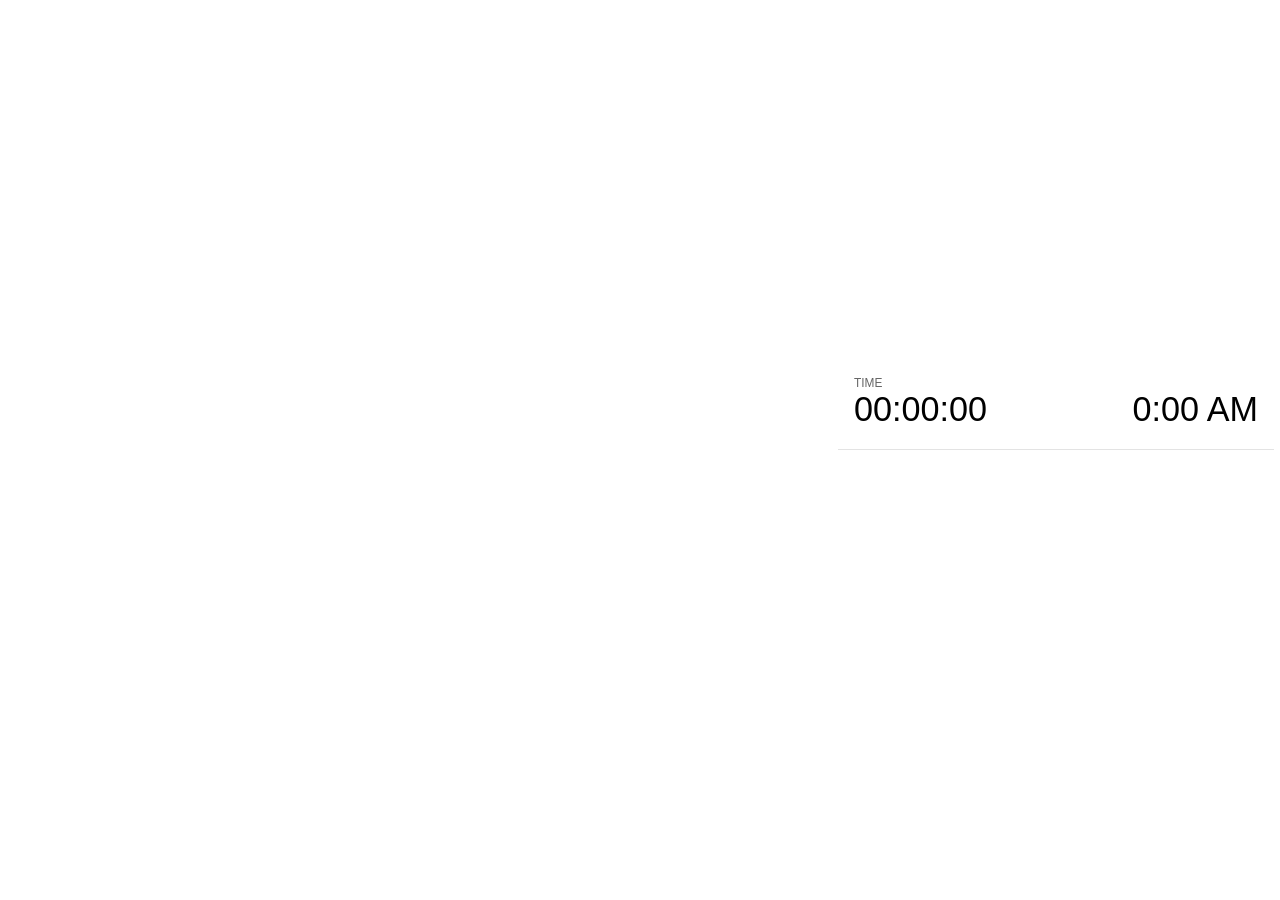
<file: plugin/notes/notes.html>
<!doctype html>
<html lang="en">
	<head>
		<meta charset="utf-8">

		<title>reveal.js - Slide Notes</title>

		<style>
			body {
				font-family: Helvetica;
			}

			#current-slide,
			#upcoming-slide,
			#speaker-controls {
				padding: 6px;
				box-sizing: border-box;
				-moz-box-sizing: border-box;
			}

			#current-slide iframe,
			#upcoming-slide iframe {
				width: 100%;
				height: 100%;
				border: 1px solid #ddd;
			}

			#current-slide .label,
			#upcoming-slide .label {
				position: absolute;
				top: 10px;
				left: 10px;
				font-weight: bold;
				font-size: 14px;
				z-index: 2;
				color: rgba( 255, 255, 255, 0.9 );
			}

			#current-slide {
				position: absolute;
				width: 65%;
				height: 100%;
				top: 0;
				left: 0;
				padding-right: 0;
			}

			#upcoming-slide {
				position: absolute;
				width: 35%;
				height: 40%;
				right: 0;
				top: 0;
			}

			#speaker-controls {
				position: absolute;
				top: 40%;
				right: 0;
				width: 35%;
				height: 60%;
				overflow: auto;

				font-size: 18px;
			}

				.speaker-controls-time.hidden,
				.speaker-controls-notes.hidden {
					display: none;
				}

				.speaker-controls-time .label,
				.speaker-controls-notes .label {
					text-transform: uppercase;
					font-weight: normal;
					font-size: 0.66em;
					color: #666;
					margin: 0;
				}

				.speaker-controls-time {
					border-bottom: 1px solid rgba( 200, 200, 200, 0.5 );
					margin-bottom: 10px;
					padding: 10px 16px;
					padding-bottom: 20px;
					cursor: pointer;
				}

				.speaker-controls-time .reset-button {
					opacity: 0;
					float: right;
					color: #666;
					text-decoration: none;
				}
				.speaker-controls-time:hover .reset-button {
					opacity: 1;
				}

				.speaker-controls-time .timer,
				.speaker-controls-time .clock {
					width: 50%;
					font-size: 1.9em;
				}

				.speaker-controls-time .timer {
					float: left;
				}

				.speaker-controls-time .clock {
					float: right;
					text-align: right;
				}

				.speaker-controls-time span.mute {
					color: #bbb;
				}

				.speaker-controls-notes {
					padding: 10px 16px;
				}

				.speaker-controls-notes .value {
					margin-top: 5px;
					line-height: 1.4;
					font-size: 1.2em;
				}

			.clear {
				clear: both;
			}

			@media screen and (max-width: 1080px) {
				#speaker-controls {
					font-size: 16px;
				}
			}

			@media screen and (max-width: 900px) {
				#speaker-controls {
					font-size: 14px;
				}
			}

			@media screen and (max-width: 800px) {
				#speaker-controls {
					font-size: 12px;
				}
			}

		</style>
	</head>

	<body>

		<div id="current-slide"></div>
		<div id="upcoming-slide"><span class="label">UPCOMING:</span></div>
		<div id="speaker-controls">
			<div class="speaker-controls-time">
				<h4 class="label">Time <span class="reset-button">Click to Reset</span></h4>
				<div class="clock">
					<span class="clock-value">0:00 AM</span>
				</div>
				<div class="timer">
					<span class="hours-value">00</span><span class="minutes-value">:00</span><span class="seconds-value">:00</span>
				</div>
				<div class="clear"></div>
			</div>

			<div class="speaker-controls-notes hidden">
				<h4 class="label">Notes</h4>
				<div class="value"></div>
			</div>
		</div>

		<script src="../../plugin/markdown/marked.js"></script>
		<script>

			(function() {

				var notes,
					notesValue,
					currentState,
					currentSlide,
					upcomingSlide,
					connected = false;

				window.addEventListener( 'message', function( event ) {

					var data = JSON.parse( event.data );

					// The overview mode is only useful to the reveal.js instance
					// where navigation occurs so we don't sync it
					if( data.state ) delete data.state.overview;

					// Messages sent by the notes plugin inside of the main window
					if( data && data.namespace === 'reveal-notes' ) {
						if( data.type === 'connect' ) {
							handleConnectMessage( data );
						}
						else if( data.type === 'state' ) {
							handleStateMessage( data );
						}
					}
					// Messages sent by the reveal.js inside of the current slide preview
					else if( data && data.namespace === 'reveal' ) {
						if( /ready/.test( data.eventName ) ) {
							// Send a message back to notify that the handshake is complete
							window.opener.postMessage( JSON.stringify({ namespace: 'reveal-notes', type: 'connected'} ), '*' );
						}
						else if( /slidechanged|fragmentshown|fragmenthidden|paused|resumed/.test( data.eventName ) && currentState !== JSON.stringify( data.state ) ) {

							window.opener.postMessage( JSON.stringify({ method: 'setState', args: [ data.state ]} ), '*' );

						}
					}

				} );

				/**
				 * Called when the main window is trying to establish a
				 * connection.
				 */
				function handleConnectMessage( data ) {

					if( connected === false ) {
						connected = true;

						setupIframes( data );
						setupKeyboard();
						setupNotes();
						setupTimer();
					}

				}

				/**
				 * Called when the main window sends an updated state.
				 */
				function handleStateMessage( data ) {

					// Store the most recently set state to avoid circular loops
					// applying the same state
					currentState = JSON.stringify( data.state );

					// No need for updating the notes in case of fragment changes
					if ( data.notes ) {
						notes.classList.remove( 'hidden' );
						notesValue.style.whiteSpace = data.whitespace;
						if( data.markdown ) {
							notesValue.innerHTML = marked( data.notes );
						}
						else {
							notesValue.innerHTML = data.notes;
						}
					}
					else {
						notes.classList.add( 'hidden' );
					}

					// Update the note slides
					currentSlide.contentWindow.postMessage( JSON.stringify({ method: 'setState', args: [ data.state ] }), '*' );
					upcomingSlide.contentWindow.postMessage( JSON.stringify({ method: 'setState', args: [ data.state ] }), '*' );
					upcomingSlide.contentWindow.postMessage( JSON.stringify({ method: 'next' }), '*' );

				}

				// Limit to max one state update per X ms
				handleStateMessage = debounce( handleStateMessage, 200 );

				/**
				 * Forward keyboard events to the current slide window.
				 * This enables keyboard events to work even if focus
				 * isn't set on the current slide iframe.
				 */
				function setupKeyboard() {

					document.addEventListener( 'keydown', function( event ) {
						currentSlide.contentWindow.postMessage( JSON.stringify({ method: 'triggerKey', args: [ event.keyCode ] }), '*' );
					} );

				}

				/**
				 * Creates the preview iframes.
				 */
				function setupIframes( data ) {

					var params = [
						'receiver',
						'progress=false',
						'history=false',
						'transition=none',
						'autoSlide=0',
						'backgroundTransition=none'
					].join( '&' );

					var urlSeparator = /\?/.test(data.url) ? '&' : '?';
					var hash = '#/' + data.state.indexh + '/' + data.state.indexv;
					var currentURL = data.url + urlSeparator + params + '&postMessageEvents=true' + hash;
					var upcomingURL = data.url + urlSeparator + params + '&controls=false' + hash;

					currentSlide = document.createElement( 'iframe' );
					currentSlide.setAttribute( 'width', 1280 );
					currentSlide.setAttribute( 'height', 1024 );
					currentSlide.setAttribute( 'src', currentURL );
					document.querySelector( '#current-slide' ).appendChild( currentSlide );

					upcomingSlide = document.createElement( 'iframe' );
					upcomingSlide.setAttribute( 'width', 640 );
					upcomingSlide.setAttribute( 'height', 512 );
					upcomingSlide.setAttribute( 'src', upcomingURL );
					document.querySelector( '#upcoming-slide' ).appendChild( upcomingSlide );

				}

				/**
				 * Setup the notes UI.
				 */
				function setupNotes() {

					notes = document.querySelector( '.speaker-controls-notes' );
					notesValue = document.querySelector( '.speaker-controls-notes .value' );

				}

				/**
				 * Create the timer and clock and start updating them
				 * at an interval.
				 */
				function setupTimer() {

					var start = new Date(),
						timeEl = document.querySelector( '.speaker-controls-time' ),
						clockEl = timeEl.querySelector( '.clock-value' ),
						hoursEl = timeEl.querySelector( '.hours-value' ),
						minutesEl = timeEl.querySelector( '.minutes-value' ),
						secondsEl = timeEl.querySelector( '.seconds-value' );

					function _updateTimer() {

						var diff, hours, minutes, seconds,
							now = new Date();

						diff = now.getTime() - start.getTime();
						hours = Math.floor( diff / ( 1000 * 60 * 60 ) );
						minutes = Math.floor( ( diff / ( 1000 * 60 ) ) % 60 );
						seconds = Math.floor( ( diff / 1000 ) % 60 );

						clockEl.innerHTML = now.toLocaleTimeString( 'en-US', { hour12: true, hour: '2-digit', minute:'2-digit' } );
						hoursEl.innerHTML = zeroPadInteger( hours );
						hoursEl.className = hours > 0 ? '' : 'mute';
						minutesEl.innerHTML = ':' + zeroPadInteger( minutes );
						minutesEl.className = minutes > 0 ? '' : 'mute';
						secondsEl.innerHTML = ':' + zeroPadInteger( seconds );

					}

					// Update once directly
					_updateTimer();

					// Then update every second
					setInterval( _updateTimer, 1000 );

					timeEl.addEventListener( 'click', function() {
						start = new Date();
						_updateTimer();
						return false;
					} );

				}

				function zeroPadInteger( num ) {

					var str = '00' + parseInt( num );
					return str.substring( str.length - 2 );

				}

				/**
				 * Limits the frequency at which a function can be called.
				 */
				function debounce( fn, ms ) {

					var lastTime = 0,
						timeout;

					return function() {

						var args = arguments;
						var context = this;

						clearTimeout( timeout );

						var timeSinceLastCall = Date.now() - lastTime;
						if( timeSinceLastCall > ms ) {
							fn.apply( context, args );
							lastTime = Date.now();
						}
						else {
							timeout = setTimeout( function() {
								fn.apply( context, args );
								lastTime = Date.now();
							}, ms - timeSinceLastCall );
						}

					}

				}

			})();

		</script>
	</body>
</html>
</file>
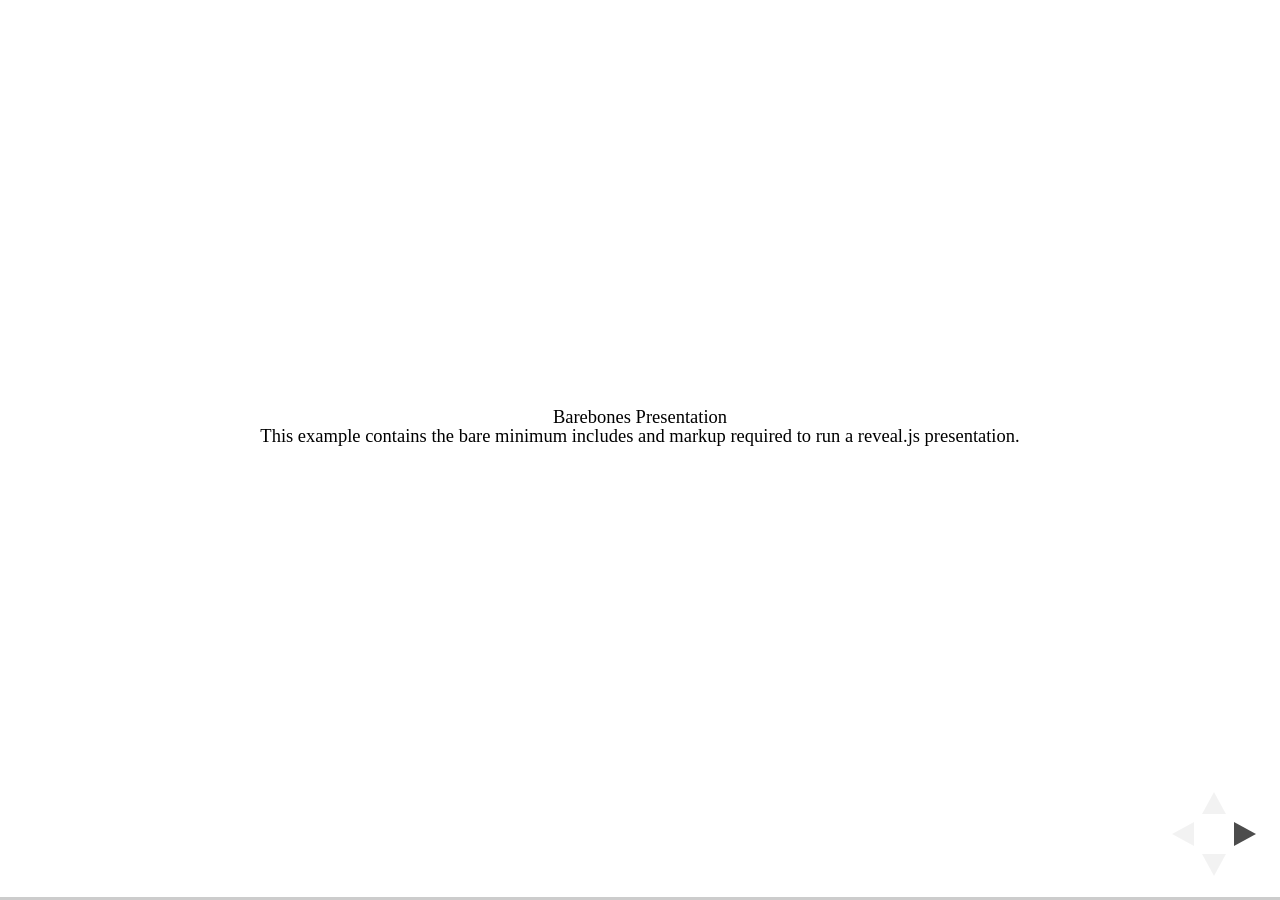
<file: test/examples/barebones.html>
<!doctype html>
<html lang="en">

	<head>
		<meta charset="utf-8">

		<title>reveal.js - Barebones</title>

		<link rel="stylesheet" href="../../css/reveal.css">
	</head>

	<body>

		<div class="reveal">

			<div class="slides">

				<section>
					<h2>Barebones Presentation</h2>
					<p>This example contains the bare minimum includes and markup required to run a reveal.js presentation.</p>
				</section>

				<section>
					<h2>No Theme</h2>
					<p>There's no theme included, so it will fall back on browser defaults.</p>
				</section>

			</div>

		</div>

		<script src="../../js/reveal.js"></script>

		<script>

			Reveal.initialize();

		</script>

	</body>
</html>
</file>
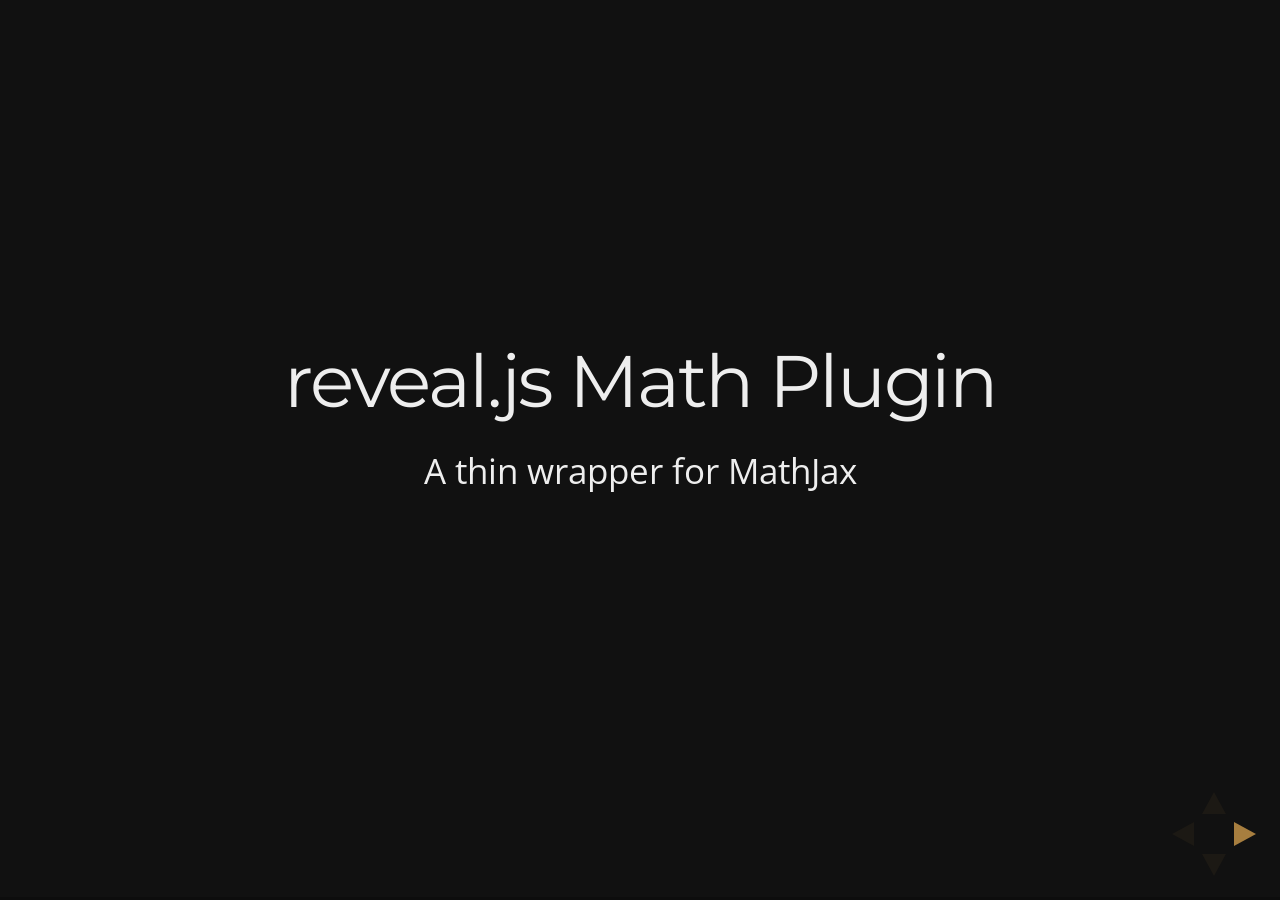
<file: test/examples/math.html>
<!doctype html>
<html lang="en">

	<head>
		<meta charset="utf-8">

		<title>reveal.js - Math Plugin</title>

		<meta name="viewport" content="width=device-width, initial-scale=1.0, maximum-scale=1.0, user-scalable=no">

		<link rel="stylesheet" href="../../css/reveal.css">
		<link rel="stylesheet" href="../../css/theme/night.css" id="theme">
	</head>

	<body>

		<div class="reveal">

			<div class="slides">

				<section>
					<h2>reveal.js Math Plugin</h2>
					<p>A thin wrapper for MathJax</p>
				</section>

				<section>
					<h3>The Lorenz Equations</h3>

					\[\begin{aligned}
					\dot{x} &amp; = \sigma(y-x) \\
					\dot{y} &amp; = \rho x - y - xz \\
					\dot{z} &amp; = -\beta z + xy
					\end{aligned} \]
				</section>

				<section>
					<h3>The Cauchy-Schwarz Inequality</h3>

					<script type="math/tex; mode=display">
						\left( \sum_{k=1}^n a_k b_k \right)^2 \leq \left( \sum_{k=1}^n a_k^2 \right) \left( \sum_{k=1}^n b_k^2 \right)
					</script>
				</section>

				<section>
					<h3>A Cross Product Formula</h3>

					\[\mathbf{V}_1 \times \mathbf{V}_2 =  \begin{vmatrix}
					\mathbf{i} &amp; \mathbf{j} &amp; \mathbf{k} \\
					\frac{\partial X}{\partial u} &amp;  \frac{\partial Y}{\partial u} &amp; 0 \\
					\frac{\partial X}{\partial v} &amp;  \frac{\partial Y}{\partial v} &amp; 0
					\end{vmatrix}  \]
				</section>

				<section>
					<h3>The probability of getting \(k\) heads when flipping \(n\) coins is</h3>

					\[P(E)   = {n \choose k} p^k (1-p)^{ n-k} \]
				</section>

				<section>
					<h3>An Identity of Ramanujan</h3>

					\[ \frac{1}{\Bigl(\sqrt{\phi \sqrt{5}}-\phi\Bigr) e^{\frac25 \pi}} =
					1+\frac{e^{-2\pi}} {1+\frac{e^{-4\pi}} {1+\frac{e^{-6\pi}}
					{1+\frac{e^{-8\pi}} {1+\ldots} } } } \]
				</section>

				<section>
					<h3>A Rogers-Ramanujan Identity</h3>

					\[  1 +  \frac{q^2}{(1-q)}+\frac{q^6}{(1-q)(1-q^2)}+\cdots =
					\prod_{j=0}^{\infty}\frac{1}{(1-q^{5j+2})(1-q^{5j+3})}\]
				</section>

				<section>
					<h3>Maxwell&#8217;s Equations</h3>

					\[  \begin{aligned}
					\nabla \times \vec{\mathbf{B}} -\, \frac1c\, \frac{\partial\vec{\mathbf{E}}}{\partial t} &amp; = \frac{4\pi}{c}\vec{\mathbf{j}} \\   \nabla \cdot \vec{\mathbf{E}} &amp; = 4 \pi \rho \\
					\nabla \times \vec{\mathbf{E}}\, +\, \frac1c\, \frac{\partial\vec{\mathbf{B}}}{\partial t} &amp; = \vec{\mathbf{0}} \\
					\nabla \cdot \vec{\mathbf{B}} &amp; = 0 \end{aligned}
					\]
				</section>

				<section>
					<section>
						<h3>The Lorenz Equations</h3>

						<div class="fragment">
							\[\begin{aligned}
							\dot{x} &amp; = \sigma(y-x) \\
							\dot{y} &amp; = \rho x - y - xz \\
							\dot{z} &amp; = -\beta z + xy
							\end{aligned} \]
						</div>
					</section>

					<section>
						<h3>The Cauchy-Schwarz Inequality</h3>

						<div class="fragment">
							\[ \left( \sum_{k=1}^n a_k b_k \right)^2 \leq \left( \sum_{k=1}^n a_k^2 \right) \left( \sum_{k=1}^n b_k^2 \right) \]
						</div>
					</section>

					<section>
						<h3>A Cross Product Formula</h3>

						<div class="fragment">
							\[\mathbf{V}_1 \times \mathbf{V}_2 =  \begin{vmatrix}
							\mathbf{i} &amp; \mathbf{j} &amp; \mathbf{k} \\
							\frac{\partial X}{\partial u} &amp;  \frac{\partial Y}{\partial u} &amp; 0 \\
							\frac{\partial X}{\partial v} &amp;  \frac{\partial Y}{\partial v} &amp; 0
							\end{vmatrix}  \]
						</div>
					</section>

					<section>
						<h3>The probability of getting \(k\) heads when flipping \(n\) coins is</h3>

						<div class="fragment">
							\[P(E)   = {n \choose k} p^k (1-p)^{ n-k} \]
						</div>
					</section>

					<section>
						<h3>An Identity of Ramanujan</h3>

						<div class="fragment">
							\[ \frac{1}{\Bigl(\sqrt{\phi \sqrt{5}}-\phi\Bigr) e^{\frac25 \pi}} =
							1+\frac{e^{-2\pi}} {1+\frac{e^{-4\pi}} {1+\frac{e^{-6\pi}}
							{1+\frac{e^{-8\pi}} {1+\ldots} } } } \]
						</div>
					</section>

					<section>
						<h3>A Rogers-Ramanujan Identity</h3>

						<div class="fragment">
							\[  1 +  \frac{q^2}{(1-q)}+\frac{q^6}{(1-q)(1-q^2)}+\cdots =
							\prod_{j=0}^{\infty}\frac{1}{(1-q^{5j+2})(1-q^{5j+3})}\]
						</div>
					</section>

					<section>
						<h3>Maxwell&#8217;s Equations</h3>

						<div class="fragment">
							\[  \begin{aligned}
							\nabla \times \vec{\mathbf{B}} -\, \frac1c\, \frac{\partial\vec{\mathbf{E}}}{\partial t} &amp; = \frac{4\pi}{c}\vec{\mathbf{j}} \\   \nabla \cdot \vec{\mathbf{E}} &amp; = 4 \pi \rho \\
							\nabla \times \vec{\mathbf{E}}\, +\, \frac1c\, \frac{\partial\vec{\mathbf{B}}}{\partial t} &amp; = \vec{\mathbf{0}} \\
							\nabla \cdot \vec{\mathbf{B}} &amp; = 0 \end{aligned}
							\]
						</div>
					</section>
				</section>

			</div>

		</div>

		<script src="../../lib/js/head.min.js"></script>
		<script src="../../js/reveal.js"></script>

		<script>

			Reveal.initialize({
				history: true,
				transition: 'linear',

				math: {
					// mathjax: 'http://cdn.mathjax.org/mathjax/latest/MathJax.js',
					config: 'TeX-AMS_HTML-full'
				},

				dependencies: [
					{ src: '../../lib/js/classList.js' },
					{ src: '../../plugin/math/math.js', async: true }
				]
			});

		</script>

	</body>
</html>
</file>
<file: css/hagvarp-modern.css>
@import url(../lib/font/hagstova.fo.nts/open-sans/font.css);

:root {
  --hag-blue: #004c80;
  --hag-blue-deep: #003557;
  --hag-blue-dark: #022d49;
  --hag-cyan: #69cbe8;
  --hag-green: #67c77a;
  --hag-green-soft: #91d59d;
  --hag-red: #e96864;
  --hag-red-soft: #f0928f;
  --hag-white: #ffffff;
  --hag-muted: rgba(255,255,255,.70);
  --hag-faint: rgba(255,255,255,.11);
}

html, body { background: #061827; }
body { font-family: 'Open Sans', Arial, sans-serif; }
.reveal { font-family: 'Open Sans', Arial, sans-serif; color: #fff; }
.reveal .slides { text-align: left; }
/* Reveal.js 3.x does not assign a full height to horizontal sections.
   Hagvarp uses absolutely positioned broadcast layouts, so each top-level
   slide must explicitly occupy the whole Reveal stage. */
/* Hagvarp runs in a widescreen 1240 x 700 Reveal coordinate system.
   Reveal 3.x vertically centres sections by writing an inline `top` value.
   That breaks absolute-positioned broadcast layouts, so top-level slides are
   explicitly pinned to the stage and given the full 700px design height. */
.reveal .slides > section {
  box-sizing: border-box;
  width: 1240px !important;
  height: 700px !important;
  min-height: 700px !important;
  top: 0 !important;
  margin: 0 !important;
  padding: 0 !important;
}
.reveal .slides > section.present,
.reveal .slides > section.past,
.reveal .slides > section.future {
  height: 700px !important;
  min-height: 700px !important;
  top: 0 !important;
}


/* The photographic image remains the main visual. Hagvarp should feel like
   a broadcast from Hagstova, not a deck of cards sitting on top of a photo. */
.reveal .slide-background::after {
  content: "";
  position: absolute;
  inset: 0;
  pointer-events: none;
  background:
    linear-gradient(90deg, rgba(0,20,34,.72) 0%, rgba(0,25,43,.40) 40%, rgba(0,25,43,.08) 72%, rgba(0,20,34,.22) 100%),
    linear-gradient(180deg, rgba(0,0,0,.06), rgba(0,0,0,.30));
}
.data-slide + .slide-background::after { background: rgba(0,24,40,.36); }

/* Persistent Hagstova signature */
.hag-brand {
  position: fixed;
  z-index: 50;
  top: 28px;
  left: 34px;
  display: flex;
  align-items: center;
  gap: 10px;
  color: #fff;
  pointer-events: none;
}
.hag-brand img {
  width: 34px;
  height: 34px;
  object-fit: contain;
  filter: drop-shadow(0 2px 8px rgba(0,0,0,.22));
}
.hag-brand__text { display: flex; flex-direction: column; line-height: 1.06; }
.hag-brand__text strong { font-size: 13px; font-weight: 750; letter-spacing: .015em; }
.hag-brand__text span { margin-top: 3px; font-size: 10px; font-weight: 700; letter-spacing: .18em; text-transform: uppercase; color: rgba(255,255,255,.58); }

.hag-slide-meta {
  position: fixed;
  z-index: 50;
  right: 34px;
  top: 34px;
  font-size: 11px;
  font-weight: 750;
  letter-spacing: .14em;
  color: rgba(255,255,255,.48);
  pointer-events: none;
}
.hag-progress {
  position: fixed;
  z-index: 50;
  left: 34px;
  right: 34px;
  bottom: 24px;
  height: 2px;
  background: rgba(255,255,255,.13);
  pointer-events: none;
}
.hag-progress__bar {
  height: 100%;
  width: 0;
  background: #fff;
  transition: width .55s ease;
}

/* Chapter slides: large editorial type + the familiar Hagstova blue bar.
   The bar is intentionally flat, not a rounded corporate card. */
.chapter-slide .chapter-content {
  position: absolute;
  left: 0;
  bottom: 72px;
  width: 1040px;
  box-sizing: border-box;
  padding: 30px 68px 32px 68px;
  background: linear-gradient(90deg, rgba(0,76,128,.96) 0%, rgba(0,76,128,.91) 72%, rgba(0,76,128,.72) 100%);
  border-right: 4px solid rgba(255,255,255,.72);
  box-shadow: 0 18px 50px rgba(0,0,0,.20);
}
.chapter-kicker {
  display: flex;
  align-items: center;
  gap: 10px;
  margin-bottom: 9px;
  font-size: 11px;
  font-weight: 750;
  letter-spacing: .18em;
  text-transform: uppercase;
  color: rgba(255,255,255,.67);
}
.chapter-kicker::before {
  content: "";
  width: 30px;
  height: 2px;
  background: var(--hag-green);
}
.reveal .chapter-title {
  margin: 0;
  color: #fff;
  font-size: clamp(52px, 6.6vw, 96px);
  line-height: .98;
  letter-spacing: -.045em;
  font-weight: 800;
  text-transform: none;
  text-shadow: none;
}
.chapter-caption {
  margin-top: 10px;
  font-size: 15px;
  font-weight: 500;
  color: rgba(255,255,255,.70);
}

/* Data slides: a broadcast field anchored to one side, not a floating card. */
.data-slide .data-panel {
  position: absolute;
  top: 20px;
  bottom: auto;
  left: 40px;
  right: auto;
  height: 660px !important;
  min-height: 660px !important;
  width: 1160px;
  box-sizing: border-box;
  padding: 70px 64px 42px;
  overflow: hidden;
  background:
    linear-gradient(135deg, rgba(0,76,128,.95) 0%, rgba(0,61,102,.92) 48%, rgba(0,43,72,.88) 100%);
  border: 0;
  box-shadow: 0 22px 68px rgba(0,0,0,.22);
}
.data-slide .data-panel.left,
.data-slide .data-panel.right { left: 40px; right: auto; }
.data-slide .data-panel::after {
  content: "";
  position: absolute;
  top: 0;
  bottom: 0;
  width: 4px;
  background: linear-gradient(180deg, transparent 4%, rgba(255,255,255,.72) 22%, rgba(103,199,122,.60) 62%, transparent 96%);
}
.data-slide .data-panel.left::after { right: 0; }
.data-slide .data-panel.right::after { left: 0; }

.data-heading { position: relative; z-index: 2; margin: 0 0 12px; }
.data-kicker {
  display: block;
  margin-bottom: 7px;
  color: rgba(255,255,255,.52);
  font-size: 10px;
  font-weight: 800;
  letter-spacing: .18em;
  text-transform: uppercase;
}
.reveal .data-title {
  margin: 0;
  color: #fff;
  font-size: 37px;
  line-height: 1.03;
  letter-spacing: -.035em;
  font-weight: 780;
  text-transform: none;
}
.reveal .data-subtitle {
  position: static;
  margin: 8px 0 0;
  color: rgba(255,255,255,.64);
  font-size: 13px;
  line-height: 1.35;
  font-weight: 600;
  text-transform: none;
}
.chart-shell {
  position: absolute;
  left: 62px;
  right: 58px;
  top: 178px;
  bottom: auto;
  height: 442px !important;
  min-height: 442px !important;
  overflow: visible;
}
.chart-shell > div { width: 100%; height: 100%; }
.chart-shell::before {
  content: "";
  position: absolute;
  inset: 8px 0 8px;
  pointer-events: none;
  background: radial-gradient(circle at 82% 12%, rgba(103,199,122,.055), transparent 34%);
}

/* Highcharts: low-noise context, high emphasis on the newest observation. */
.highcharts-container { overflow: visible !important; font-family: 'Open Sans', Arial, sans-serif !important; }
.highcharts-root { font-family: 'Open Sans', Arial, sans-serif !important; }
.highcharts-grid-line { stroke: rgba(255,255,255,.09) !important; stroke-dasharray: 3 5; }
.highcharts-axis-line, .highcharts-tick { stroke: rgba(255,255,255,.14) !important; }
.highcharts-axis-labels text { fill: rgba(255,255,255,.50) !important; font-weight: 600 !important; }
.highcharts-legend-item text { fill: rgba(255,255,255,.76) !important; font-weight: 650 !important; }
.highcharts-series path.highcharts-graph { filter: drop-shadow(0 4px 8px rgba(0,0,0,.14)); }
.highcharts-tooltip-box { fill: rgba(4,24,39,.96); stroke: rgba(255,255,255,.14); }

.MyDataLabelTooltip {
  position: relative !important;
  z-index: 50 !important;
  min-width: 72px;
  padding: 8px 10px 9px !important;
  border: 1px solid rgba(255,255,255,.18) !important;
  border-radius: 2px !important;
  background: rgba(3,28,46,.94) !important;
  box-shadow: 0 9px 24px rgba(0,0,0,.24);
  color: #fff;
  font-size: 15px !important;
  font-weight: 780 !important;
  line-height: 1.05;
  text-align: left !important;
  white-space: nowrap;
}
.MyDataLabelTooltip::before {
  content: "";
  display: block;
  width: 24px;
  height: 3px;
  margin-bottom: 6px;
  background: var(--hag-cyan);
}
.datetext {
  display: inline-block;
  margin-bottom: 3px;
  color: rgba(255,255,255,.54) !important;
  font-size: 9px !important;
  font-weight: 700 !important;
  letter-spacing: .04em;
  text-transform: none;
}

/* Calendar / publication slide */
.publication-chapter .chapter-content {
  width: 930px;
  bottom: 86px;
  padding: 34px 70px 36px;
}
.reveal .publication-chapter .chapter-title {
  font-size: 74px;
  letter-spacing: -.04em;
}
.publication-chapter .chapter-caption {
  margin-top: 12px;
  font-size: 16px;
}

.calendar-slide .calendar-panel,
.calendar-panel {
  left: 40px !important;
  width: 1160px !important;
  height: 660px !important;
  padding: 62px 70px 46px !important;
  background:
    linear-gradient(135deg, rgba(0,76,128,.96), rgba(0,51,86,.92) 58%, rgba(0,39,65,.88));
}
.calendar-slide .calendar-panel::after {
  left: auto;
  right: 0;
}
.calendar-slide .data-heading {
  margin-bottom: 0;
}
#outputDisseminationFrontPage {
  position: absolute;
  left: 70px;
  right: 70px;
  top: 182px;
  bottom: 48px;
  margin: 0 !important;
  display: grid;
  grid-template-columns: 1fr 1fr;
  gap: 0 54px;
  align-content: start;
  font-weight: 400 !important;
  text-transform: none !important;
}
#calendarElementList, #calendarElementList2 { float: none; min-width: 0; }
.listElement {
  position: relative;
  min-height: 62px;
  margin-bottom: 13px !important;
  padding: 4px 0 4px 0;
  border-bottom: 1px solid rgba(255,255,255,.08);
}
.calendarElementDesign {
  display: inline-flex;
  flex-direction: column;
  justify-content: center;
  width: 56px !important;
  height: 56px !important;
  margin-right: 14px;
  vertical-align: middle !important;
  text-align: center !important;
  background: rgba(255,255,255,.10);
  border-left: 3px solid var(--hag-green);
  color: #fff;
}
.calendarElementDesignDay { margin: 0 !important; font-size: 21px !important; font-weight: 780; line-height: 1; }
.calendarElementDesignMonth { margin: 4px 0 0 !important; font-size: 9px !important; font-weight: 750; text-transform: uppercase; letter-spacing: .08em; color: rgba(255,255,255,.62); }
.calendarElementName { display: inline-block; width: calc(100% - 76px); min-height: 56px; vertical-align: middle; color: #fff; }
.calendarElementName1 { padding-top: 7px !important; font-size: 14px !important; font-weight: 680; line-height: 1.18 !important; text-align: left !important; }
.calendarElementName2 { margin-top: 4px; font-size: 10px !important; color: rgba(255,255,255,.55); line-height: 1.15 !important; text-align: left !important; }
.postPoned, .postPonedFrontpage { color: var(--hag-red-soft); font-size: 10px !important; font-weight: 750 !important; }
.rescheduled { color: var(--hag-green-soft); }

/* Reveal chrome */
.reveal .controls { color: rgba(255,255,255,.46); transform: scale(.72); right: 18px; bottom: 14px; }
.reveal .progress { display: none; }
.reveal section img { border: 0; box-shadow: none; background: none; }

@media (max-width: 900px) {
  .hag-brand { left: 20px; top: 20px; }
  .hag-slide-meta { right: 20px; top: 27px; }
  .hag-progress { left: 20px; right: 20px; bottom: 18px; }
  .chapter-slide .chapter-content { width: calc(100% - 22px); padding: 24px 30px; bottom: 54px; }
  .data-slide .data-panel, .data-slide .data-panel.left, .data-slide .data-panel.right { left: 0; right: auto; width: 92vw; }
}

/* Chart loading/error state. Keeps failures visible instead of leaving an empty panel. */
.hag-chart-status {
  position: absolute;
  inset: 0;
  z-index: 6;
  display: flex;
  align-items: center;
  justify-content: center;
  padding: 24px;
  color: rgba(255,255,255,.66);
  font-size: 13px;
  font-weight: 650;
  letter-spacing: .01em;
  text-align: center;
  pointer-events: none;
}

/* 2026-09-27 final spacing pass */
.publication-chapter .chapter-kicker {
  margin-bottom: 16px;
}
.reveal .publication-chapter .chapter-title {
  line-height: 1.05;
}
.publication-chapter .chapter-caption {
  margin-top: 18px;
}

.calendar-slide .data-heading {
  margin-bottom: 0;
}
.calendar-slide .data-kicker {
  margin-bottom: 12px;
}
.reveal .calendar-slide .data-title {
  line-height: 1.08;
}
.reveal .calendar-slide .data-subtitle {
  margin-top: 12px;
}

/* Keep the two deadline columns as one centered block. */
#outputDisseminationFrontPage {
  left: 50%;
  right: auto;
  width: 930px;
  transform: translateX(-50%);
  grid-template-columns: repeat(2, minmax(0, 1fr));
  column-gap: 72px;
}


/* 2026-09-27 long-title typography pass */
.reveal .chapter-title {
  line-height: 1.02;
}
.chapter-caption {
  margin-top: 16px;
}
.reveal .chapter-title--long {
  font-size: 72px;
  line-height: 1.01;
  letter-spacing: -.035em;
  max-width: 920px;
}
.chapter-title--long + .chapter-caption {
  margin-top: 20px;
}

.data-kicker {
  margin-bottom: 11px;
}
.reveal .data-title {
  line-height: 1.07;
}
.reveal .data-subtitle {
  margin-top: 11px;
}
.reveal .data-title--long {
  font-size: 32px;
  line-height: 1.08;
  letter-spacing: -.025em;
  max-width: 900px;
}
.data-title--long + .data-subtitle {
  margin-top: 13px;
}

/* ============================================================
   Samsung/Tizen legacy compatibility pass (2019/2020 target)
   Avoids CSS features that older TV Chromium builds may ignore.
   ============================================================ */
.reveal .slide-background::after {
  top: 0;
  right: 0;
  bottom: 0;
  left: 0;
}

.hag-brand { gap: 0; }
.hag-brand img { margin-right: 10px; }
.chapter-kicker { gap: 0; }
.chapter-kicker::before { margin-right: 10px; }

.reveal .chapter-title {
  font-size: 82px;
}

.chart-shell::before,
.hag-chart-status {
  top: 0;
  right: 0;
  bottom: 0;
  left: 0;
}
.chart-shell::before {
  top: 8px;
  bottom: 8px;
}

/* Use flex columns instead of CSS Grid for the publication calendar. */
#outputDisseminationFrontPage {
  display: block;
  left: 50%;
  right: auto;
  width: 930px;
  margin-left: -465px !important;
  transform: none;
  overflow: hidden;
}
#calendarElementList,
#calendarElementList2 {
  float: left;
  width: 429px;
  min-width: 0;
  box-sizing: border-box;
}
#calendarElementList2 { margin-left: 72px; }

.calendarElementName { width: 350px; }

/* Explicit fallbacks for custom-property colors. */
.chapter-kicker::before { background: #67c77a; }
.hag-progress__bar { background: #ffffff; }
.MyDataLabelTooltip::before { background: #67c77a; }
.calendarElementDesign { border-left-color: #67c77a; }
.postPoned, .postPonedFrontpage { color: #f0928f; }
.rescheduled { color: #91d59d; }

/* Old TV engines can struggle with filtered SVG and large CSS shadows. */
.samsung-tv .hag-brand img,
.samsung-tv .highcharts-series path.highcharts-graph {
  filter: none !important;
}
.samsung-tv .data-slide .data-panel,
.samsung-tv .chapter-slide .chapter-content {
  box-shadow: none;
}
.samsung-tv .hag-progress__bar {
  transition: none;
}
.samsung-tv .reveal .controls { display: none !important; }

#hag-tv-diagnostic {
  display: none;
  position: fixed;
  z-index: 99999;
  left: 30px;
  right: 30px;
  bottom: 30px;
  padding: 18px 22px;
  background: #7b1f1f;
  color: #ffffff;
  font: 16px/1.4 Arial, sans-serif;
  border: 2px solid #ffffff;
}
</file>
<file: css/hagvarp-tv-legacy.css>
/* Hagvarp TV Legacy: Reveal-free runtime for old Samsung/Tizen WebKit. */
html.hag-tv-legacy,
html.hag-tv-legacy body {
  width: 100%;
  height: 100%;
  margin: 0;
  overflow: hidden;
  background: #061827;
}

.hag-tv-legacy .reveal {
  position: absolute;
  left: 0;
  top: 0;
  width: 100%;
  height: 100%;
  overflow: hidden;
  color: #fff;
}

.hag-tv-legacy .reveal .slides {
  position: absolute;
  left: 0;
  top: 0;
  width: 1240px;
  height: 700px;
  margin: 0;
  padding: 0;
  text-align: left;
  overflow: hidden;
}

.hag-tv-legacy .reveal .slides > section {
  display: block !important;
  position: absolute !important;
  left: 0 !important;
  top: 0 !important;
  width: 1240px !important;
  height: 700px !important;
  min-height: 700px !important;
  margin: 0 !important;
  padding: 0 !important;
  visibility: hidden;
  opacity: 0;
  overflow: hidden;
  background-color: #061827;
  background-size: cover;
  background-position: center center;
  background-repeat: no-repeat;
  -webkit-transition: opacity 350ms ease;
  transition: opacity 350ms ease;
  -webkit-transform: none !important;
  transform: none !important;
}

.hag-tv-legacy .reveal .slides > section.tv-present {
  visibility: visible;
  opacity: 1;
}

/* A simple background darkening layer, replacing Reveal's slide-background DOM. */
.hag-tv-legacy .reveal .slides > section:before {
  content: "";
  position: absolute;
  left: 0;
  right: 0;
  top: 0;
  bottom: 0;
  background: rgba(0, 22, 38, .24);
  pointer-events: none;
}
.hag-tv-legacy .reveal .slides > section.chapter-slide:before {
  background: rgba(0, 20, 34, .18);
}
.hag-tv-legacy .reveal .slides > section.data-slide:before {
  background: rgba(0, 24, 40, .34);
}

/* Remove Reveal-only layout states. */
.hag-tv-legacy .reveal section.past,
.hag-tv-legacy .reveal section.present,
.hag-tv-legacy .reveal section.future {
  display: block !important;
  top: 0 !important;
  -webkit-transform: none !important;
  transform: none !important;
}

/* Old WebKit fallbacks for the remaining modern CSS properties. */
.hag-tv-legacy .chapter-title { font-size: 82px !important; }
.hag-tv-legacy .chapter-title--long { font-size: 72px !important; }
.hag-tv-legacy .chapter-kicker:before { background: #67c77a !important; }
.hag-tv-legacy .MyDataLabelTooltip:before { background: #69cbe8 !important; }
.hag-tv-legacy .calendarElementDesign { border-left-color: #67c77a !important; }
.hag-tv-legacy .postPoned,
.hag-tv-legacy .postPonedFrontpage { color: #f0928f !important; }
.hag-tv-legacy .rescheduled { color: #91d59d !important; }

.hag-tv-legacy .hag-brand img,
.hag-tv-legacy .highcharts-series path.highcharts-graph { filter: none !important; }
.hag-tv-legacy .data-slide .data-panel,
.hag-tv-legacy .chapter-slide .chapter-content { box-shadow: none !important; }
.hag-tv-legacy .hag-progress__bar { transition: none !important; }

/* Manual test controls. Direction keys on Samsung remote are handled in JS too. */
.hag-tv-controls {
  position: fixed;
  z-index: 200;
  right: 22px;
  bottom: 28px;
  white-space: nowrap;
}
.hag-tv-controls button {
  display: inline-block;
  width: 42px;
  height: 38px;
  margin-left: 5px;
  padding: 0;
  border: 1px solid rgba(255,255,255,.35);
  background: rgba(0,35,58,.72);
  color: #fff;
  font: bold 18px/36px Arial, sans-serif;
  text-align: center;
  cursor: pointer;
}
.hag-tv-controls button:focus {
  outline: 2px solid #67c77a;
  background: #004c80;
}

/* The status layer must have explicit edges for Tizen 2.4. */
.hag-tv-legacy .hag-chart-status {
  left: 0;
  right: 0;
  top: 0;
  bottom: 0;
}
</file>
<file: lib/css/zenburn.css>
/*

Zenburn style from voldmar.ru (c) Vladimir Epifanov <voldmar@voldmar.ru>
based on dark.css by Ivan Sagalaev

*/

.hljs {
  display: block;
  overflow-x: auto;
  padding: 0.5em;
  background: #3f3f3f;
  color: #dcdcdc;
}

.hljs-keyword,
.hljs-selector-tag,
.hljs-tag {
  color: #e3ceab;
}

.hljs-template-tag {
  color: #dcdcdc;
}

.hljs-number {
  color: #8cd0d3;
}

.hljs-variable,
.hljs-template-variable,
.hljs-attribute {
  color: #efdcbc;
}

.hljs-literal {
  color: #efefaf;
}

.hljs-subst {
  color: #8f8f8f;
}

.hljs-title,
.hljs-name,
.hljs-selector-id,
.hljs-selector-class,
.hljs-section,
.hljs-type {
  color: #efef8f;
}

.hljs-symbol,
.hljs-bullet,
.hljs-link {
  color: #dca3a3;
}

.hljs-deletion,
.hljs-string,
.hljs-built_in,
.hljs-builtin-name {
  color: #cc9393;
}

.hljs-addition,
.hljs-comment,
.hljs-quote,
.hljs-meta {
  color: #7f9f7f;
}


.hljs-emphasis {
  font-style: italic;
}

.hljs-strong {
  font-weight: bold;
}
</file>
<file: lib/js/JSON-stat/test/style.css>
body {
	margin: 1em 2em;
	font-family: Verdana, Geneva, sans-serif;
}
h1 {
	font-size: 110%;
}
a {
	color: blue;
	text-decoration: none;
}
a:hover, a:active {
	color: red;
	text-decoration: underline;
}
address {
	font-style: normal;
	font-size: 85%;
	font-weight: normal;
}
strong {
	color: green;
}
dt {
	font-weight: bold;
	margin: 1em 0 0.5em 0;
}
dd {
	margin: 0;
	padding: 0;
}
dd.text {
	font-size: 90%;
	margin-top: 1em;
	padding: 1em;
	background-color: #f0f0f0;
	line-height: 1.6;
}
code {
	font-family: "Courier New", Courier, monospace;
	font-weight: bold;
	font-size: 1em;
	color: green;
}
em {
	color: blue;
	font-style: normal;
}
dd em {
	font-size: 90%;
}
.nok {
	color: red;
}
</file>
<file: css/custom.css>
@import url(../../lib/font/hagstova.fo.nts/open-sans/font.css);






/* ----------------------------------------------------------------
	-- Calendar Page
-----------------------------------------------------------------*/
#calendarElementList{
  float: left;
}

#calendarElementList2{
  float: right;
}


#outputDisseminationFrontPage{
    margin-top: 40px !important;
    margin-left: 3rem !important;
    font-weight: 400 !important;
    text-transform: none !important;
    text-align: left;
    width: 34rem;
}


.calendarElementDesign {
    display: inline-block;
    height: 50px !important;
    width: 44px !important;
    background-color: #444444;
    color: #ffffff;
    vertical-align: top !important;
    text-align: center !important;
  }
  
  .calendarPageDesign {
    height: 50px !important;
    width: 46px !important;
  }
  
  .calendarElementDesignDay {
    margin-top: 9px !important;
    font-size: 20px !important;
  }
  
  .calendarElementDesignMonth {
    margin-top: -2px !important;
    font-size: 12px !important;
  }
  
  .calendarPageElementDesignMonth {
    font-size: 11px !important;
  }
  
  .calendarElementName {
    display: inline-block;
    height: 50px !important;
    line-height: 15px !important;
    padding-left: 10px !important;
  }
  
  .calendarElementName1 {
    text-align: left !important;
    padding-top: 8px !important;
    line-height: normal !important;
    height: 28px !important;
  }
  .calendarElementName2 {
    text-align: left !important;
    line-height: normal !important;
    height: 22px !important;
    font-size: 12px !important; 
  }
  
  .postPoned {
    color: #a20025;
    font-weight: 600 !important;
    font-size: 12px !important;
    margin-bottom: -2px !important;
  }
  
  .postPonedFrontpage {
    color: #a20025;
    font-size: 12px !important;
    font-weight: 600 !important;
    margin-bottom: -2px !important;
  }
  
  .rescheduled {
    color: #70a104;
  }
  
  .tableStatbankLinkCalendarLayout {
    margin-bottom: 5px !important;
  }
  
  .calendarElementName1 {
    font-size: 14px !important;
  }
  
  .calendarShowTable {
    float: right;
    font-size: 14px !important;
  }
  
  .cursortext {
    cursor: text !important;
  }
  







/* ----------------------------------------------------------------
	-- Highcharts Page
-----------------------------------------------------------------*/





.highcharts-container { 
    overflow: visible !important;
}

.highcharts-root {
    font-family: 'Open Sans', sans-serif !important;
    font-weight: 400;
}

.MyDataLabelTooltip {
    position: relative !important;
    z-index: 50 !important;
    border-radius: 5px !important;
    background-color: rgba(0,0,0,0.5);
    padding: 5px !important;
    font-size: 0.8em !important;
    text-align: center;
}

.datetext {
    font-weight: 400 !important; 
    text-transform: lowercase;
}

h1{
    color: #FFF;
    font-size: 4em !important;
    font-family: 'Open Sans', sans-serif !important;
 
    font-weight: 800 !important; 
    text-transform: uppercase !important;
    text-shadow: 2px 2px 8px rgba(0, 0, 0, 0.6);
}

h2{
    color: #FFF;
    font-size: 2em !important;
    font-family: 'Open Sans', sans-serif !important;
    position: relative;
    top: 0.8em !important;

    font-weight: 800 !important; 
    text-transform: uppercase !important;

}

p{
    color: #FFF;
    position: relative;
    top: 0.7em !important;    
    font-size: 0.4em !important;
    font-family: 'Open Sans', sans-serif !important;
    font-weight: 400 !important; 
    text-transform: none !important;
}





.highcharts-container{
    position: relative;
    top: 0.7em !important;      
} 

.logo{
    width: 1.4em;
    position: relative;
    top: 0.4em;
    right: 0.1em;
      -webkit-filter: drop-shadow(2px 2px 8px #222);
      filter: drop-shadow(2px 2px 2px #222);
}

.infobox {
    width: 960px;
    height: 500px;
    position:absolute;
}

.infobox .background,
.infobox.blue .background {
    z-index: -1000;
    background-color: rgba(0, 76, 128, 0.8);
    display: block;
    width: 100%;
    height: 100%;
    position: absolute;
    top: 0;
    left: 0;
}

.infobox.left {
    position:absolute;
    left: 0;
    height:500px;
    width:700px;
}

.infobox.right {
    position:absolute;
    right: 0;
    height:500px;
    width:700px;
}

/*.bluerectangle-right {
    height:500px;
    width:500px;
    position:absolute;
    left: 0;
    background-color: rgba(0, 76, 128, 0.8);
}

.bluerectangle-left {
    height:500px;
    width:500px;
    position:absolute;
    right: 0;
    background-color: rgba(0, 76, 128, 0.8);
}*/
</file>
<file: css/reveal.css>
/*!
 * reveal.js
 * http://lab.hakim.se/reveal-js
 * MIT licensed
 *
 * Copyright (C) 2016 Hakim El Hattab, http://hakim.se
 */
/*********************************************
 * RESET STYLES
 *********************************************/
html, body, .reveal div, .reveal span, .reveal applet, .reveal object, .reveal iframe,
.reveal h1, .reveal h2, .reveal h3, .reveal h4, .reveal h5, .reveal h6, .reveal p, .reveal blockquote, .reveal pre,
.reveal a, .reveal abbr, .reveal acronym, .reveal address, .reveal big, .reveal cite, .reveal code,
.reveal del, .reveal dfn, .reveal em, .reveal img, .reveal ins, .reveal kbd, .reveal q, .reveal s, .reveal samp,
.reveal small, .reveal strike, .reveal strong, .reveal sub, .reveal sup, .reveal tt, .reveal var,
.reveal b, .reveal u, .reveal center,
.reveal dl, .reveal dt, .reveal dd, .reveal ol, .reveal ul, .reveal li,
.reveal fieldset, .reveal form, .reveal label, .reveal legend,
.reveal table, .reveal caption, .reveal tbody, .reveal tfoot, .reveal thead, .reveal tr, .reveal th, .reveal td,
.reveal article, .reveal aside, .reveal canvas, .reveal details, .reveal embed,
.reveal figure, .reveal figcaption, .reveal footer, .reveal header, .reveal hgroup,
.reveal menu, .reveal nav, .reveal output, .reveal ruby, .reveal section, .reveal summary,
.reveal time, .reveal mark, .reveal audio, .reveal video {
  margin: 0;
  padding: 0;
  border: 0;
  font-size: 100%;
  font: inherit;
  vertical-align: baseline; }

.reveal article, .reveal aside, .reveal details, .reveal figcaption, .reveal figure,
.reveal footer, .reveal header, .reveal hgroup, .reveal menu, .reveal nav, .reveal section {
  display: block; }

/*********************************************
 * GLOBAL STYLES
 *********************************************/
html,
body {
  width: 100%;
  height: 100%;
  overflow: hidden; }

body {
  position: relative;
  line-height: 1;
  background-color: #fff;
  color: #000; }

/*********************************************
 * VIEW FRAGMENTS
 *********************************************/
.reveal .slides section .fragment {
  opacity: 0;
  visibility: hidden;
  -webkit-transition: all .2s ease;
          transition: all .2s ease; }
  .reveal .slides section .fragment.visible {
    opacity: 1;
    visibility: visible; }

.reveal .slides section .fragment.grow {
  opacity: 1;
  visibility: visible; }
  .reveal .slides section .fragment.grow.visible {
    -webkit-transform: scale(1.3);
            transform: scale(1.3); }

.reveal .slides section .fragment.shrink {
  opacity: 1;
  visibility: visible; }
  .reveal .slides section .fragment.shrink.visible {
    -webkit-transform: scale(0.7);
            transform: scale(0.7); }

.reveal .slides section .fragment.zoom-in {
  -webkit-transform: scale(0.1);
          transform: scale(0.1); }
  .reveal .slides section .fragment.zoom-in.visible {
    -webkit-transform: none;
            transform: none; }

.reveal .slides section .fragment.fade-out {
  opacity: 1;
  visibility: visible; }
  .reveal .slides section .fragment.fade-out.visible {
    opacity: 0;
    visibility: hidden; }

.reveal .slides section .fragment.semi-fade-out {
  opacity: 1;
  visibility: visible; }
  .reveal .slides section .fragment.semi-fade-out.visible {
    opacity: 0.5;
    visibility: visible; }

.reveal .slides section .fragment.strike {
  opacity: 1;
  visibility: visible; }
  .reveal .slides section .fragment.strike.visible {
    text-decoration: line-through; }

.reveal .slides section .fragment.fade-up {
  -webkit-transform: translate(0, 20%);
          transform: translate(0, 20%); }
  .reveal .slides section .fragment.fade-up.visible {
    -webkit-transform: translate(0, 0);
            transform: translate(0, 0); }

.reveal .slides section .fragment.fade-down {
  -webkit-transform: translate(0, -20%);
          transform: translate(0, -20%); }
  .reveal .slides section .fragment.fade-down.visible {
    -webkit-transform: translate(0, 0);
            transform: translate(0, 0); }

.reveal .slides section .fragment.fade-right {
  -webkit-transform: translate(-20%, 0);
          transform: translate(-20%, 0); }
  .reveal .slides section .fragment.fade-right.visible {
    -webkit-transform: translate(0, 0);
            transform: translate(0, 0); }

.reveal .slides section .fragment.fade-left {
  -webkit-transform: translate(20%, 0);
          transform: translate(20%, 0); }
  .reveal .slides section .fragment.fade-left.visible {
    -webkit-transform: translate(0, 0);
            transform: translate(0, 0); }

.reveal .slides section .fragment.current-visible {
  opacity: 0;
  visibility: hidden; }
  .reveal .slides section .fragment.current-visible.current-fragment {
    opacity: 1;
    visibility: visible; }

.reveal .slides section .fragment.highlight-red,
.reveal .slides section .fragment.highlight-current-red,
.reveal .slides section .fragment.highlight-green,
.reveal .slides section .fragment.highlight-current-green,
.reveal .slides section .fragment.highlight-blue,
.reveal .slides section .fragment.highlight-current-blue {
  opacity: 1;
  visibility: visible; }

.reveal .slides section .fragment.highlight-red.visible {
  color: #ff2c2d; }

.reveal .slides section .fragment.highlight-green.visible {
  color: #17ff2e; }

.reveal .slides section .fragment.highlight-blue.visible {
  color: #1b91ff; }

.reveal .slides section .fragment.highlight-current-red.current-fragment {
  color: #ff2c2d; }

.reveal .slides section .fragment.highlight-current-green.current-fragment {
  color: #17ff2e; }

.reveal .slides section .fragment.highlight-current-blue.current-fragment {
  color: #1b91ff; }

/*********************************************
 * DEFAULT ELEMENT STYLES
 *********************************************/
/* Fixes issue in Chrome where italic fonts did not appear when printing to PDF */
.reveal:after {
  content: '';
  font-style: italic; }

.reveal iframe {
  z-index: 1; }

/** Prevents layering issues in certain browser/transition combinations */
.reveal a {
  position: relative; }

.reveal .stretch {
  max-width: none;
  max-height: none; }

.reveal pre.stretch code {
  height: 100%;
  max-height: 100%;
  box-sizing: border-box; }

/*********************************************
 * CONTROLS
 *********************************************/
.reveal .controls {
  display: none;
  position: fixed;
  width: 110px;
  height: 110px;
  z-index: 30;
  right: 10px;
  bottom: 10px;
  -webkit-user-select: none; }

.reveal .controls button {
  padding: 0;
  position: absolute;
  opacity: 0.05;
  width: 0;
  height: 0;
  background-color: transparent;
  border: 12px solid transparent;
  -webkit-transform: scale(0.9999);
          transform: scale(0.9999);
  -webkit-transition: all 0.2s ease;
          transition: all 0.2s ease;
  -webkit-appearance: none;
  -webkit-tap-highlight-color: transparent; }

.reveal .controls .enabled {
  opacity: 0.7;
  cursor: pointer; }

.reveal .controls .enabled:active {
  margin-top: 1px; }

.reveal .controls .navigate-left {
  top: 42px;
  border-right-width: 22px;
  border-right-color: #000; }

.reveal .controls .navigate-left.fragmented {
  opacity: 0.3; }

.reveal .controls .navigate-right {
  left: 74px;
  top: 42px;
  border-left-width: 22px;
  border-left-color: #000; }

.reveal .controls .navigate-right.fragmented {
  opacity: 0.3; }

.reveal .controls .navigate-up {
  left: 42px;
  border-bottom-width: 22px;
  border-bottom-color: #000; }

.reveal .controls .navigate-up.fragmented {
  opacity: 0.3; }

.reveal .controls .navigate-down {
  left: 42px;
  top: 74px;
  border-top-width: 22px;
  border-top-color: #000; }

.reveal .controls .navigate-down.fragmented {
  opacity: 0.3; }

/*********************************************
 * PROGRESS BAR
 *********************************************/
.reveal .progress {
  position: fixed;
  display: none;
  height: 3px;
  width: 100%;
  bottom: 0;
  left: 0;
  z-index: 10;
  background-color: rgba(0, 0, 0, 0.2); }

.reveal .progress:after {
  content: '';
  display: block;
  position: absolute;
  height: 20px;
  width: 100%;
  top: -20px; }

.reveal .progress span {
  display: block;
  height: 100%;
  width: 0px;
  background-color: #000;
  -webkit-transition: width 800ms cubic-bezier(0.26, 0.86, 0.44, 0.985);
          transition: width 800ms cubic-bezier(0.26, 0.86, 0.44, 0.985); }

/*********************************************
 * SLIDE NUMBER
 *********************************************/
.reveal .slide-number {
  position: fixed;
  display: block;
  right: 8px;
  bottom: 8px;
  z-index: 31;
  font-family: Helvetica, sans-serif;
  font-size: 12px;
  line-height: 1;
  color: #fff;
  background-color: rgba(0, 0, 0, 0.4);
  padding: 5px; }

.reveal .slide-number-delimiter {
  margin: 0 3px; }

/*********************************************
 * SLIDES
 *********************************************/
.reveal {
  position: relative;
  width: 100%;
  height: 100%;
  overflow: hidden;
  -ms-touch-action: none;
      touch-action: none; }

.reveal .slides {
  position: absolute;
  width: 100%;
  height: 100%;
  top: 0;
  right: 0;
  bottom: 0;
  left: 0;
  margin: auto;
  overflow: visible;
  z-index: 1;
  text-align: center;
  -webkit-perspective: 600px;
          perspective: 600px;
  -webkit-perspective-origin: 50% 40%;
          perspective-origin: 50% 40%; }

.reveal .slides > section {
  -ms-perspective: 600px; }

.reveal .slides > section,
.reveal .slides > section > section {
  display: none;
  position: absolute;
  width: 100%;
  padding: 20px 0px;
  z-index: 10;
  -webkit-transform-style: preserve-3d;
          transform-style: preserve-3d;
  -webkit-transition: -webkit-transform-origin 800ms cubic-bezier(0.26, 0.86, 0.44, 0.985), -webkit-transform 800ms cubic-bezier(0.26, 0.86, 0.44, 0.985), visibility 800ms cubic-bezier(0.26, 0.86, 0.44, 0.985), opacity 800ms cubic-bezier(0.26, 0.86, 0.44, 0.985);
          transition: transform-origin 800ms cubic-bezier(0.26, 0.86, 0.44, 0.985), transform 800ms cubic-bezier(0.26, 0.86, 0.44, 0.985), visibility 800ms cubic-bezier(0.26, 0.86, 0.44, 0.985), opacity 800ms cubic-bezier(0.26, 0.86, 0.44, 0.985); }

/* Global transition speed settings */
.reveal[data-transition-speed="fast"] .slides section {
  -webkit-transition-duration: 400ms;
          transition-duration: 400ms; }

.reveal[data-transition-speed="slow"] .slides section {
  -webkit-transition-duration: 1200ms;
          transition-duration: 1200ms; }

/* Slide-specific transition speed overrides */
.reveal .slides section[data-transition-speed="fast"] {
  -webkit-transition-duration: 400ms;
          transition-duration: 400ms; }

.reveal .slides section[data-transition-speed="slow"] {
  -webkit-transition-duration: 1200ms;
          transition-duration: 1200ms; }

.reveal .slides > section.stack {
  padding-top: 0;
  padding-bottom: 0; }

.reveal .slides > section.present,
.reveal .slides > section > section.present {
  display: block;
  z-index: 11;
  opacity: 1; }

.reveal.center,
.reveal.center .slides,
.reveal.center .slides section {
  min-height: 0 !important; }

/* Don't allow interaction with invisible slides */
.reveal .slides > section.future,
.reveal .slides > section > section.future,
.reveal .slides > section.past,
.reveal .slides > section > section.past {
  pointer-events: none; }

.reveal.overview .slides > section,
.reveal.overview .slides > section > section {
  pointer-events: auto; }

.reveal .slides > section.past,
.reveal .slides > section.future,
.reveal .slides > section > section.past,
.reveal .slides > section > section.future {
  opacity: 0; }

/*********************************************
 * Mixins for readability of transitions
 *********************************************/
/*********************************************
 * SLIDE TRANSITION
 * Aliased 'linear' for backwards compatibility
 *********************************************/
.reveal.slide section {
  -webkit-backface-visibility: hidden;
          backface-visibility: hidden; }

.reveal .slides > section[data-transition=slide].past,
.reveal .slides > section[data-transition~=slide-out].past,
.reveal.slide .slides > section:not([data-transition]).past {
  -webkit-transform: translate(-150%, 0);
          transform: translate(-150%, 0); }

.reveal .slides > section[data-transition=slide].future,
.reveal .slides > section[data-transition~=slide-in].future,
.reveal.slide .slides > section:not([data-transition]).future {
  -webkit-transform: translate(150%, 0);
          transform: translate(150%, 0); }

.reveal .slides > section > section[data-transition=slide].past,
.reveal .slides > section > section[data-transition~=slide-out].past,
.reveal.slide .slides > section > section:not([data-transition]).past {
  -webkit-transform: translate(0, -150%);
          transform: translate(0, -150%); }

.reveal .slides > section > section[data-transition=slide].future,
.reveal .slides > section > section[data-transition~=slide-in].future,
.reveal.slide .slides > section > section:not([data-transition]).future {
  -webkit-transform: translate(0, 150%);
          transform: translate(0, 150%); }

.reveal.linear section {
  -webkit-backface-visibility: hidden;
          backface-visibility: hidden; }

.reveal .slides > section[data-transition=linear].past,
.reveal .slides > section[data-transition~=linear-out].past,
.reveal.linear .slides > section:not([data-transition]).past {
  -webkit-transform: translate(-150%, 0);
          transform: translate(-150%, 0); }

.reveal .slides > section[data-transition=linear].future,
.reveal .slides > section[data-transition~=linear-in].future,
.reveal.linear .slides > section:not([data-transition]).future {
  -webkit-transform: translate(150%, 0);
          transform: translate(150%, 0); }

.reveal .slides > section > section[data-transition=linear].past,
.reveal .slides > section > section[data-transition~=linear-out].past,
.reveal.linear .slides > section > section:not([data-transition]).past {
  -webkit-transform: translate(0, -150%);
          transform: translate(0, -150%); }

.reveal .slides > section > section[data-transition=linear].future,
.reveal .slides > section > section[data-transition~=linear-in].future,
.reveal.linear .slides > section > section:not([data-transition]).future {
  -webkit-transform: translate(0, 150%);
          transform: translate(0, 150%); }

/*********************************************
 * CONVEX TRANSITION
 * Aliased 'default' for backwards compatibility
 *********************************************/
.reveal .slides > section[data-transition=default].past,
.reveal .slides > section[data-transition~=default-out].past,
.reveal.default .slides > section:not([data-transition]).past {
  -webkit-transform: translate3d(-100%, 0, 0) rotateY(-90deg) translate3d(-100%, 0, 0);
          transform: translate3d(-100%, 0, 0) rotateY(-90deg) translate3d(-100%, 0, 0); }

.reveal .slides > section[data-transition=default].future,
.reveal .slides > section[data-transition~=default-in].future,
.reveal.default .slides > section:not([data-transition]).future {
  -webkit-transform: translate3d(100%, 0, 0) rotateY(90deg) translate3d(100%, 0, 0);
          transform: translate3d(100%, 0, 0) rotateY(90deg) translate3d(100%, 0, 0); }

.reveal .slides > section > section[data-transition=default].past,
.reveal .slides > section > section[data-transition~=default-out].past,
.reveal.default .slides > section > section:not([data-transition]).past {
  -webkit-transform: translate3d(0, -300px, 0) rotateX(70deg) translate3d(0, -300px, 0);
          transform: translate3d(0, -300px, 0) rotateX(70deg) translate3d(0, -300px, 0); }

.reveal .slides > section > section[data-transition=default].future,
.reveal .slides > section > section[data-transition~=default-in].future,
.reveal.default .slides > section > section:not([data-transition]).future {
  -webkit-transform: translate3d(0, 300px, 0) rotateX(-70deg) translate3d(0, 300px, 0);
          transform: translate3d(0, 300px, 0) rotateX(-70deg) translate3d(0, 300px, 0); }

.reveal .slides > section[data-transition=convex].past,
.reveal .slides > section[data-transition~=convex-out].past,
.reveal.convex .slides > section:not([data-transition]).past {
  -webkit-transform: translate3d(-100%, 0, 0) rotateY(-90deg) translate3d(-100%, 0, 0);
          transform: translate3d(-100%, 0, 0) rotateY(-90deg) translate3d(-100%, 0, 0); }

.reveal .slides > section[data-transition=convex].future,
.reveal .slides > section[data-transition~=convex-in].future,
.reveal.convex .slides > section:not([data-transition]).future {
  -webkit-transform: translate3d(100%, 0, 0) rotateY(90deg) translate3d(100%, 0, 0);
          transform: translate3d(100%, 0, 0) rotateY(90deg) translate3d(100%, 0, 0); }

.reveal .slides > section > section[data-transition=convex].past,
.reveal .slides > section > section[data-transition~=convex-out].past,
.reveal.convex .slides > section > section:not([data-transition]).past {
  -webkit-transform: translate3d(0, -300px, 0) rotateX(70deg) translate3d(0, -300px, 0);
          transform: translate3d(0, -300px, 0) rotateX(70deg) translate3d(0, -300px, 0); }

.reveal .slides > section > section[data-transition=convex].future,
.reveal .slides > section > section[data-transition~=convex-in].future,
.reveal.convex .slides > section > section:not([data-transition]).future {
  -webkit-transform: translate3d(0, 300px, 0) rotateX(-70deg) translate3d(0, 300px, 0);
          transform: translate3d(0, 300px, 0) rotateX(-70deg) translate3d(0, 300px, 0); }

/*********************************************
 * CONCAVE TRANSITION
 *********************************************/
.reveal .slides > section[data-transition=concave].past,
.reveal .slides > section[data-transition~=concave-out].past,
.reveal.concave .slides > section:not([data-transition]).past {
  -webkit-transform: translate3d(-100%, 0, 0) rotateY(90deg) translate3d(-100%, 0, 0);
          transform: translate3d(-100%, 0, 0) rotateY(90deg) translate3d(-100%, 0, 0); }

.reveal .slides > section[data-transition=concave].future,
.reveal .slides > section[data-transition~=concave-in].future,
.reveal.concave .slides > section:not([data-transition]).future {
  -webkit-transform: translate3d(100%, 0, 0) rotateY(-90deg) translate3d(100%, 0, 0);
          transform: translate3d(100%, 0, 0) rotateY(-90deg) translate3d(100%, 0, 0); }

.reveal .slides > section > section[data-transition=concave].past,
.reveal .slides > section > section[data-transition~=concave-out].past,
.reveal.concave .slides > section > section:not([data-transition]).past {
  -webkit-transform: translate3d(0, -80%, 0) rotateX(-70deg) translate3d(0, -80%, 0);
          transform: translate3d(0, -80%, 0) rotateX(-70deg) translate3d(0, -80%, 0); }

.reveal .slides > section > section[data-transition=concave].future,
.reveal .slides > section > section[data-transition~=concave-in].future,
.reveal.concave .slides > section > section:not([data-transition]).future {
  -webkit-transform: translate3d(0, 80%, 0) rotateX(70deg) translate3d(0, 80%, 0);
          transform: translate3d(0, 80%, 0) rotateX(70deg) translate3d(0, 80%, 0); }

/*********************************************
 * ZOOM TRANSITION
 *********************************************/
.reveal .slides section[data-transition=zoom],
.reveal.zoom .slides section:not([data-transition]) {
  -webkit-transition-timing-function: ease;
          transition-timing-function: ease; }

.reveal .slides > section[data-transition=zoom].past,
.reveal .slides > section[data-transition~=zoom-out].past,
.reveal.zoom .slides > section:not([data-transition]).past {
  visibility: hidden;
  -webkit-transform: scale(16);
          transform: scale(16); }

.reveal .slides > section[data-transition=zoom].future,
.reveal .slides > section[data-transition~=zoom-in].future,
.reveal.zoom .slides > section:not([data-transition]).future {
  visibility: hidden;
  -webkit-transform: scale(0.2);
          transform: scale(0.2); }

.reveal .slides > section > section[data-transition=zoom].past,
.reveal .slides > section > section[data-transition~=zoom-out].past,
.reveal.zoom .slides > section > section:not([data-transition]).past {
  -webkit-transform: translate(0, -150%);
          transform: translate(0, -150%); }

.reveal .slides > section > section[data-transition=zoom].future,
.reveal .slides > section > section[data-transition~=zoom-in].future,
.reveal.zoom .slides > section > section:not([data-transition]).future {
  -webkit-transform: translate(0, 150%);
          transform: translate(0, 150%); }

/*********************************************
 * CUBE TRANSITION
 *********************************************/
.reveal.cube .slides {
  -webkit-perspective: 1300px;
          perspective: 1300px; }

.reveal.cube .slides section {
  padding: 30px;
  min-height: 700px;
  -webkit-backface-visibility: hidden;
          backface-visibility: hidden;
  box-sizing: border-box; }

.reveal.center.cube .slides section {
  min-height: 0; }

.reveal.cube .slides section:not(.stack):before {
  content: '';
  position: absolute;
  display: block;
  width: 100%;
  height: 100%;
  left: 0;
  top: 0;
  background: rgba(0, 0, 0, 0.1);
  border-radius: 4px;
  -webkit-transform: translateZ(-20px);
          transform: translateZ(-20px); }

.reveal.cube .slides section:not(.stack):after {
  content: '';
  position: absolute;
  display: block;
  width: 90%;
  height: 30px;
  left: 5%;
  bottom: 0;
  background: none;
  z-index: 1;
  border-radius: 4px;
  box-shadow: 0px 95px 25px rgba(0, 0, 0, 0.2);
  -webkit-transform: translateZ(-90px) rotateX(65deg);
          transform: translateZ(-90px) rotateX(65deg); }

.reveal.cube .slides > section.stack {
  padding: 0;
  background: none; }

.reveal.cube .slides > section.past {
  -webkit-transform-origin: 100% 0%;
          transform-origin: 100% 0%;
  -webkit-transform: translate3d(-100%, 0, 0) rotateY(-90deg);
          transform: translate3d(-100%, 0, 0) rotateY(-90deg); }

.reveal.cube .slides > section.future {
  -webkit-transform-origin: 0% 0%;
          transform-origin: 0% 0%;
  -webkit-transform: translate3d(100%, 0, 0) rotateY(90deg);
          transform: translate3d(100%, 0, 0) rotateY(90deg); }

.reveal.cube .slides > section > section.past {
  -webkit-transform-origin: 0% 100%;
          transform-origin: 0% 100%;
  -webkit-transform: translate3d(0, -100%, 0) rotateX(90deg);
          transform: translate3d(0, -100%, 0) rotateX(90deg); }

.reveal.cube .slides > section > section.future {
  -webkit-transform-origin: 0% 0%;
          transform-origin: 0% 0%;
  -webkit-transform: translate3d(0, 100%, 0) rotateX(-90deg);
          transform: translate3d(0, 100%, 0) rotateX(-90deg); }

/*********************************************
 * PAGE TRANSITION
 *********************************************/
.reveal.page .slides {
  -webkit-perspective-origin: 0% 50%;
          perspective-origin: 0% 50%;
  -webkit-perspective: 3000px;
          perspective: 3000px; }

.reveal.page .slides section {
  padding: 30px;
  min-height: 700px;
  box-sizing: border-box; }

.reveal.page .slides section.past {
  z-index: 12; }

.reveal.page .slides section:not(.stack):before {
  content: '';
  position: absolute;
  display: block;
  width: 100%;
  height: 100%;
  left: 0;
  top: 0;
  background: rgba(0, 0, 0, 0.1);
  -webkit-transform: translateZ(-20px);
          transform: translateZ(-20px); }

.reveal.page .slides section:not(.stack):after {
  content: '';
  position: absolute;
  display: block;
  width: 90%;
  height: 30px;
  left: 5%;
  bottom: 0;
  background: none;
  z-index: 1;
  border-radius: 4px;
  box-shadow: 0px 95px 25px rgba(0, 0, 0, 0.2);
  -webkit-transform: translateZ(-90px) rotateX(65deg); }

.reveal.page .slides > section.stack {
  padding: 0;
  background: none; }

.reveal.page .slides > section.past {
  -webkit-transform-origin: 0% 0%;
          transform-origin: 0% 0%;
  -webkit-transform: translate3d(-40%, 0, 0) rotateY(-80deg);
          transform: translate3d(-40%, 0, 0) rotateY(-80deg); }

.reveal.page .slides > section.future {
  -webkit-transform-origin: 100% 0%;
          transform-origin: 100% 0%;
  -webkit-transform: translate3d(0, 0, 0);
          transform: translate3d(0, 0, 0); }

.reveal.page .slides > section > section.past {
  -webkit-transform-origin: 0% 0%;
          transform-origin: 0% 0%;
  -webkit-transform: translate3d(0, -40%, 0) rotateX(80deg);
          transform: translate3d(0, -40%, 0) rotateX(80deg); }

.reveal.page .slides > section > section.future {
  -webkit-transform-origin: 0% 100%;
          transform-origin: 0% 100%;
  -webkit-transform: translate3d(0, 0, 0);
          transform: translate3d(0, 0, 0); }

/*********************************************
 * FADE TRANSITION
 *********************************************/
.reveal .slides section[data-transition=fade],
.reveal.fade .slides section:not([data-transition]),
.reveal.fade .slides > section > section:not([data-transition]) {
  -webkit-transform: none;
          transform: none;
  -webkit-transition: opacity 0.5s;
          transition: opacity 0.5s; }

.reveal.fade.overview .slides section,
.reveal.fade.overview .slides > section > section {
  -webkit-transition: none;
          transition: none; }

/*********************************************
 * NO TRANSITION
 *********************************************/
.reveal .slides section[data-transition=none],
.reveal.none .slides section:not([data-transition]) {
  -webkit-transform: none;
          transform: none;
  -webkit-transition: none;
          transition: none; }

/*********************************************
 * PAUSED MODE
 *********************************************/
.reveal .pause-overlay {
  position: absolute;
  top: 0;
  left: 0;
  width: 100%;
  height: 100%;
  background: black;
  visibility: hidden;
  opacity: 0;
  z-index: 100;
  -webkit-transition: all 1s ease;
          transition: all 1s ease; }

.reveal.paused .pause-overlay {
  visibility: visible;
  opacity: 1; }

/*********************************************
 * FALLBACK
 *********************************************/
.no-transforms {
  overflow-y: auto; }

.no-transforms .reveal .slides {
  position: relative;
  width: 80%;
  height: auto !important;
  top: 0;
  left: 50%;
  margin: 0;
  text-align: center; }

.no-transforms .reveal .controls,
.no-transforms .reveal .progress {
  display: none !important; }

.no-transforms .reveal .slides section {
  display: block !important;
  opacity: 1 !important;
  position: relative !important;
  height: auto;
  min-height: 0;
  top: 0;
  left: -50%;
  margin: 70px 0;
  -webkit-transform: none;
          transform: none; }

.no-transforms .reveal .slides section section {
  left: 0; }

.reveal .no-transition,
.reveal .no-transition * {
  -webkit-transition: none !important;
          transition: none !important; }

/*********************************************
 * PER-SLIDE BACKGROUNDS
 *********************************************/
.reveal .backgrounds {
  position: absolute;
  width: 100%;
  height: 100%;
  top: 0;
  left: 0;
  -webkit-perspective: 600px;
          perspective: 600px; }

.reveal .slide-background {
  display: none;
  position: absolute;
  width: 100%;
  height: 100%;
  opacity: 0;
  visibility: hidden;
  background-color: transparent;
  background-position: 50% 50%;
  background-repeat: no-repeat;
  background-size: cover;
  -webkit-transition: all 800ms cubic-bezier(0.26, 0.86, 0.44, 0.985);
          transition: all 800ms cubic-bezier(0.26, 0.86, 0.44, 0.985); }

.reveal .slide-background.stack {
  display: block; }

.reveal .slide-background.present {
  opacity: 1;
  visibility: visible; }

.print-pdf .reveal .slide-background {
  opacity: 1 !important;
  visibility: visible !important; }

/* Video backgrounds */
.reveal .slide-background video {
  position: absolute;
  width: 100%;
  height: 100%;
  max-width: none;
  max-height: none;
  top: 0;
  left: 0; }

/* Immediate transition style */
.reveal[data-background-transition=none] > .backgrounds .slide-background,
.reveal > .backgrounds .slide-background[data-background-transition=none] {
  -webkit-transition: none;
          transition: none; }

/* Slide */
.reveal[data-background-transition=slide] > .backgrounds .slide-background,
.reveal > .backgrounds .slide-background[data-background-transition=slide] {
  opacity: 1;
  -webkit-backface-visibility: hidden;
          backface-visibility: hidden; }

.reveal[data-background-transition=slide] > .backgrounds .slide-background.past,
.reveal > .backgrounds .slide-background.past[data-background-transition=slide] {
  -webkit-transform: translate(-100%, 0);
          transform: translate(-100%, 0); }

.reveal[data-background-transition=slide] > .backgrounds .slide-background.future,
.reveal > .backgrounds .slide-background.future[data-background-transition=slide] {
  -webkit-transform: translate(100%, 0);
          transform: translate(100%, 0); }

.reveal[data-background-transition=slide] > .backgrounds .slide-background > .slide-background.past,
.reveal > .backgrounds .slide-background > .slide-background.past[data-background-transition=slide] {
  -webkit-transform: translate(0, -100%);
          transform: translate(0, -100%); }

.reveal[data-background-transition=slide] > .backgrounds .slide-background > .slide-background.future,
.reveal > .backgrounds .slide-background > .slide-background.future[data-background-transition=slide] {
  -webkit-transform: translate(0, 100%);
          transform: translate(0, 100%); }

/* Convex */
.reveal[data-background-transition=convex] > .backgrounds .slide-background.past,
.reveal > .backgrounds .slide-background.past[data-background-transition=convex] {
  opacity: 0;
  -webkit-transform: translate3d(-100%, 0, 0) rotateY(-90deg) translate3d(-100%, 0, 0);
          transform: translate3d(-100%, 0, 0) rotateY(-90deg) translate3d(-100%, 0, 0); }

.reveal[data-background-transition=convex] > .backgrounds .slide-background.future,
.reveal > .backgrounds .slide-background.future[data-background-transition=convex] {
  opacity: 0;
  -webkit-transform: translate3d(100%, 0, 0) rotateY(90deg) translate3d(100%, 0, 0);
          transform: translate3d(100%, 0, 0) rotateY(90deg) translate3d(100%, 0, 0); }

.reveal[data-background-transition=convex] > .backgrounds .slide-background > .slide-background.past,
.reveal > .backgrounds .slide-background > .slide-background.past[data-background-transition=convex] {
  opacity: 0;
  -webkit-transform: translate3d(0, -100%, 0) rotateX(90deg) translate3d(0, -100%, 0);
          transform: translate3d(0, -100%, 0) rotateX(90deg) translate3d(0, -100%, 0); }

.reveal[data-background-transition=convex] > .backgrounds .slide-background > .slide-background.future,
.reveal > .backgrounds .slide-background > .slide-background.future[data-background-transition=convex] {
  opacity: 0;
  -webkit-transform: translate3d(0, 100%, 0) rotateX(-90deg) translate3d(0, 100%, 0);
          transform: translate3d(0, 100%, 0) rotateX(-90deg) translate3d(0, 100%, 0); }

/* Concave */
.reveal[data-background-transition=concave] > .backgrounds .slide-background.past,
.reveal > .backgrounds .slide-background.past[data-background-transition=concave] {
  opacity: 0;
  -webkit-transform: translate3d(-100%, 0, 0) rotateY(90deg) translate3d(-100%, 0, 0);
          transform: translate3d(-100%, 0, 0) rotateY(90deg) translate3d(-100%, 0, 0); }

.reveal[data-background-transition=concave] > .backgrounds .slide-background.future,
.reveal > .backgrounds .slide-background.future[data-background-transition=concave] {
  opacity: 0;
  -webkit-transform: translate3d(100%, 0, 0) rotateY(-90deg) translate3d(100%, 0, 0);
          transform: translate3d(100%, 0, 0) rotateY(-90deg) translate3d(100%, 0, 0); }

.reveal[data-background-transition=concave] > .backgrounds .slide-background > .slide-background.past,
.reveal > .backgrounds .slide-background > .slide-background.past[data-background-transition=concave] {
  opacity: 0;
  -webkit-transform: translate3d(0, -100%, 0) rotateX(-90deg) translate3d(0, -100%, 0);
          transform: translate3d(0, -100%, 0) rotateX(-90deg) translate3d(0, -100%, 0); }

.reveal[data-background-transition=concave] > .backgrounds .slide-background > .slide-background.future,
.reveal > .backgrounds .slide-background > .slide-background.future[data-background-transition=concave] {
  opacity: 0;
  -webkit-transform: translate3d(0, 100%, 0) rotateX(90deg) translate3d(0, 100%, 0);
          transform: translate3d(0, 100%, 0) rotateX(90deg) translate3d(0, 100%, 0); }

/* Zoom */
.reveal[data-background-transition=zoom] > .backgrounds .slide-background,
.reveal > .backgrounds .slide-background[data-background-transition=zoom] {
  -webkit-transition-timing-function: ease;
          transition-timing-function: ease; }

.reveal[data-background-transition=zoom] > .backgrounds .slide-background.past,
.reveal > .backgrounds .slide-background.past[data-background-transition=zoom] {
  opacity: 0;
  visibility: hidden;
  -webkit-transform: scale(16);
          transform: scale(16); }

.reveal[data-background-transition=zoom] > .backgrounds .slide-background.future,
.reveal > .backgrounds .slide-background.future[data-background-transition=zoom] {
  opacity: 0;
  visibility: hidden;
  -webkit-transform: scale(0.2);
          transform: scale(0.2); }

.reveal[data-background-transition=zoom] > .backgrounds .slide-background > .slide-background.past,
.reveal > .backgrounds .slide-background > .slide-background.past[data-background-transition=zoom] {
  opacity: 0;
  visibility: hidden;
  -webkit-transform: scale(16);
          transform: scale(16); }

.reveal[data-background-transition=zoom] > .backgrounds .slide-background > .slide-background.future,
.reveal > .backgrounds .slide-background > .slide-background.future[data-background-transition=zoom] {
  opacity: 0;
  visibility: hidden;
  -webkit-transform: scale(0.2);
          transform: scale(0.2); }

/* Global transition speed settings */
.reveal[data-transition-speed="fast"] > .backgrounds .slide-background {
  -webkit-transition-duration: 400ms;
          transition-duration: 400ms; }

.reveal[data-transition-speed="slow"] > .backgrounds .slide-background {
  -webkit-transition-duration: 1200ms;
          transition-duration: 1200ms; }

/*********************************************
 * OVERVIEW
 *********************************************/
.reveal.overview {
  -webkit-perspective-origin: 50% 50%;
          perspective-origin: 50% 50%;
  -webkit-perspective: 700px;
          perspective: 700px; }
  .reveal.overview .slides section {
    height: 100%;
    top: 0 !important;
    opacity: 1 !important;
    overflow: hidden;
    visibility: visible !important;
    cursor: pointer;
    box-sizing: border-box; }
  .reveal.overview .slides section:hover,
  .reveal.overview .slides section.present {
    outline: 10px solid rgba(150, 150, 150, 0.4);
    outline-offset: 10px; }
  .reveal.overview .slides section .fragment {
    opacity: 1;
    -webkit-transition: none;
            transition: none; }
  .reveal.overview .slides section:after,
  .reveal.overview .slides section:before {
    display: none !important; }
  .reveal.overview .slides > section.stack {
    padding: 0;
    top: 0 !important;
    background: none;
    outline: none;
    overflow: visible; }
  .reveal.overview .backgrounds {
    -webkit-perspective: inherit;
            perspective: inherit; }
  .reveal.overview .backgrounds .slide-background {
    opacity: 1;
    visibility: visible;
    outline: 10px solid rgba(150, 150, 150, 0.1);
    outline-offset: 10px; }

.reveal.overview .slides section,
.reveal.overview-deactivating .slides section {
  -webkit-transition: none;
          transition: none; }

.reveal.overview .backgrounds .slide-background,
.reveal.overview-deactivating .backgrounds .slide-background {
  -webkit-transition: none;
          transition: none; }

.reveal.overview-animated .slides {
  -webkit-transition: -webkit-transform 0.4s ease;
          transition: transform 0.4s ease; }

/*********************************************
 * RTL SUPPORT
 *********************************************/
.reveal.rtl .slides,
.reveal.rtl .slides h1,
.reveal.rtl .slides h2,
.reveal.rtl .slides h3,
.reveal.rtl .slides h4,
.reveal.rtl .slides h5,
.reveal.rtl .slides h6 {
  direction: rtl;
  font-family: sans-serif; }

.reveal.rtl pre,
.reveal.rtl code {
  direction: ltr; }

.reveal.rtl ol,
.reveal.rtl ul {
  text-align: right; }

.reveal.rtl .progress span {
  float: right; }

/*********************************************
 * PARALLAX BACKGROUND
 *********************************************/
.reveal.has-parallax-background .backgrounds {
  -webkit-transition: all 0.8s ease;
          transition: all 0.8s ease; }

/* Global transition speed settings */
.reveal.has-parallax-background[data-transition-speed="fast"] .backgrounds {
  -webkit-transition-duration: 400ms;
          transition-duration: 400ms; }

.reveal.has-parallax-background[data-transition-speed="slow"] .backgrounds {
  -webkit-transition-duration: 1200ms;
          transition-duration: 1200ms; }

/*********************************************
 * LINK PREVIEW OVERLAY
 *********************************************/
.reveal .overlay {
  position: absolute;
  top: 0;
  left: 0;
  width: 100%;
  height: 100%;
  z-index: 1000;
  background: rgba(0, 0, 0, 0.9);
  opacity: 0;
  visibility: hidden;
  -webkit-transition: all 0.3s ease;
          transition: all 0.3s ease; }

.reveal .overlay.visible {
  opacity: 1;
  visibility: visible; }

.reveal .overlay .spinner {
  position: absolute;
  display: block;
  top: 50%;
  left: 50%;
  width: 32px;
  height: 32px;
  margin: -16px 0 0 -16px;
  z-index: 10;
  background-image: url([data-uri]%2F%2F%2F6%2Bvr8nJybW1tcDAwOjo6Nvb26ioqKOjo7Ozs%2FLy8vz8%2FAAAAAAAAAAAACH%2FC05FVFNDQVBFMi4wAwEAAAAh%2FhpDcmVhdGVkIHdpdGggYWpheGxvYWQuaW5mbwAh%[base64]%2FV%2FnmOM82XiHRLYKhKP1oZmADdEAAAh%2BQQJCgAAACwAAAAAIAAgAAAE6hDISWlZpOrNp1lGNRSdRpDUolIGw5RUYhhHukqFu8DsrEyqnWThGvAmhVlteBvojpTDDBUEIFwMFBRAmBkSgOrBFZogCASwBDEY%2FCZSg7GSE0gSCjQBMVG023xWBhklAnoEdhQEfyNqMIcKjhRsjEdnezB%2BA4k8gTwJhFuiW4dokXiloUepBAp5qaKpp6%2BHo7aWW54wl7obvEe0kRuoplCGepwSx2jJvqHEmGt6whJpGpfJCHmOoNHKaHx61WiSR92E4lbFoq%2BB6QDtuetcaBPnW6%2BO7wDHpIiK9SaVK5GgV543tzjgGcghAgAh%[base64]%2B%2BG%2Bw48edZPK%2BM6hLJpQg484enXIdQFSS1u6UhksENEQAAIfkECQoAAAAsAAAAACAAIAAABOcQyEmpGKLqzWcZRVUQnZYg1aBSh2GUVEIQ2aQOE%2BG%2BcD4ntpWkZQj1JIiZIogDFFyHI0UxQwFugMSOFIPJftfVAEoZLBbcLEFhlQiqGp1Vd140AUklUN3eCA51C1EWMzMCezCBBmkxVIVHBWd3HHl9JQOIJSdSnJ0TDKChCwUJjoWMPaGqDKannasMo6WnM562R5YluZRwur0wpgqZE7NKUm%2BFNRPIhjBJxKZteWuIBMN4zRMIVIhffcgojwCF117i4nlLnY5ztRLsnOk%2BaV%2BoJY7V7m76PdkS4trKcdg0Zc0tTcKkRAAAIfkECQoAAAAsAAAAACAAIAAABO4QyEkpKqjqzScpRaVkXZWQEximw1BSCUEIlDohrft6cpKCk5xid5MNJTaAIkekKGQkWyKHkvhKsR7ARmitkAYDYRIbUQRQjWBwJRzChi9CRlBcY1UN4g0%[base64]%[base64]%2BE71SRQeyqUToLA7VxF0JDyIQh%2FMVVPMt1ECZlfcjZJ9mIKoaTl1MRIl5o4CUKXOwmyrCInCKqcWtvadL2SYhyASyNDJ0uIiRMDjI0Fd30%2FiI2UA5GSS5UDj2l6NoqgOgN4gksEBgYFf0FDqKgHnyZ9OX8HrgYHdHpcHQULXAS2qKpENRg7eAMLC7kTBaixUYFkKAzWAAnLC7FLVxLWDBLKCwaKTULgEwbLA4hJtOkSBNqITT3xEgfLpBtzE%2FjiuL04RGEBgwWhShRgQExHBAAh%2BQQJCgAAACwAAAAAIAAgAAAE7xDISWlSqerNpyJKhWRdlSAVoVLCWk6JKlAqAavhO9UkUHsqlE6CwO1cRdCQ8iEIfzFVTzLdRAmZX3I2SfZiCqGk5dTESJeaOAlClzsJsqwiJwiqnFrb2nS9kmIcgEsjQydLiIlHehhpejaIjzh9eomSjZR%[base64]%2BE71SRQeyqUToLA7VxF0JDyIQh%[base64]%2BE71SRQeyqUToLA7VxF0JDyIQh%2FMVVPMt1ECZlfcjZJ9mIKoaTl1MRIl5o4CUKXOwmyrCInCKqcWtvadL2SYhyASyNDJ0uIiUd6GAULDJCRiXo1CpGXDJOUjY%2BYip9DhToJA4RBLwMLCwVDfRgbBAaqqoZ1XBMHswsHtxtFaH1iqaoGNgAIxRpbFAgfPQSqpbgGBqUD1wBXeCYp1AYZ19JJOYgH1KwA4UBvQwXUBxPqVD9L3sbp2BNk2xvvFPJd%2BMFCN6HAAIKgNggY0KtEBAAh%[base64]%2BvsYMDAzZQPC9VCNkDWUhGkuE5PxJNwiUK4UfLzOlD4WvzAHaoG9nxPi5d%2BjYUqfAhhykOFwJWiAAAIfkECQoAAAAsAAAAACAAIAAABPAQyElpUqnqzaciSoVkXVUMFaFSwlpOCcMYlErAavhOMnNLNo8KsZsMZItJEIDIFSkLGQoQTNhIsFehRww2CQLKF0tYGKYSg%2BygsZIuNqJksKgbfgIGepNo2cIUB3V1B3IvNiBYNQaDSTtfhhx0CwVPI0UJe0%2Bbm4g5VgcGoqOcnjmjqDSdnhgEoamcsZuXO1aWQy8KAwOAuTYYGwi7w5h%2BKr0SJ8MFihpNbx%2B4Erq7BYBuzsdiH1jCAzoSfl0rVirNbRXlBBlLX%2BBP0XJLAPGzTkAuAOqb0WT5AH7OcdCm5B8TgRwSRKIHQtaLCwg1RAAAOwAAAAAAAAAAAA%3D%3D);
  visibility: visible;
  opacity: 0.6;
  -webkit-transition: all 0.3s ease;
          transition: all 0.3s ease; }

.reveal .overlay header {
  position: absolute;
  left: 0;
  top: 0;
  width: 100%;
  height: 40px;
  z-index: 2;
  border-bottom: 1px solid #222; }

.reveal .overlay header a {
  display: inline-block;
  width: 40px;
  height: 40px;
  padding: 0 10px;
  float: right;
  opacity: 0.6;
  box-sizing: border-box; }

.reveal .overlay header a:hover {
  opacity: 1; }

.reveal .overlay header a .icon {
  display: inline-block;
  width: 20px;
  height: 20px;
  background-position: 50% 50%;
  background-size: 100%;
  background-repeat: no-repeat; }

.reveal .overlay header a.close .icon {
  background-image: url([data-uri]); }

.reveal .overlay header a.external .icon {
  background-image: url([data-uri]); }

.reveal .overlay .viewport {
  position: absolute;
  display: -webkit-box;
  display: -webkit-flex;
  display: -ms-flexbox;
  display: flex;
  top: 40px;
  right: 0;
  bottom: 0;
  left: 0; }

.reveal .overlay.overlay-preview .viewport iframe {
  width: 100%;
  height: 100%;
  max-width: 100%;
  max-height: 100%;
  border: 0;
  opacity: 0;
  visibility: hidden;
  -webkit-transition: all 0.3s ease;
          transition: all 0.3s ease; }

.reveal .overlay.overlay-preview.loaded .viewport iframe {
  opacity: 1;
  visibility: visible; }

.reveal .overlay.overlay-preview.loaded .spinner {
  opacity: 0;
  visibility: hidden;
  -webkit-transform: scale(0.2);
          transform: scale(0.2); }

.reveal .overlay.overlay-help .viewport {
  overflow: auto;
  color: #fff; }

.reveal .overlay.overlay-help .viewport .viewport-inner {
  width: 600px;
  margin: auto;
  padding: 20px 20px 80px 20px;
  text-align: center;
  letter-spacing: normal; }

.reveal .overlay.overlay-help .viewport .viewport-inner .title {
  font-size: 20px; }

.reveal .overlay.overlay-help .viewport .viewport-inner table {
  border: 1px solid #fff;
  border-collapse: collapse;
  font-size: 16px; }

.reveal .overlay.overlay-help .viewport .viewport-inner table th,
.reveal .overlay.overlay-help .viewport .viewport-inner table td {
  width: 200px;
  padding: 14px;
  border: 1px solid #fff;
  vertical-align: middle; }

.reveal .overlay.overlay-help .viewport .viewport-inner table th {
  padding-top: 20px;
  padding-bottom: 20px; }

/*********************************************
 * PLAYBACK COMPONENT
 *********************************************/
.reveal .playback {
  position: fixed;
  left: 15px;
  bottom: 20px;
  z-index: 30;
  cursor: pointer;
  -webkit-transition: all 400ms ease;
          transition: all 400ms ease; }

.reveal.overview .playback {
  opacity: 0;
  visibility: hidden; }

/*********************************************
 * ROLLING LINKS
 *********************************************/
.reveal .roll {
  display: inline-block;
  line-height: 1.2;
  overflow: hidden;
  vertical-align: top;
  -webkit-perspective: 400px;
          perspective: 400px;
  -webkit-perspective-origin: 50% 50%;
          perspective-origin: 50% 50%; }

.reveal .roll:hover {
  background: none;
  text-shadow: none; }

.reveal .roll span {
  display: block;
  position: relative;
  padding: 0 2px;
  pointer-events: none;
  -webkit-transition: all 400ms ease;
          transition: all 400ms ease;
  -webkit-transform-origin: 50% 0%;
          transform-origin: 50% 0%;
  -webkit-transform-style: preserve-3d;
          transform-style: preserve-3d;
  -webkit-backface-visibility: hidden;
          backface-visibility: hidden; }

.reveal .roll:hover span {
  background: rgba(0, 0, 0, 0.5);
  -webkit-transform: translate3d(0px, 0px, -45px) rotateX(90deg);
          transform: translate3d(0px, 0px, -45px) rotateX(90deg); }

.reveal .roll span:after {
  content: attr(data-title);
  display: block;
  position: absolute;
  left: 0;
  top: 0;
  padding: 0 2px;
  -webkit-backface-visibility: hidden;
          backface-visibility: hidden;
  -webkit-transform-origin: 50% 0%;
          transform-origin: 50% 0%;
  -webkit-transform: translate3d(0px, 110%, 0px) rotateX(-90deg);
          transform: translate3d(0px, 110%, 0px) rotateX(-90deg); }

/*********************************************
 * SPEAKER NOTES
 *********************************************/
.reveal aside.notes {
  display: none; }

.reveal .speaker-notes {
  display: none;
  position: absolute;
  width: 70%;
  max-height: 15%;
  left: 15%;
  bottom: 26px;
  padding: 10px;
  z-index: 1;
  font-size: 18px;
  line-height: 1.4;
  color: #fff;
  background-color: rgba(0, 0, 0, 0.5);
  overflow: auto;
  box-sizing: border-box;
  text-align: left;
  font-family: Helvetica, sans-serif;
  -webkit-overflow-scrolling: touch; }

.reveal .speaker-notes.visible:not(:empty) {
  display: block; }

@media screen and (max-width: 1024px) {
  .reveal .speaker-notes {
    font-size: 14px; } }

@media screen and (max-width: 600px) {
  .reveal .speaker-notes {
    width: 90%;
    left: 5%; } }

/*********************************************
 * ZOOM PLUGIN
 *********************************************/
.zoomed .reveal *,
.zoomed .reveal *:before,
.zoomed .reveal *:after {
  -webkit-backface-visibility: visible !important;
          backface-visibility: visible !important; }

.zoomed .reveal .progress,
.zoomed .reveal .controls {
  opacity: 0; }

.zoomed .reveal .roll span {
  background: none; }

.zoomed .reveal .roll span:after {
  visibility: hidden; }
</file>
<file: css/theme/white.css>
/**
 * White theme for reveal.js. This is the opposite of the 'black' theme.
 *
 * By Hakim El Hattab, http://hakim.se
 */
@import url(../../lib/font/source-sans-pro/source-sans-pro.css);
section.has-dark-background, section.has-dark-background h1, section.has-dark-background h2, section.has-dark-background h3, section.has-dark-background h4, section.has-dark-background h5, section.has-dark-background h6 {
  color: #fff; }

/*********************************************
 * GLOBAL STYLES
 *********************************************/
body {
  background: #fff;
  background-color: #fff; }

.reveal {
  font-family: "Source Sans Pro", Helvetica, sans-serif;
  font-size: 38px;
  font-weight: normal;
  color: #222; }

::selection {
  color: #fff;
  background: #98bdef;
  text-shadow: none; }

.reveal .slides > section,
.reveal .slides > section > section {
  line-height: 1.3;
  font-weight: inherit; }

/*********************************************
 * HEADERS
 *********************************************/
.reveal h1,
.reveal h2,
.reveal h3,
.reveal h4,
.reveal h5,
.reveal h6 {
  margin: 0 0 20px 0;
  color: #222;
  font-family: "Source Sans Pro", Helvetica, sans-serif;
  font-weight: 600;
  line-height: 1.2;
  letter-spacing: normal;
  text-transform: uppercase;
  text-shadow: none;
  word-wrap: break-word; }

.reveal h1 {
  font-size: 2.5em; }

.reveal h2 {
  font-size: 1.6em; }

.reveal h3 {
  font-size: 1.3em; }

.reveal h4 {
  font-size: 1em; }

.reveal h1 {
  text-shadow: none; }

/*********************************************
 * OTHER
 *********************************************/
.reveal p {
  margin: 20px 0;
  line-height: 1.3; }

/* Ensure certain elements are never larger than the slide itself */
.reveal img,
.reveal video,
.reveal iframe {
  max-width: 95%;
  max-height: 95%; }

.reveal strong,
.reveal b {
  font-weight: bold; }

.reveal em {
  font-style: italic; }

.reveal ol,
.reveal dl,
.reveal ul {
  display: inline-block;
  text-align: left;
  margin: 0 0 0 1em; }

.reveal ol {
  list-style-type: decimal; }

.reveal ul {
  list-style-type: disc; }

.reveal ul ul {
  list-style-type: square; }

.reveal ul ul ul {
  list-style-type: circle; }

.reveal ul ul,
.reveal ul ol,
.reveal ol ol,
.reveal ol ul {
  display: block;
  margin-left: 40px; }

.reveal dt {
  font-weight: bold; }

.reveal dd {
  margin-left: 40px; }

.reveal q,
.reveal blockquote {
  quotes: none; }

.reveal blockquote {
  display: block;
  position: relative;
  width: 70%;
  margin: 20px auto;
  padding: 5px;
  font-style: italic;
  background: rgba(255, 255, 255, 0.05);
  box-shadow: 0px 0px 2px rgba(0, 0, 0, 0.2); }

.reveal blockquote p:first-child,
.reveal blockquote p:last-child {
  display: inline-block; }

.reveal q {
  font-style: italic; }

.reveal pre {
  display: block;
  position: relative;
  width: 90%;
  margin: 20px auto;
  text-align: left;
  font-size: 0.55em;
  font-family: monospace;
  line-height: 1.2em;
  word-wrap: break-word;
  box-shadow: 0px 0px 6px rgba(0, 0, 0, 0.3); }

.reveal code {
  font-family: monospace; }

.reveal pre code {
  display: block;
  padding: 5px;
  overflow: auto;
  max-height: 400px;
  word-wrap: normal; }

.reveal table {
  margin: auto;
  border-collapse: collapse;
  border-spacing: 0; }

.reveal table th {
  font-weight: bold; }

.reveal table th,
.reveal table td {
  text-align: left;
  padding: 0.2em 0.5em 0.2em 0.5em;
  border-bottom: 1px solid; }

.reveal table th[align="center"],
.reveal table td[align="center"] {
  text-align: center; }

.reveal table th[align="right"],
.reveal table td[align="right"] {
  text-align: right; }

.reveal table tbody tr:last-child th,
.reveal table tbody tr:last-child td {
  border-bottom: none; }

.reveal sup {
  vertical-align: super; }

.reveal sub {
  vertical-align: sub; }

.reveal small {
  display: inline-block;
  font-size: 0.6em;
  line-height: 1.2em;
  vertical-align: top; }

.reveal small * {
  vertical-align: top; }

/*********************************************
 * LINKS
 *********************************************/
.reveal a {
  color: #2a76dd;
  text-decoration: none;
  -webkit-transition: color .15s ease;
  -moz-transition: color .15s ease;
  transition: color .15s ease; }

.reveal a:hover {
  color: #6ca0e8;
  text-shadow: none;
  border: none; }

.reveal .roll span:after {
  color: #fff;
  background: #1a53a1; }

/*********************************************
 * IMAGES
 *********************************************/
.reveal section img {
  margin: 15px 0px;
  background: rgba(255, 255, 255, 0.12);
  border: 4px solid #222;
  box-shadow: 0 0 10px rgba(0, 0, 0, 0.15); }

.reveal section img.plain {
  border: 0;
  box-shadow: none; }

.reveal a img {
  -webkit-transition: all .15s linear;
  -moz-transition: all .15s linear;
  transition: all .15s linear; }

.reveal a:hover img {
  background: rgba(255, 255, 255, 0.2);
  border-color: #2a76dd;
  box-shadow: 0 0 20px rgba(0, 0, 0, 0.55); }

/*********************************************
 * NAVIGATION CONTROLS
 *********************************************/
.reveal .controls .navigate-left,
.reveal .controls .navigate-left.enabled {
  border-right-color: #2a76dd; }

.reveal .controls .navigate-right,
.reveal .controls .navigate-right.enabled {
  border-left-color: #2a76dd; }

.reveal .controls .navigate-up,
.reveal .controls .navigate-up.enabled {
  border-bottom-color: #2a76dd; }

.reveal .controls .navigate-down,
.reveal .controls .navigate-down.enabled {
  border-top-color: #2a76dd; }

.reveal .controls .navigate-left.enabled:hover {
  border-right-color: #6ca0e8; }

.reveal .controls .navigate-right.enabled:hover {
  border-left-color: #6ca0e8; }

.reveal .controls .navigate-up.enabled:hover {
  border-bottom-color: #6ca0e8; }

.reveal .controls .navigate-down.enabled:hover {
  border-top-color: #6ca0e8; }

/*********************************************
 * PROGRESS BAR
 *********************************************/
.reveal .progress {
  background: rgba(0, 0, 0, 0.2); }

.reveal .progress span {
  background: #2a76dd;
  -webkit-transition: width 800ms cubic-bezier(0.26, 0.86, 0.44, 0.985);
  -moz-transition: width 800ms cubic-bezier(0.26, 0.86, 0.44, 0.985);
  transition: width 800ms cubic-bezier(0.26, 0.86, 0.44, 0.985); }
</file>
<file: css/theme/night.css>
/**
 * Black theme for reveal.js.
 *
 * Copyright (C) 2011-2012 Hakim El Hattab, http://hakim.se
 */
@import url(https://fonts.googleapis.com/css?family=Montserrat:700);
@import url(https://fonts.googleapis.com/css?family=Open+Sans:400,700,400italic,700italic);
/*********************************************
 * GLOBAL STYLES
 *********************************************/
body {
  background: #111;
  background-color: #111; }

.reveal {
  font-family: "Open Sans", sans-serif;
  font-size: 30px;
  font-weight: normal;
  color: #eee; }

::selection {
  color: #fff;
  background: #e7ad52;
  text-shadow: none; }

.reveal .slides > section,
.reveal .slides > section > section {
  line-height: 1.3;
  font-weight: inherit; }

/*********************************************
 * HEADERS
 *********************************************/
.reveal h1,
.reveal h2,
.reveal h3,
.reveal h4,
.reveal h5,
.reveal h6 {
  margin: 0 0 20px 0;
  color: #eee;
  font-family: "Montserrat", Impact, sans-serif;
  font-weight: normal;
  line-height: 1.2;
  letter-spacing: -0.03em;
  text-transform: none;
  text-shadow: none;
  word-wrap: break-word; }

.reveal h1 {
  font-size: 3.77em; }

.reveal h2 {
  font-size: 2.11em; }

.reveal h3 {
  font-size: 1.55em; }

.reveal h4 {
  font-size: 1em; }

.reveal h1 {
  text-shadow: none; }

/*********************************************
 * OTHER
 *********************************************/
.reveal p {
  margin: 20px 0;
  line-height: 1.3; }

/* Ensure certain elements are never larger than the slide itself */
.reveal img,
.reveal video,
.reveal iframe {
  max-width: 95%;
  max-height: 95%; }

.reveal strong,
.reveal b {
  font-weight: bold; }

.reveal em {
  font-style: italic; }

.reveal ol,
.reveal dl,
.reveal ul {
  display: inline-block;
  text-align: left;
  margin: 0 0 0 1em; }

.reveal ol {
  list-style-type: decimal; }

.reveal ul {
  list-style-type: disc; }

.reveal ul ul {
  list-style-type: square; }

.reveal ul ul ul {
  list-style-type: circle; }

.reveal ul ul,
.reveal ul ol,
.reveal ol ol,
.reveal ol ul {
  display: block;
  margin-left: 40px; }

.reveal dt {
  font-weight: bold; }

.reveal dd {
  margin-left: 40px; }

.reveal q,
.reveal blockquote {
  quotes: none; }

.reveal blockquote {
  display: block;
  position: relative;
  width: 70%;
  margin: 20px auto;
  padding: 5px;
  font-style: italic;
  background: rgba(255, 255, 255, 0.05);
  box-shadow: 0px 0px 2px rgba(0, 0, 0, 0.2); }

.reveal blockquote p:first-child,
.reveal blockquote p:last-child {
  display: inline-block; }

.reveal q {
  font-style: italic; }

.reveal pre {
  display: block;
  position: relative;
  width: 90%;
  margin: 20px auto;
  text-align: left;
  font-size: 0.55em;
  font-family: monospace;
  line-height: 1.2em;
  word-wrap: break-word;
  box-shadow: 0px 0px 6px rgba(0, 0, 0, 0.3); }

.reveal code {
  font-family: monospace; }

.reveal pre code {
  display: block;
  padding: 5px;
  overflow: auto;
  max-height: 400px;
  word-wrap: normal; }

.reveal table {
  margin: auto;
  border-collapse: collapse;
  border-spacing: 0; }

.reveal table th {
  font-weight: bold; }

.reveal table th,
.reveal table td {
  text-align: left;
  padding: 0.2em 0.5em 0.2em 0.5em;
  border-bottom: 1px solid; }

.reveal table th[align="center"],
.reveal table td[align="center"] {
  text-align: center; }

.reveal table th[align="right"],
.reveal table td[align="right"] {
  text-align: right; }

.reveal table tbody tr:last-child th,
.reveal table tbody tr:last-child td {
  border-bottom: none; }

.reveal sup {
  vertical-align: super; }

.reveal sub {
  vertical-align: sub; }

.reveal small {
  display: inline-block;
  font-size: 0.6em;
  line-height: 1.2em;
  vertical-align: top; }

.reveal small * {
  vertical-align: top; }

/*********************************************
 * LINKS
 *********************************************/
.reveal a {
  color: #e7ad52;
  text-decoration: none;
  -webkit-transition: color .15s ease;
  -moz-transition: color .15s ease;
  transition: color .15s ease; }

.reveal a:hover {
  color: #f3d7ac;
  text-shadow: none;
  border: none; }

.reveal .roll span:after {
  color: #fff;
  background: #d08a1d; }

/*********************************************
 * IMAGES
 *********************************************/
.reveal section img {
  margin: 15px 0px;
  background: rgba(255, 255, 255, 0.12);
  border: 4px solid #eee;
  box-shadow: 0 0 10px rgba(0, 0, 0, 0.15); }

.reveal section img.plain {
  border: 0;
  box-shadow: none; }

.reveal a img {
  -webkit-transition: all .15s linear;
  -moz-transition: all .15s linear;
  transition: all .15s linear; }

.reveal a:hover img {
  background: rgba(255, 255, 255, 0.2);
  border-color: #e7ad52;
  box-shadow: 0 0 20px rgba(0, 0, 0, 0.55); }

/*********************************************
 * NAVIGATION CONTROLS
 *********************************************/
.reveal .controls .navigate-left,
.reveal .controls .navigate-left.enabled {
  border-right-color: #e7ad52; }

.reveal .controls .navigate-right,
.reveal .controls .navigate-right.enabled {
  border-left-color: #e7ad52; }

.reveal .controls .navigate-up,
.reveal .controls .navigate-up.enabled {
  border-bottom-color: #e7ad52; }

.reveal .controls .navigate-down,
.reveal .controls .navigate-down.enabled {
  border-top-color: #e7ad52; }

.reveal .controls .navigate-left.enabled:hover {
  border-right-color: #f3d7ac; }

.reveal .controls .navigate-right.enabled:hover {
  border-left-color: #f3d7ac; }

.reveal .controls .navigate-up.enabled:hover {
  border-bottom-color: #f3d7ac; }

.reveal .controls .navigate-down.enabled:hover {
  border-top-color: #f3d7ac; }

/*********************************************
 * PROGRESS BAR
 *********************************************/
.reveal .progress {
  background: rgba(0, 0, 0, 0.2); }

.reveal .progress span {
  background: #e7ad52;
  -webkit-transition: width 800ms cubic-bezier(0.26, 0.86, 0.44, 0.985);
  -moz-transition: width 800ms cubic-bezier(0.26, 0.86, 0.44, 0.985);
  transition: width 800ms cubic-bezier(0.26, 0.86, 0.44, 0.985); }
</file>
<file: test/qunit-1.12.0.css>
/**
 * QUnit v1.12.0 - A JavaScript Unit Testing Framework
 *
 * http://qunitjs.com
 *
 * Copyright 2012 jQuery Foundation and other contributors
 * Released under the MIT license.
 * http://jquery.org/license
 */

/** Font Family and Sizes */

#qunit-tests, #qunit-header, #qunit-banner, #qunit-testrunner-toolbar, #qunit-userAgent, #qunit-testresult {
	font-family: "Helvetica Neue Light", "HelveticaNeue-Light", "Helvetica Neue", Calibri, Helvetica, Arial, sans-serif;
}

#qunit-testrunner-toolbar, #qunit-userAgent, #qunit-testresult, #qunit-tests li { font-size: small; }
#qunit-tests { font-size: smaller; }


/** Resets */

#qunit-tests, #qunit-header, #qunit-banner, #qunit-userAgent, #qunit-testresult, #qunit-modulefilter {
	margin: 0;
	padding: 0;
}


/** Header */

#qunit-header {
	padding: 0.5em 0 0.5em 1em;

	color: #8699a4;
	background-color: #0d3349;

	font-size: 1.5em;
	line-height: 1em;
	font-weight: normal;

	border-radius: 5px 5px 0 0;
	-moz-border-radius: 5px 5px 0 0;
	-webkit-border-top-right-radius: 5px;
	-webkit-border-top-left-radius: 5px;
}

#qunit-header a {
	text-decoration: none;
	color: #c2ccd1;
}

#qunit-header a:hover,
#qunit-header a:focus {
	color: #fff;
}

#qunit-testrunner-toolbar label {
	display: inline-block;
	padding: 0 .5em 0 .1em;
}

#qunit-banner {
	height: 5px;
}

#qunit-testrunner-toolbar {
	padding: 0.5em 0 0.5em 2em;
	color: #5E740B;
	background-color: #eee;
	overflow: hidden;
}

#qunit-userAgent {
	padding: 0.5em 0 0.5em 2.5em;
	background-color: #2b81af;
	color: #fff;
	text-shadow: rgba(0, 0, 0, 0.5) 2px 2px 1px;
}

#qunit-modulefilter-container {
	float: right;
}

/** Tests: Pass/Fail */

#qunit-tests {
	list-style-position: inside;
}

#qunit-tests li {
	padding: 0.4em 0.5em 0.4em 2.5em;
	border-bottom: 1px solid #fff;
	list-style-position: inside;
}

#qunit-tests.hidepass li.pass, #qunit-tests.hidepass li.running  {
	display: none;
}

#qunit-tests li strong {
	cursor: pointer;
}

#qunit-tests li a {
	padding: 0.5em;
	color: #c2ccd1;
	text-decoration: none;
}
#qunit-tests li a:hover,
#qunit-tests li a:focus {
	color: #000;
}

#qunit-tests li .runtime {
	float: right;
	font-size: smaller;
}

.qunit-assert-list {
	margin-top: 0.5em;
	padding: 0.5em;

	background-color: #fff;

	border-radius: 5px;
	-moz-border-radius: 5px;
	-webkit-border-radius: 5px;
}

.qunit-collapsed {
	display: none;
}

#qunit-tests table {
	border-collapse: collapse;
	margin-top: .2em;
}

#qunit-tests th {
	text-align: right;
	vertical-align: top;
	padding: 0 .5em 0 0;
}

#qunit-tests td {
	vertical-align: top;
}

#qunit-tests pre {
	margin: 0;
	white-space: pre-wrap;
	word-wrap: break-word;
}

#qunit-tests del {
	background-color: #e0f2be;
	color: #374e0c;
	text-decoration: none;
}

#qunit-tests ins {
	background-color: #ffcaca;
	color: #500;
	text-decoration: none;
}

/*** Test Counts */

#qunit-tests b.counts                       { color: black; }
#qunit-tests b.passed                       { color: #5E740B; }
#qunit-tests b.failed                       { color: #710909; }

#qunit-tests li li {
	padding: 5px;
	background-color: #fff;
	border-bottom: none;
	list-style-position: inside;
}

/*** Passing Styles */

#qunit-tests li li.pass {
	color: #3c510c;
	background-color: #fff;
	border-left: 10px solid #C6E746;
}

#qunit-tests .pass                          { color: #528CE0; background-color: #D2E0E6; }
#qunit-tests .pass .test-name               { color: #366097; }

#qunit-tests .pass .test-actual,
#qunit-tests .pass .test-expected           { color: #999999; }

#qunit-banner.qunit-pass                    { background-color: #C6E746; }

/*** Failing Styles */

#qunit-tests li li.fail {
	color: #710909;
	background-color: #fff;
	border-left: 10px solid #EE5757;
	white-space: pre;
}

#qunit-tests > li:last-child {
	border-radius: 0 0 5px 5px;
	-moz-border-radius: 0 0 5px 5px;
	-webkit-border-bottom-right-radius: 5px;
	-webkit-border-bottom-left-radius: 5px;
}

#qunit-tests .fail                          { color: #000000; background-color: #EE5757; }
#qunit-tests .fail .test-name,
#qunit-tests .fail .module-name             { color: #000000; }

#qunit-tests .fail .test-actual             { color: #EE5757; }
#qunit-tests .fail .test-expected           { color: green;   }

#qunit-banner.qunit-fail                    { background-color: #EE5757; }


/** Result */

#qunit-testresult {
	padding: 0.5em 0.5em 0.5em 2.5em;

	color: #2b81af;
	background-color: #D2E0E6;

	border-bottom: 1px solid white;
}
#qunit-testresult .module-name {
	font-weight: bold;
}

/** Fixture */

#qunit-fixture {
	position: absolute;
	top: -10000px;
	left: -10000px;
	width: 1000px;
	height: 1000px;
}
</file>
